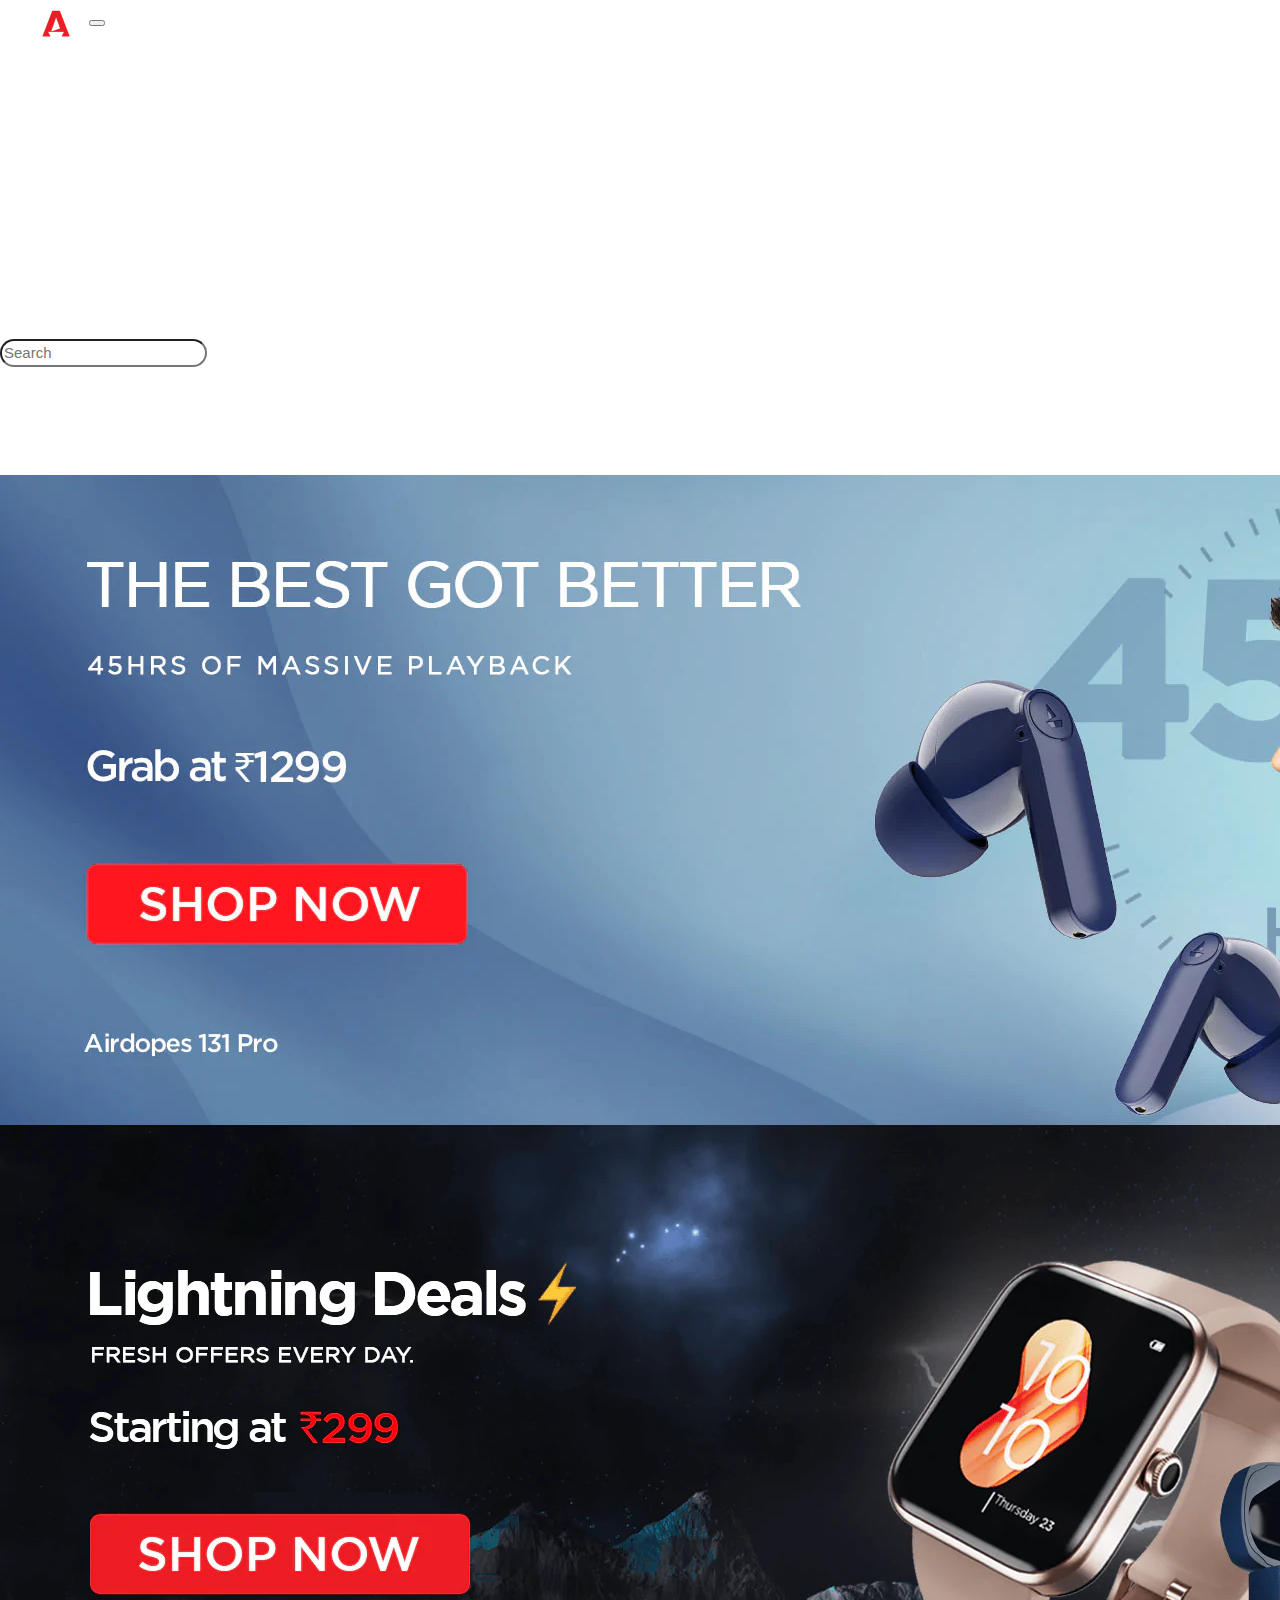
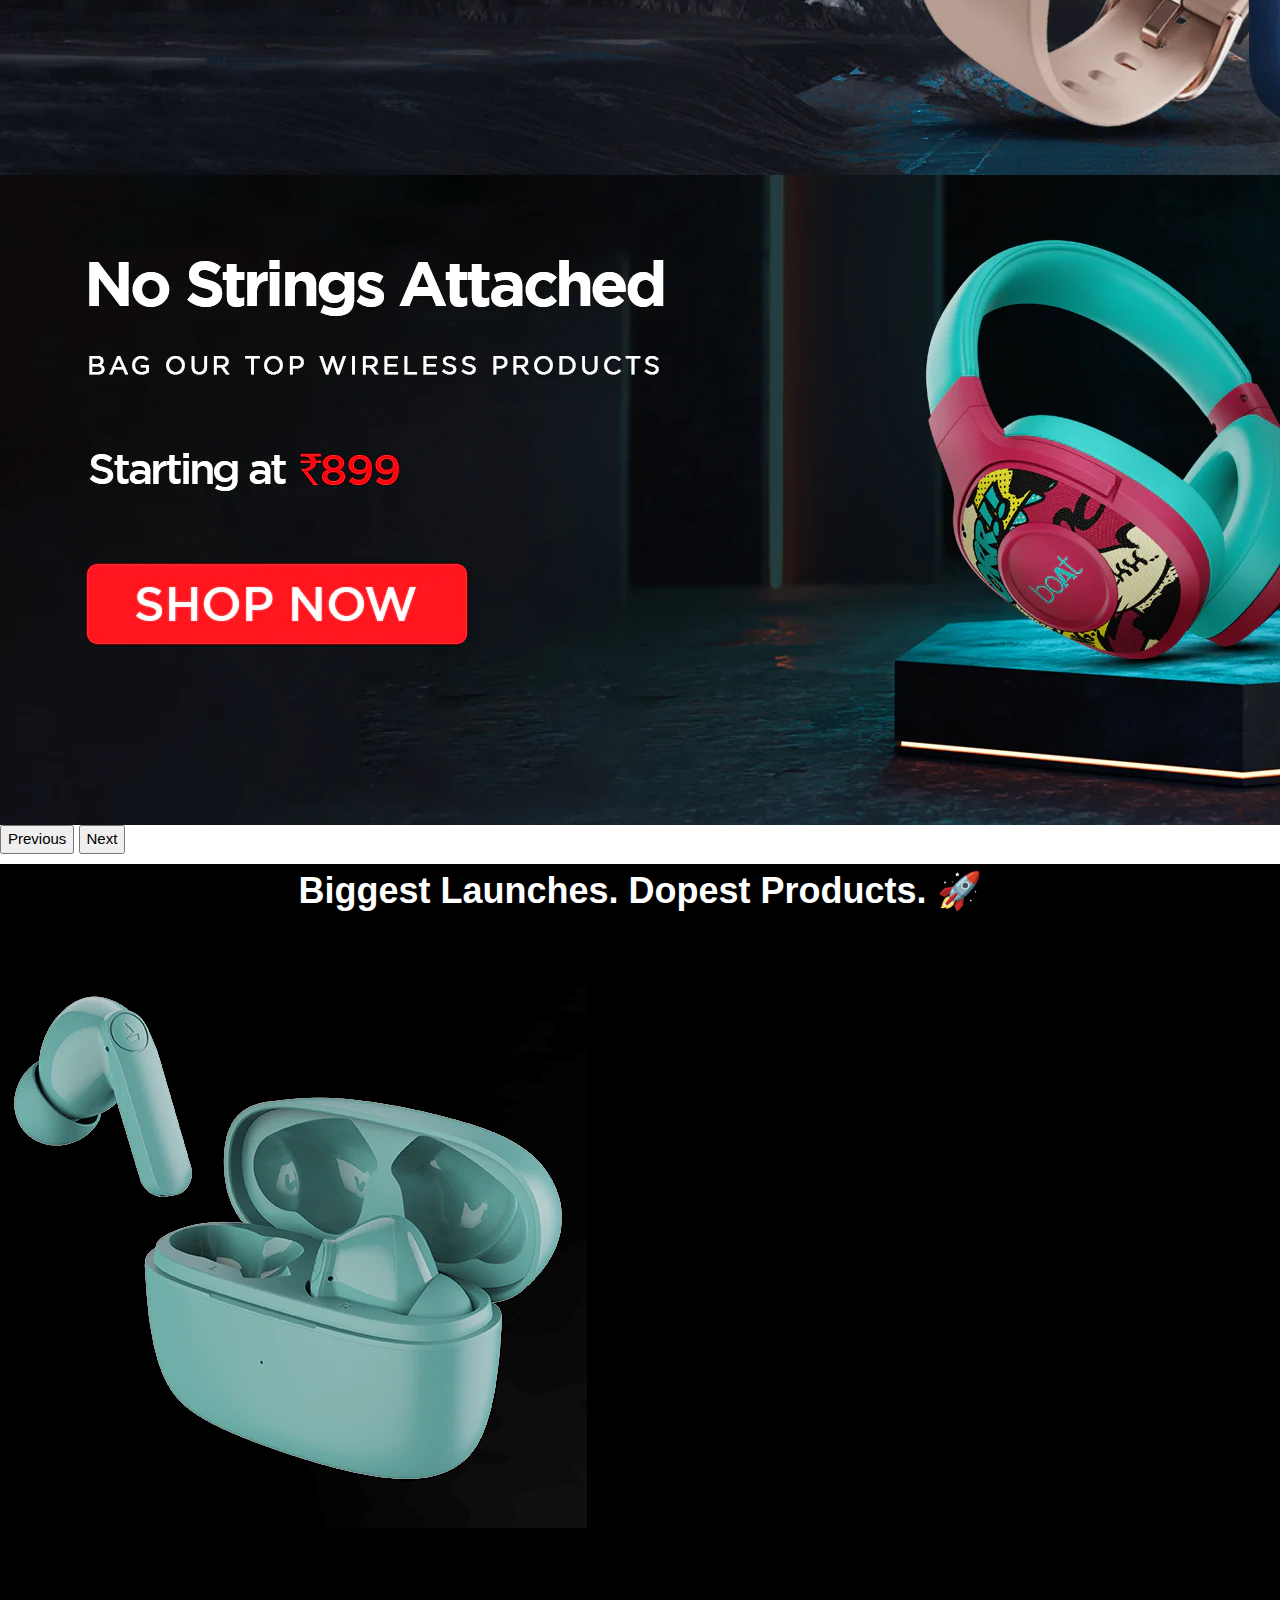
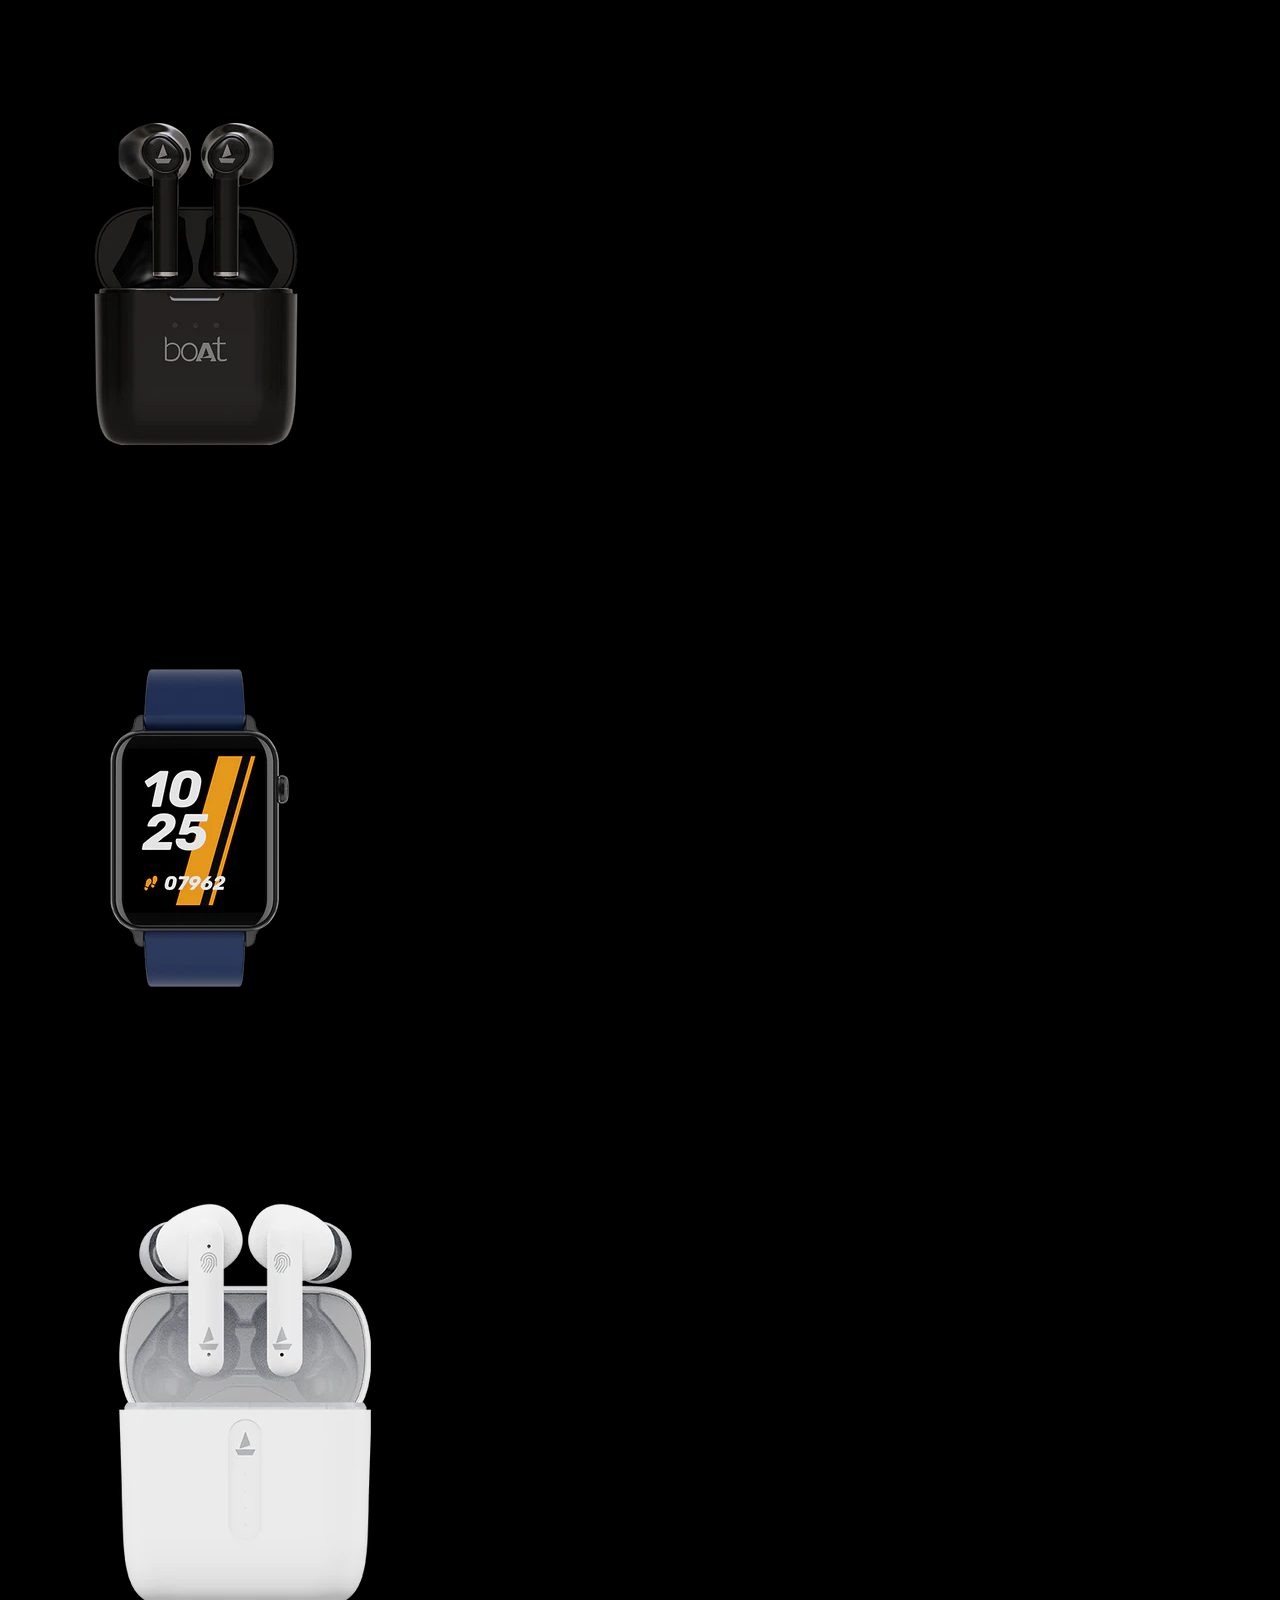
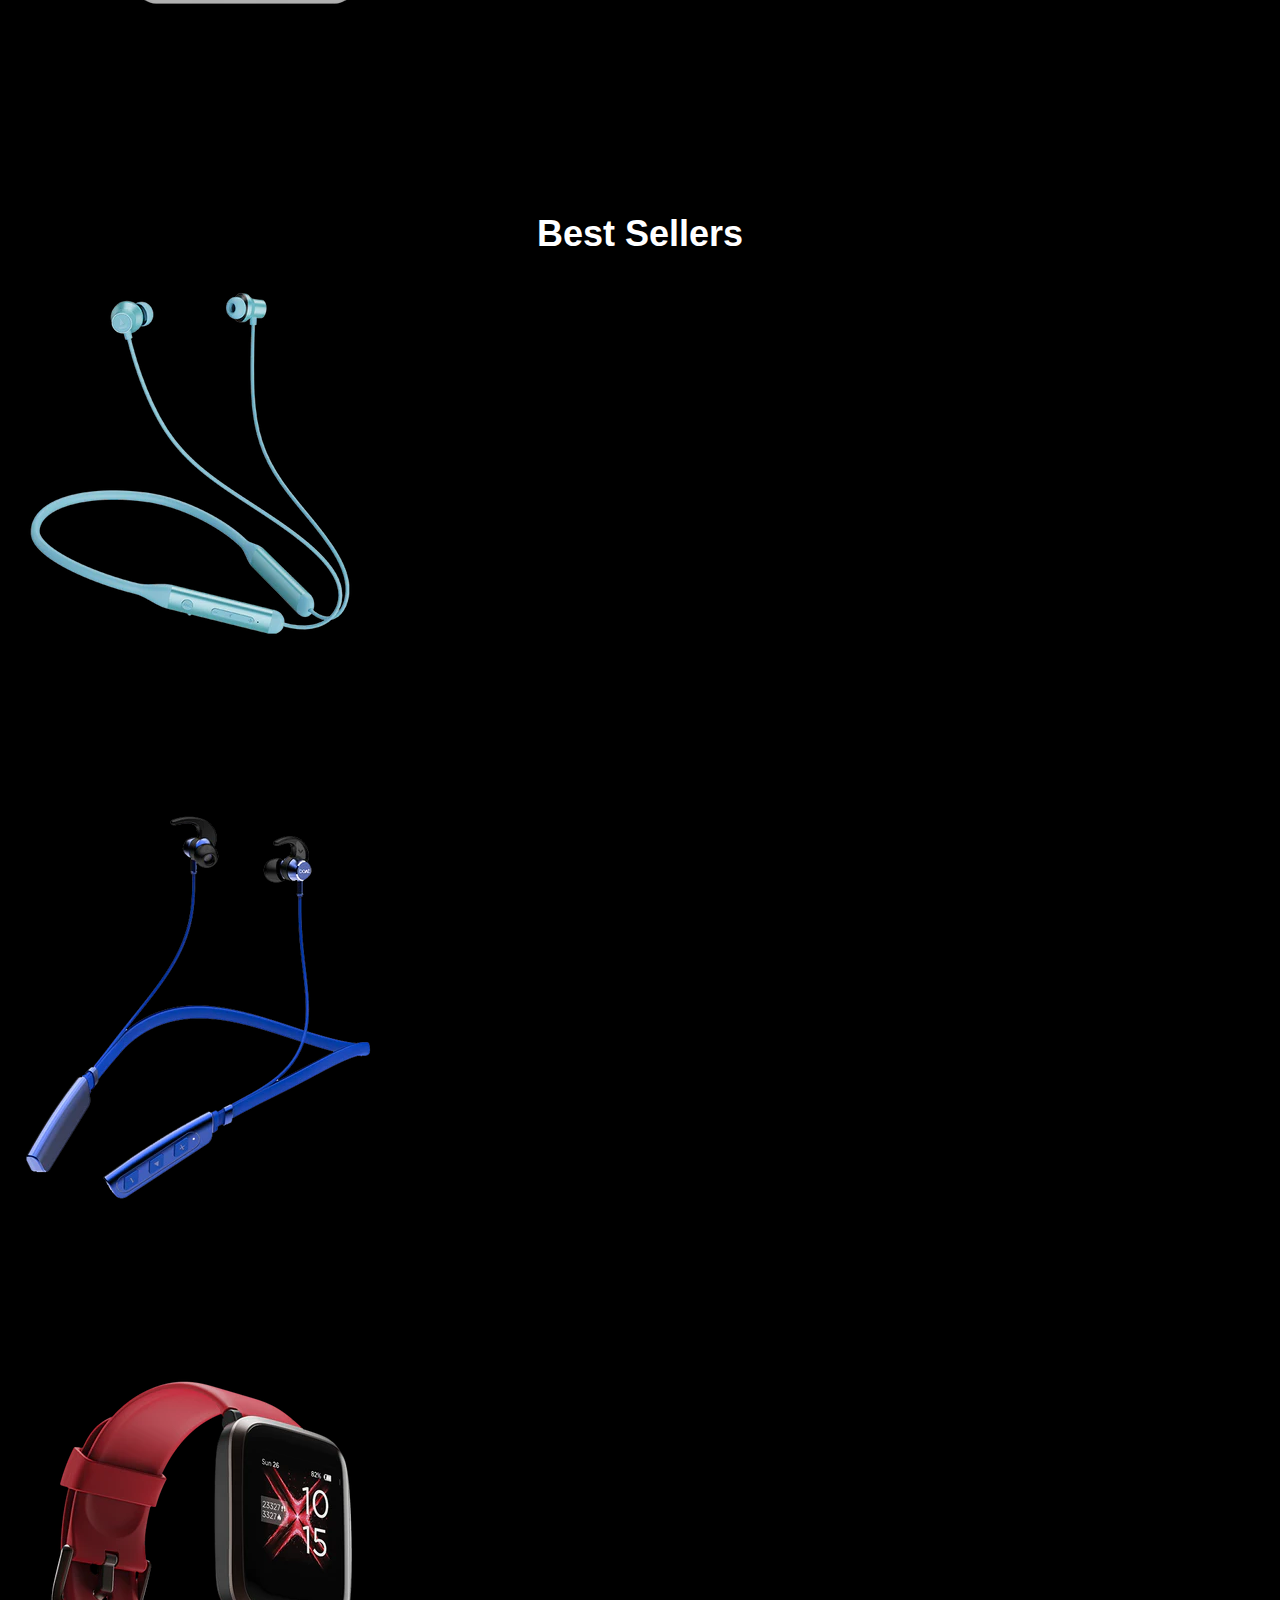
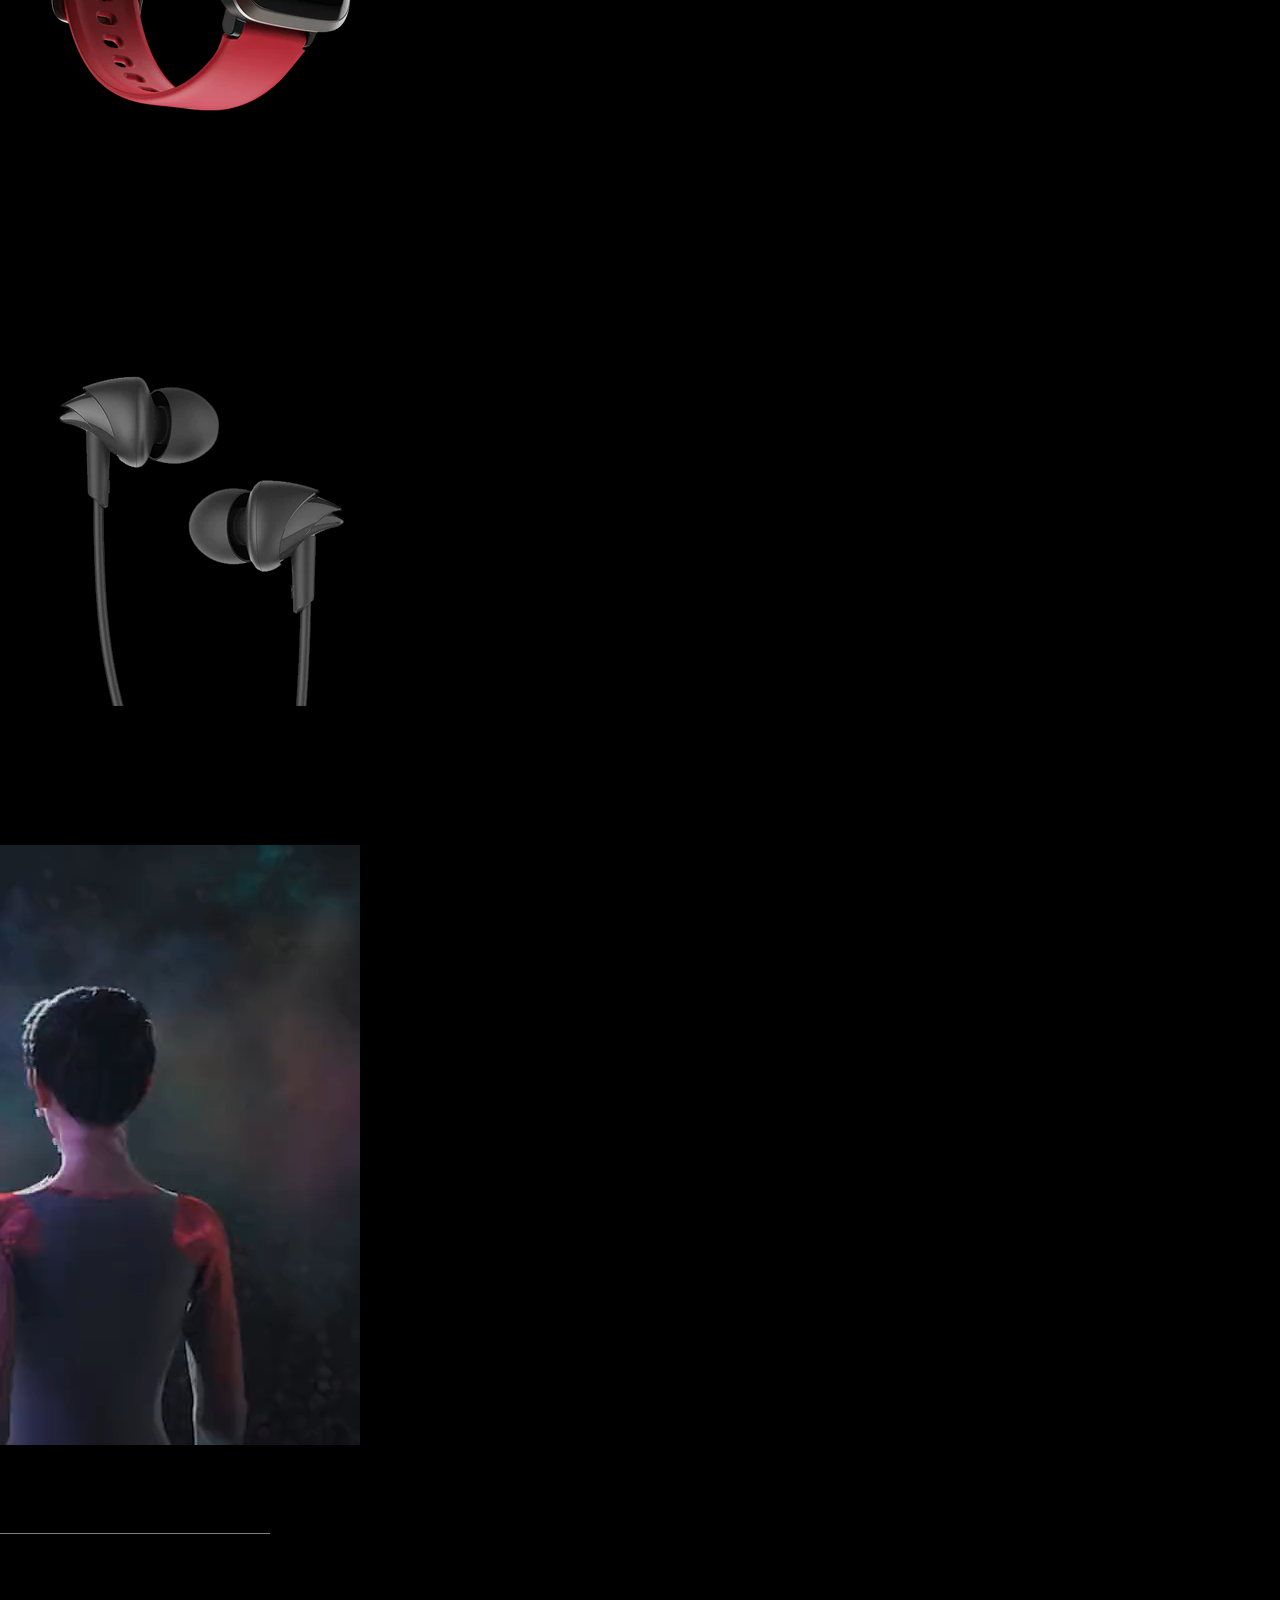
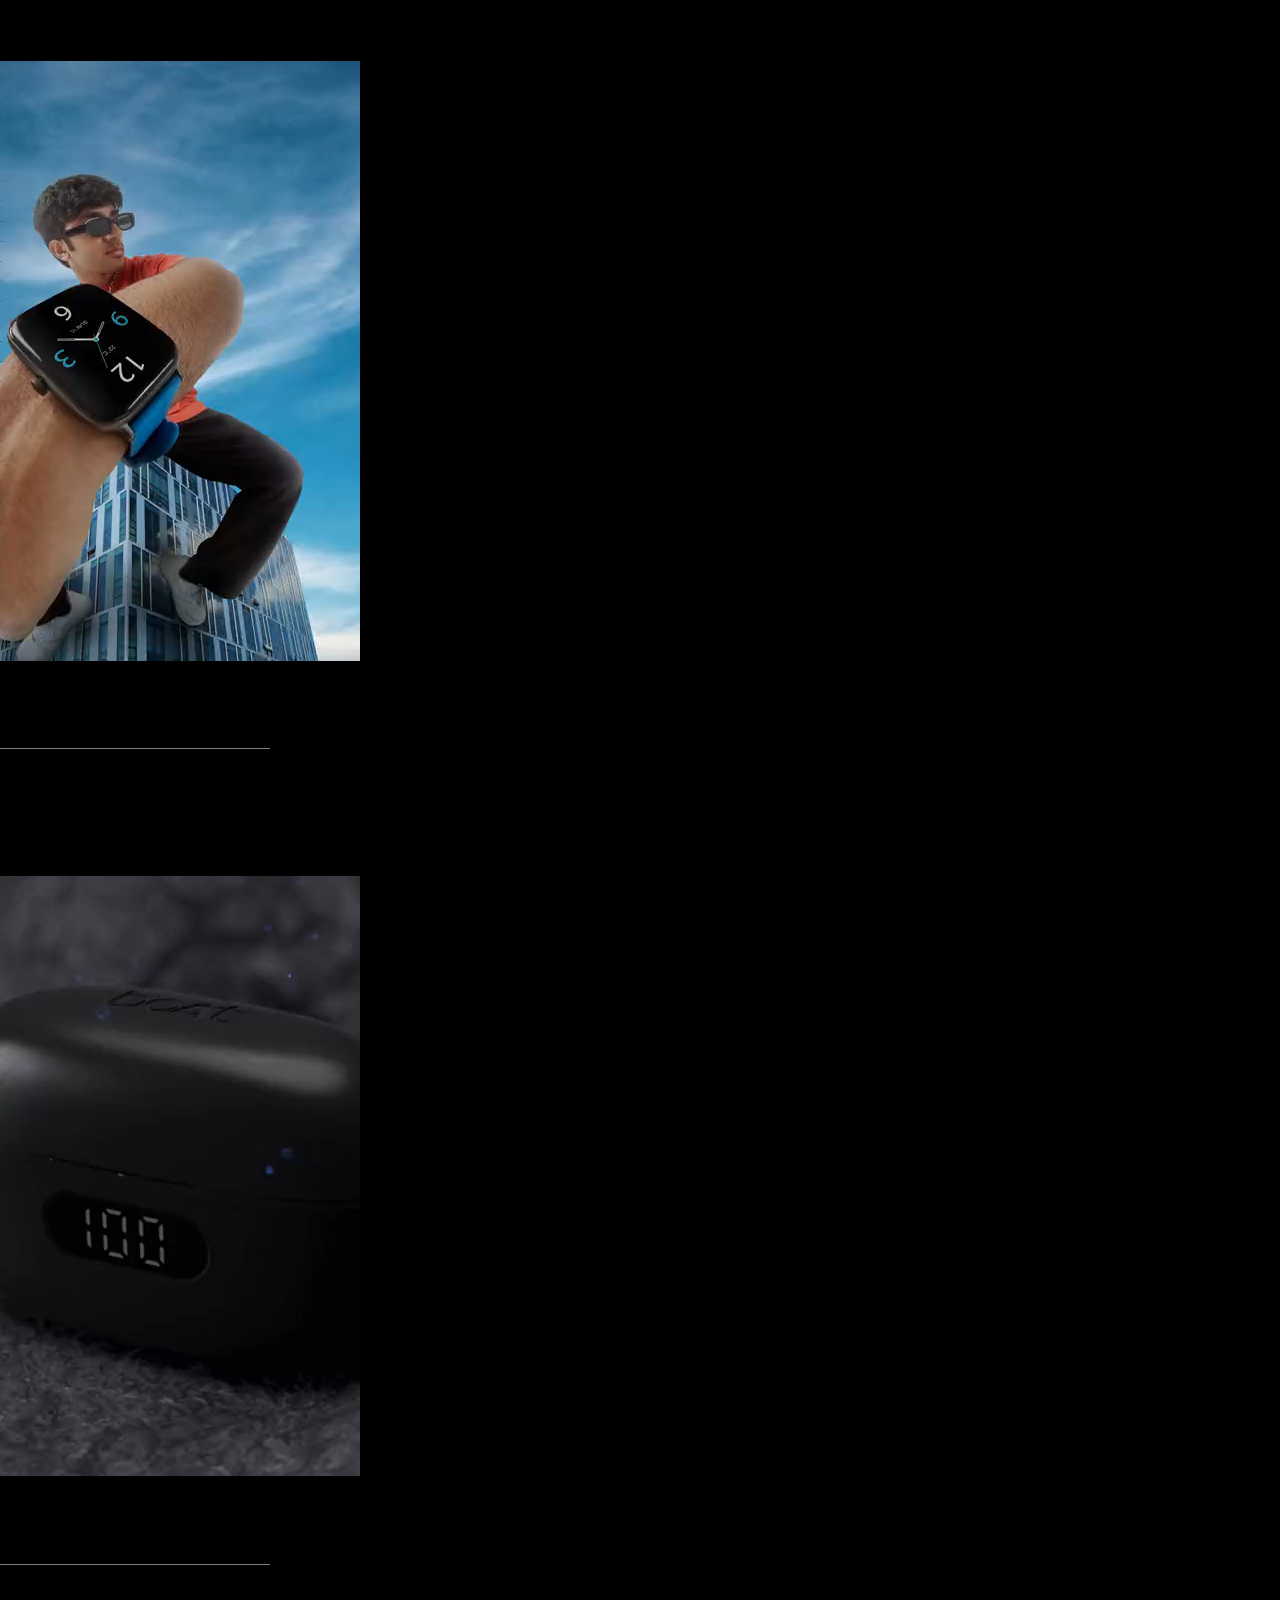
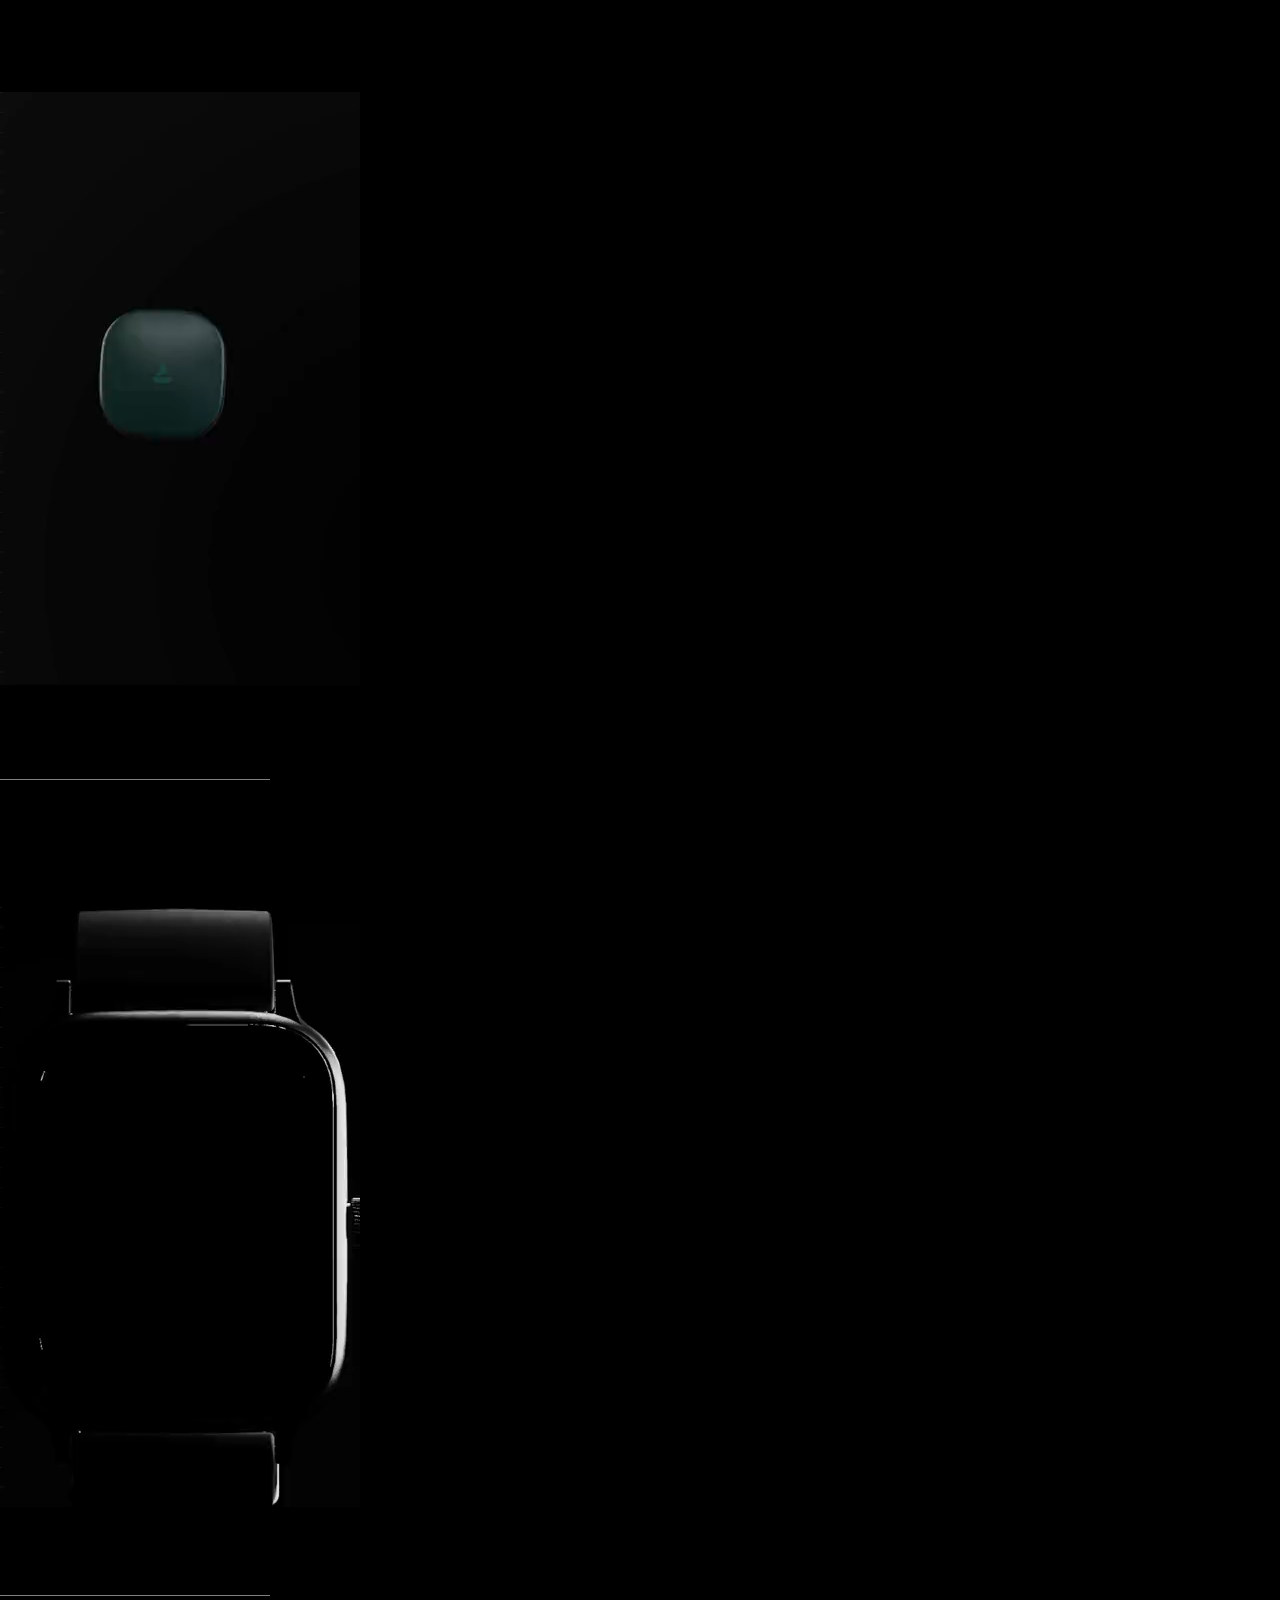
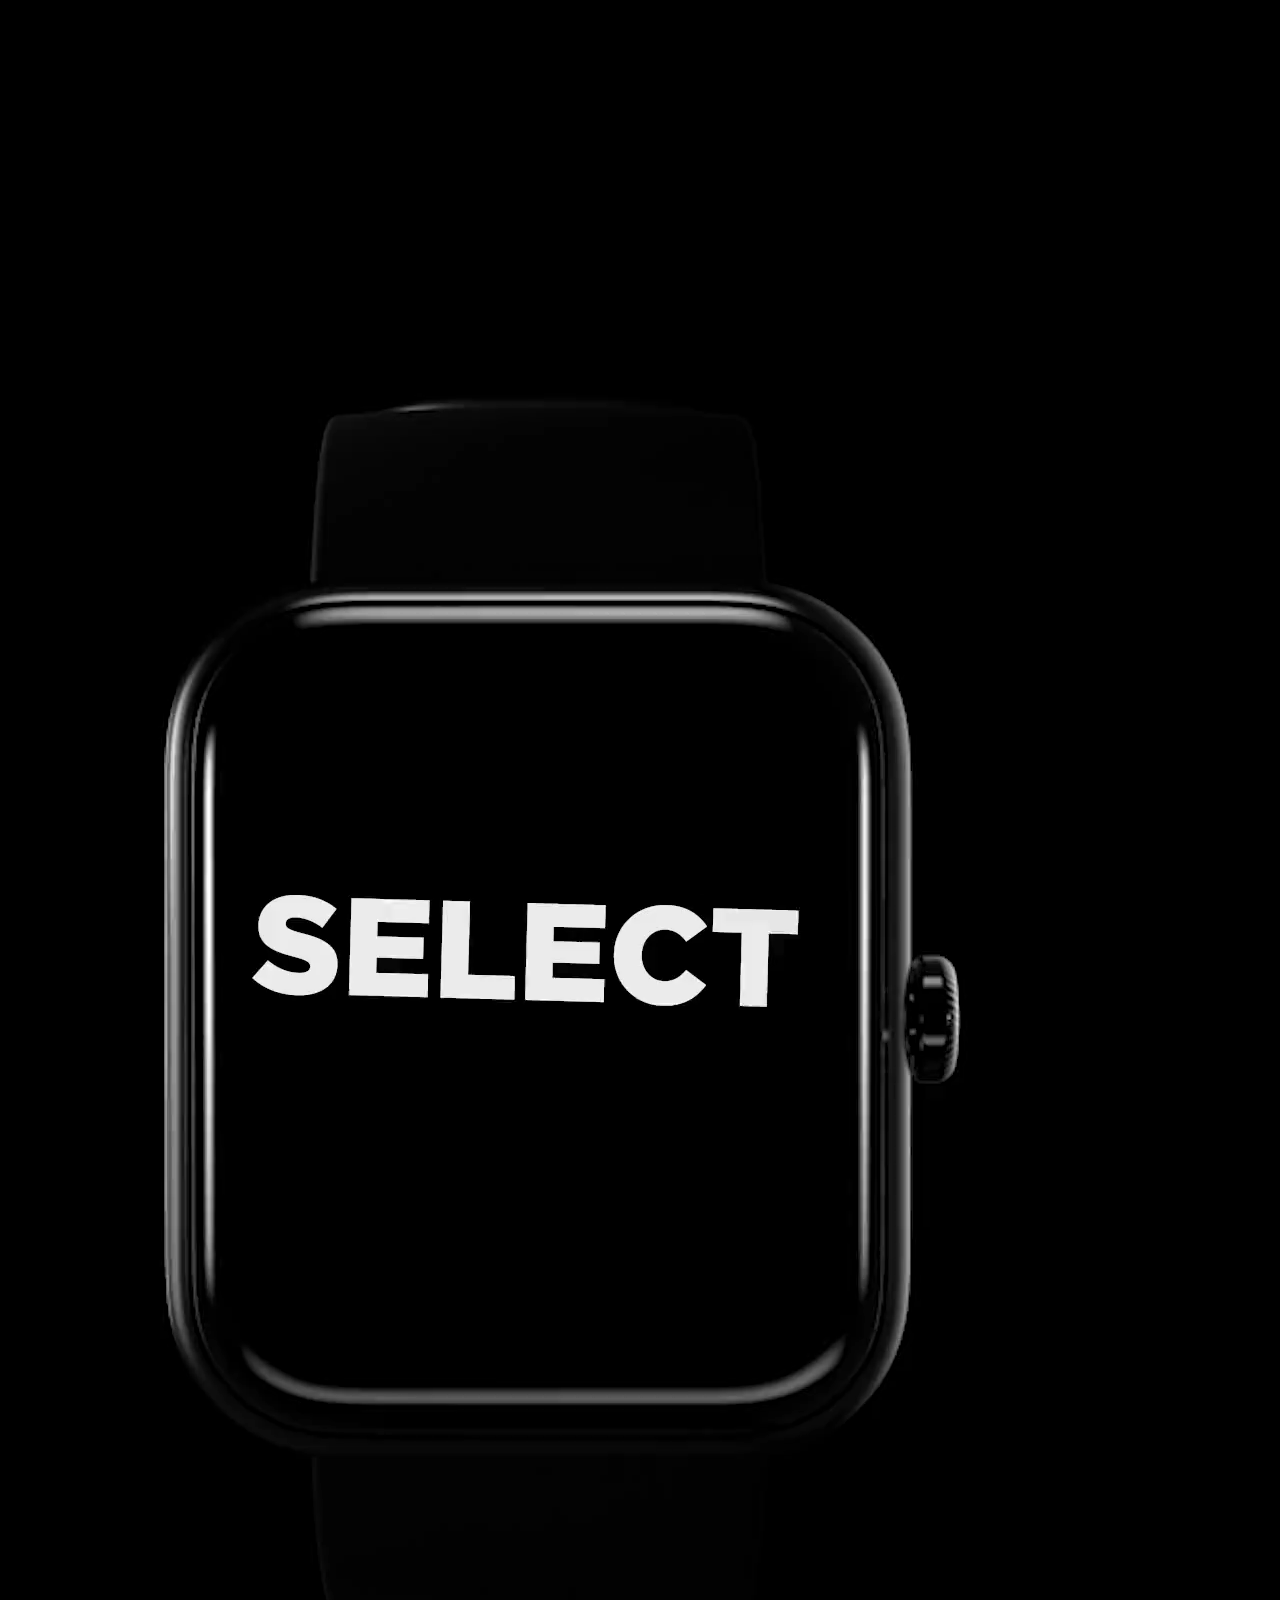
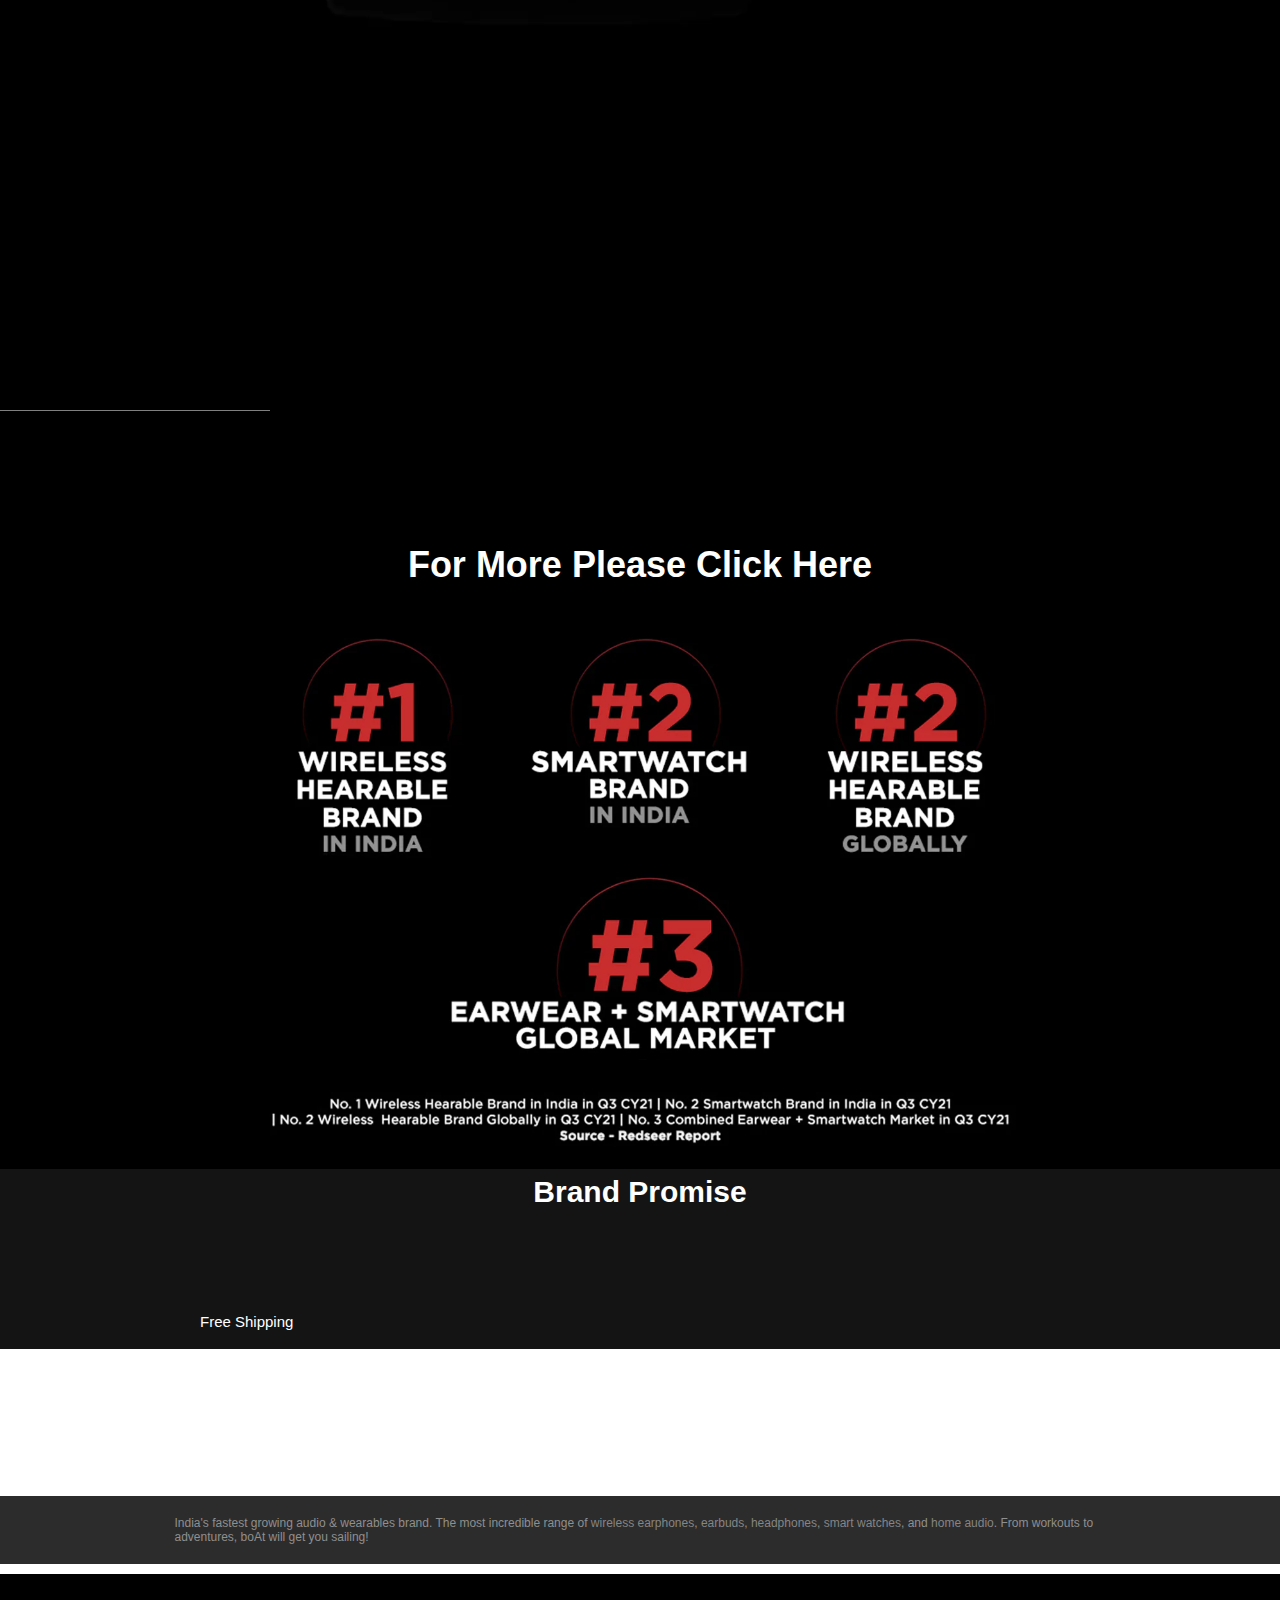
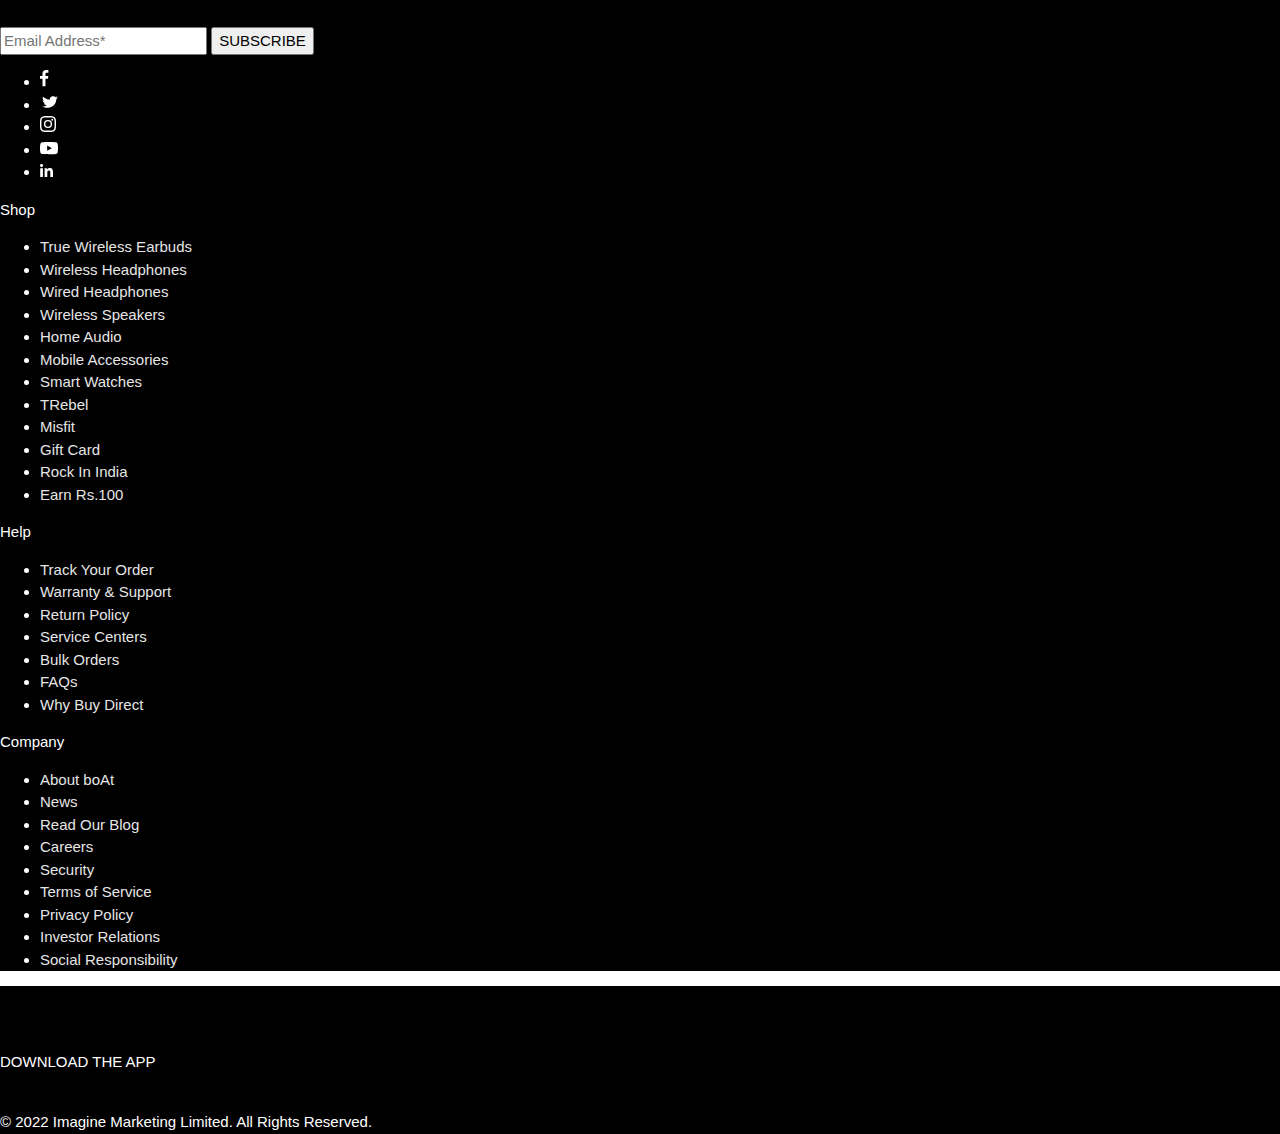
<file: index.html>
<!DOCTYPE html>
<html lang="en">

<head>
  <meta charset="utf-8" />
  <meta name="viewport" content="width=device-width, initial-scale=1" />
  <title>Boat</title>
  <link rel="stylesheet" href="style.css" />
  <link href="https://cdn.jsdelivr.net/npm/bootstrap@5.2.0-beta1/dist/css/bootstrap.min.css" rel="stylesheet"
    integrity="sha384-0evHe/X+R7YkIZDRvuzKMRqM+OrBnVFBL6DOitfPri4tjfHxaWutUpFmBp4vmVor" crossorigin="anonymous" />
  <link rel="stylesheet" href="https://www.w3schools.com/w3css/4/w3.css">
  <link rel="stylesheet" href="https://cdnjs.cloudflare.com/ajax/libs/font-awesome/4.7.0/css/font-awesome.min.css">
</head>

<body>
  <div class="navb">
    <nav class="navbar navbar-expand-lg bg-dark navbar-dark">
      <div class="container-fluid">
        <a class="navbar-brand" href="#">
          <img class="logoimg" src="logo.jpg" alt="logo">
        </a>
        <button class="navbar-toggler" type="button" data-bs-toggle="collapse" data-bs-target="#navbarSupportedContent"
          aria-controls="navbarSupportedContent" aria-expanded="false" aria-label="Toggle navigation">
          <span class="navbar-toggler-icon"></span>
        </button>
        <div class="collapse navbar-collapse" id="navbarSupportedContent">
          <ul class="navbar-nav me-auto mb-2 mb-lg-0">
            <li class="nav-item dropdown">
              <a class="nav-link dropdown-toggle active" href="#" id="navbarDropdown" role="button"
                data-bs-toggle="dropdown" aria-expanded="false">
                Shop
              </a>
            </li>
            <li class="nav-item">
              <a class="nav-link active" aria-current="page" href="#" id="navitem1">Daily Deals</a>
            </li>
            <li class="nav-item">
              <a class="nav-link active" href="#">Offer Zone</a>
            </li>
            <li class="nav-item dropdown">
              <a class="nav-link dropdown-toggle active" href="#" id="navbarDropdown" role="button"
                data-bs-toggle="dropdown" aria-expanded="false">
                More
              </a>
              <ul class="dropdown-menu" aria-labelledby="navbarDropdown">
                <li><a class="dropdown-item" href="#">Gifting</a></li>
                <li><a class="dropdown-item" href="#">Do What Floats Your boAt</a></li>
                <li><a class="dropdown-item" href="#">Blogs</a></li>
                <li><a class="dropdown-item" href="#">Meet The boAtheads</a></li>
                <li><a class="dropdown-item" href="#">Corporate Orders</a></li>
                <li><a class="dropdown-item" href="#">Earn Rs.100</a></li>
                <li><a class="dropdown-item" href="#">Careers</a></li>
                <li><a class="dropdown-item" href="#">Social Responsibillity</a></li>
              </ul>
            </li>
          </ul>
          <form class="d-flex" role="search">
            <input class="form-control me-2" type="search" placeholder="Search" aria-label="Search" />
          </form>
          <li class="w3-xlarge home mx-2"><i class="fa fa-user"></i></li>
          <li class="w3-xlarge home mx-2"><i class="fa fa-envelope"></i></li>
          <li class="w3-xlarge home mx-2"><i class="fa fa-shopping-cart"></i></li>
        </div>
      </div>
    </nav>
  </div>
  <!-- end of navbar -->

  <div id="carouselExampleControls" class="carousel slide" data-bs-ride="carousel">
    <div class="carousel-inner">
      <div class="carousel-item active">
        <img src="hardik.jpg" class="d-block w-100" alt="...">
      </div>
      <div class="carousel-item">
        <img src="hardik1.jpg" class="d-block w-100" alt="...">
      </div>
      <div class="carousel-item">
        <img src="hardik2.jpg" class="d-block w-100" alt="...">
      </div>
    </div>
    <button class="carousel-control-prev" type="button" data-bs-target="#carouselExampleControls" data-bs-slide="prev">
      <span class="carousel-control-prev-icon" aria-hidden="true"></span>
      <span class="visually-hidden">Previous</span>
    </button>
    <button class="carousel-control-next" type="button" data-bs-target="#carouselExampleControls" data-bs-slide="next">
      <span class="carousel-control-next-icon" aria-hidden="true"></span>
      <span class="visually-hidden">Next</span>
    </button>
  </div>
  <!-- end of carousel -->
  <div class="mainbody mt-0">
    <div class="text1">
      <h1 class="text2 my-4" id="demo"> <b> Biggest Launches. Dopest Products. 🚀</b></h1>
    </div>
    <div class="container">
      <div class="row">
        <div class="col-sm-3">

          <div class="card" style="width: 18rem;"> <a
              href="https://www.boat-lifestyle.com/products/boat-airdopes-131-pro-true-wireless-earbuds">
              <img src="card1.jpg" class="card-img-top" id="img1" alt="..."></a>
            <div class="card-body">
              <h5 class="card-title">boAt Airdopes 131 PRO
                5.0 | 2 reviews</h5>
              <p class="card-text">₹1,299
                <strike> ₹ 2,990</strike>
                You Save: ₹ 1691 (57%)
              </p>
              <a href="#" class="btn btn-danger addbtn">ADD TO CART</a>
            </div>
          </div>
        </div>
        <div class="col-sm-3">
          <div class="card" style="width: 18rem;"><a href="https://www.boat-lifestyle.com/products/airdopes-131">
              <img src="card2.jpg" class="card-img-top" alt="..." id="img2"></a>
            <div class="card-body">
              <h5 class="card-title">boAt Airdopes 131 - Wireless Earbuds
                4.8 | 1116 reviews
              </h5>
              <p class="card-text">₹ 999
                <strike> ₹ 2,990</strike>
                You Save: ₹ 1991 (67%)
              </p>
              <a href="#" class="btn btn-danger addbtn">ADD TO CART</a>
            </div>
          </div>
        </div>
        <div class="col-sm-3">
          <div class="card" style="width: 18rem;"><a
              href="https://www.boat-lifestyle.com/products/wave-call-bluetooth-calling-smartwatch#">
              <img src="card3.jpg" class="card-img-top" alt="..." id="img3"></a>
            <div class="card-body">
              <h5 class="card-title">boAt Wave Call
              </h5>
              <p class="card-text">₹1,999
                <strike> ₹ 7,990</strike>
                You Save: ₹ 5991 (75%)
              </p>
              <a href="#" class="btn btn-danger addbtn">ADD TO CART</a>
            </div>
          </div>
        </div>
        <div class="col-sm-3">
          <div class="card" style="width: 18rem;"><a href="https://www.boat-lifestyle.com/products/boat-airdopes-148">
              <img src="card4.jpg" class="card-img-top" alt="..." id="img4"></a>
            <div class="card-body">
              <h5 class="card-title">boAt Airdopes 148
              </h5>
              <p class="card-text">₹1,499
                <strike> ₹ 4,490</strike>
                You Save: ₹ 2991 (67%)
              </p>
              <a href="#" class="btn btn-danger addbtn">ADD TO CART</a>
            </div>
          </div>
        </div>
      </div>
    </div>
    <div class="text1">
      <h1 class="text2 my-4" id="demo"> <b>Best Sellers</b></h1>
    </div>
    <div class="container mt-3">
      <div class="row">
        <div class="col-sm-3">
          <div class="card" style="width: 18rem;"><a
              href="https://www.boat-lifestyle.com/products/rockerz-330-anc-noise-cancelling-earphones">
              <img src="card5.jpg" class="card-img-top" alt="..." id="img5"></a>
            <div class="card-body">
              <h5 class="card-title">Rockerz 330 ANC
              </h5>
              <p class="card-text">₹1,499
                <strike> ₹ 5,999</strike>
                You Save: ₹ 4500 (75%)
              </p>
              <a href="#" class="btn btn-danger addbtn">ADD TO CART</a>
            </div>
          </div>
        </div>
        <div class="col-sm-3">
          <div class="card" style="width: 18rem;"><a href="https://www.boat-lifestyle.com/products/rockerz-235-v2">
              <img src="card6.jpg" class="card-img-top" id="img6" alt="..."></a>
            <div class="card-body">
              <h5 class="card-title">boAt Rockerz 235 V2
                4.8 | 1036 reviews
              </h5>
              <p class="card-text">₹999
                <strike> ₹ 2,990</strike>
                You Save: ₹ 1991 (67%)
              </p>
              <a href="#" class="btn btn-danger addbtn">ADD TO CART</a>
            </div>
          </div>
        </div>
        <div class="col-sm-3">
          <div class="card" style="width: 18rem;"><a
              href="https://www.boat-lifestyle.com/products/boat-storm-smartwatch">
              <img src="card7.jpg" class="card-img-top" alt="..." id="img7"></a>
            <div class="card-body">
              <h5 class="card-title">boAt Storm Smart Watches with...
                4.8 | 929 reviews
              </h5>
              <p class="card-text">₹ 2,499
                <strike> ₹ 5,990</strike>
                You Save: ₹ 3491 (58%)
              </p>
              <a href="#" class="btn btn-danger addbtn">ADD TO CART</a>
            </div>
          </div>
        </div>
        <div class="col-sm-3">
          <div class="card" style="width: 18rem;"><a href="https://www.boat-lifestyle.com/products/bassheads-100">
              <img src="card8.jpg" class="card-img-top" alt="..." id="img8"></a>
            <div class="card-body">
              <h5 class="card-title">boAt BassHeads 100
                4.8 | 407 reviews
              </h5>
              <p class="card-text">₹329
                <strike> ₹ 999</strike>
                You Save: ₹ 670 (67%)
              </p>
              <a href="#" class="btn btn-danger addbtn">ADD TO CART</a>
            </div>
          </div>
        </div>
      </div>
    </div>
    <div class="containervid mt-3">
      <div class="row">
        <div class="col-sm-2">
          <div class="card mx-2" style="width: 18rem;">
            <video autoplay muted loop>
              <source src="video1.mp4" type="video/mp4">
            </video>
            <div class="card-body">
              <h5 class="card-title"> <b>Rockerz 330 ANC |</b></h5>
              <h6> Rockerz Wireless</h6>
              <div style="width: 100%; padding: 0.5px; background-color: grey; margin-top: 2px;"></div>
              <p class="card-text text-danger">New Arrival
              <h5 class="text-danger">₹1,499</h5>
              <strike> ₹ 5,999</strike></p>
            </div>
          </div>
        </div>
        <div class="col-sm-2">
          <div class="card mx-2" style="width: 18rem;">
            <video autoplay muted loop>
              <source src="video2.mp4" type="video/mp4">
            </video>
            <div class="card-body">
              <h5 class="card-title"> <b>boAt Storm Pro</b></h5>
              <h6> Smart Watches</h6>
              <div style="width: 100%; padding: 0.5px; background-color: grey; margin-top: 2px;"></div>
              <p class="card-text text-danger">New Arrival
              <h5 class="text-danger">₹3,999</h5>
              <strike> ₹ 6,990</strike></p>
            </div>
          </div>
        </div>
        <div class="col-sm-2">
          <div class="card mx-2" style="width: 18rem;">
            <video autoplay muted loop>
              <source src="video4.mp4" type="video/mp4">
            </video>
            <div class="card-body">
              <h5 class="card-title"> <b>boAt Airdopes 121 pro</b></h5>
              <h6>Airdopes TWS</h6>
              <div style="width: 100%; padding: 0.5px; background-color: grey; margin-top: 2px;"></div>
              <p class="card-text text-danger">New Arrival
              <h5 class="text-danger">₹1,298</h5>
              <strike> ₹ 2,990</strike></p>
            </div>
          </div>
        </div>
        <div class="col-sm-2">
          <div class="card mx-2" style="width: 18rem;">
            <video autoplay muted loop>
              <source src="video3.mp4" type="video/mp4">
            </video>
            <div class="card-body">
              <h5 class="card-title"> <b>boAt Airdopes 413</b></h5>
              <h6> Airdopes TWS</h6>
              <div style="width: 100%; padding: 0.5px; background-color: grey; margin-top: 2px;"></div>
              <p class="card-text text-danger">New Arrival
              <h5 class="text-danger">₹2,298</h5>
              <strike> ₹ 4,990</strike></p>
            </div>
          </div>
        </div>
        <div class="col-sm-2">
          <div class="card mx-2" style="width: 18rem;">
            <video autoplay muted loop>
              <source src="video5.mp4" type="video/mp4">
            </video>
            <div class="card-body">
              <h5 class="card-title"> <b>boAt Wave Select..</b></h5>
              <h6>Smart Watches</h6>
              <div style="width: 100%; padding: 0.5px; background-color: grey; margin-top: 2px;"></div>
              <p class="card-text text-danger">New Arrival
              <h5 class="text-danger">₹2,999</h5>
              <strike> ₹ 6,990</strike></p>
            </div>
          </div>
        </div>
        <div class="col-sm-2">
          <div class="card mx-2" style="width: 18rem;">
            <video autoplay muted loop>
              <source src="video6.mp4" type="video/mp4">
            </video>
            <div class="card-body">
              <h5 class="card-title"> <b>boAt Airdopes 141</b></h5>
              <h6>Airdopes TWS</h6>
              <div style="width: 100%; padding: 0.5px; background-color: grey; margin-top: 2px;"></div>
              <p class="card-text text-danger">New Arrival
              <h5 class="text-danger">₹1,198</h5>
              <strike> ₹ 4,490</strike></p>
            </div>
          </div>
        </div>
      </div>
    </div>
    <div class="text1">
      <h1 class="text2 my-4" id="demo1"> <a href="https://www.boat-lifestyle.com/"><b>For More Please Click Here</b></a>
      </h1>
    </div>
    <img src="footimg.jpg" alt="" srcset="" class="footimg">
  </div>
  <div class="lastcontainer mt-0">
    <div class="text1">
      <h2 class="text2" id="demobrand" style="margin-top: 0.2px;"> <b class="brandprom">Brand Promise</b></h2>
    </div>
    <div class="container ">
      <header class="section__header text-container">
        <!-- <h3 class="heading h2">Brand Promise</h3> -->
      </header>
      <div class="html">
        <style>
          .myIcon img {
            max-height: 40px;
          }

          .col-md-8.myText p {
            line-height: 0.5;
          }

          .col-md-8.myText {
            padding-top: 8px;
          }

          .shopify-section.shopify-section--custom-html .section {
            margin-bottom: 0;
            padding-bottom: 32px;
          }
        </style>
        <div class="mySect" style="">
          <div class="img-row text-center row" style="
          padding: 0 0 20px;
          max-width: 901px;
          margin-left: 200px;
           margin-top: 58px;
        ">
            <div class="col-4">
              <div class="row myIconRow">
                <div class="col-md-4 myIcon">
                  <img alt="Free Shipping" loading="lazy" src="truck.jpg">
                </div>
                <div class="col-md-8 myText">
                  <p class="mb-0" style="color: white;">Free Shipping</p>
                </div>
              </div>
            </div>
            <div class="col-4">
              <div class="row myIconRow">
                <div class="col-md-4 myIcon">
                  <img alt="Exclusive Deals" loading="lazy" src="deals.jpg">
                </div>
                <div class="col-md-8 myText">
                  <p class="mb-0" style="color: white;">Exclusive Deals</p>
                </div>
              </div>
            </div>
            <div class="col-4">
              <div class="row myIconRow">
                <div class="col-md-4 myIcon">
                  <img alt="Secure Checkout" loading="lazy" src="secure.jpg">
                </div>
                <div class="col-md-8 myText">
                  <p class="mb-0" style="color: white;">Secure Checkout</p>
                </div>
              </div>
            </div>
          </div>
        </div>
      </div>
    </div>
    <div class="brand-text text-center mb-4" style="background: #2c2c2c;padding:20px 20px;">
      <p style="line-height: normal;font-size: 12px;max-width: 931px;margin: 0 auto;color: #8f8f8f">India's fastest
        growing audio &amp; wearables brand. The most incredible range of <a class="links"
          href="https://www.boat-lifestyle.com/collections/bluetooth-wireless-headphones">wireless earphones</a>, <a class="links"
          href="https://www.boat-lifestyle.com/collections/true-wireless-earbuds">earbuds</a>, <a class="links"
          href="https://www.boat-lifestyle.com/collections/wired-headphones">headphones</a>, <a class="links"
          href="https://www.boat-lifestyle.com/collections/smart-watches">smart watches</a>, and <a class="links"
          href="https://www.boat-lifestyle.com/collections/home-audio">home audio</a>. From workouts to adventures, boAt
        will get you sailing!</p>
    </div>
    <div class="row footer__item-list mt-0" style="background-color: black;">
      <div class="col-sm-6 footer__item footer__item--newsletter is-first">
        <div class="footer__item-content">
          <div class="footer-logo" style="margin-top: 10px;">
            <a href="https://www.boat-lifestyle.com" class="p-0">
              <img class="footer-logo" loading="lazy" sizes="100px"
                src="https://cdn.shopify.com/s/files/1/0057/8938/4802/files/Boat-Logo_200x.png?v=1600753267" alt="logo">
            </a>
          </div>
          <div class="signup-form mt-4">
            <span class="text-white"
              style="display: block;font-size: 13px;font-weight: normal;margin-bottom: 15px;opacity: .8;line-height: normal;">Subscribe
              to email alerts. We promise not to spam your inbox.</span>
            <span class="input-block">
              <input autocomplete="no-autocomplete" type="email" id="subscriber-email" placeholder="Email Address*"
                class="required email" value="" name="email" aria-label="translation missing: en.layout.signup.label">
              <button class="button" id="subscribe-btn" type="submit">SUBSCRIBE</button>
            </span>
          </div>

          <script>var localValuePop = localStorage.getItem('MyPopup');
            if (!localValuePop) {
              setTimeout(function () {
                $(".pop-overlay, .boathead-pop").fadeIn();
              }, 15000);
            }
            $("#subscribe_pop").on("click", function () { var e = document.getElementById("pop_email").value; "" !== e && /^([\w-\.]+@([\w-]+\.)+[\w-]{2,4})?$/.test(e) ? localStorage.getItem("userEmailId") === e ? $(".aluser-msg").show() : (localStorage.setItem("userEmailId", e), localStorage.setItem("MyPopup", "popOnce"), clevertap.onUserLogin.push({ Site: { Email: e, "MSG-email": !0 } }), clevertap.event.push("Newsletter Subscribed", { Email: e, Source: "Popup" }), $(".thankyou-msg-pop").show(), setTimeout(function () { $(".pop-overlay, .boathead-pop").fadeOut() }, 5e3)) : $(".error-msg-pop").show(), setTimeout(function () { $(".error-msg-pop").fadeOut() }, 5e3) }), $(".pop-overlay, .close-pop").click(function () { localStorage.setItem("MyPopup", "popOnce"), $(".pop-overlay, .boathead-pop").fadeOut() }), $("#subscribe-btn").on("click", function (e) { var o = document.getElementById("subscriber-email").value; "" !== o && /^([\w-\.]+@([\w-]+\.)+[\w-]{2,4})?$/.test(o) ? localStorage.getItem("userEmailId") === o ? $(".input-block").append('<p class="aluser-msg text-white">You are already subscribed!</p>').show() : (localStorage.setItem("userEmailId", o), clevertap.onUserLogin.push({ Site: { Email: o, "MSG-email": !0 } }), clevertap.event.push("Newsletter Subscribed", { Email: o, Source: "Footer" }), $(".input-block").append('<p class="thankyou-msg text-white">Thank You for subscribing. Please check your inbox!</p>').show(), $("#subscriber-email").val("")) : $(".input-block").append('<p class="error-msg text-white">Please enter a valid email Id!</p>').show(), setTimeout(function () { $(".thankyou-msg, .error-msg, .aluser-msg").remove() }, 5e3) }), $(".download-box a").click(function () { clevertap.event.push("Download App Clicked") });

          </script>
          <div class="row social--media mt-3 hidden-tablet-and-up" style="color: white;">
            <div class="col-12 p-0">
              <ul class="social-media  list--unstyled" role="list">
                <li class="social-media__item social-media__item--facebook">
                  <a href="https://www.facebook.com/boat.nirvana/" target="_blank" rel="noopener"
                    class="social-media__link" aria-label="Follow us on Facebook"><svg focusable="false" width="9"
                      height="17" class="icon icon--facebook   " viewBox="0 0 9 17">
                      <path fill-rule="evenodd" clip-rule="evenodd"
                        d="M2.486 16.2084L2.486 8.81845H0L0 5.93845L2.486 5.93845L2.486 3.81845C2.38483 2.79982 2.73793 1.78841 3.45107 1.05407C4.16421 0.319722 5.16485 -0.0628415 6.186 0.00844868C6.9284 0.00408689 7.67039 0.0441585 8.408 0.128449V2.69845L6.883 2.69845C6.4898 2.61523 6.08104 2.73438 5.79414 3.01585C5.50724 3.29732 5.3803 3.70373 5.456 4.09845L5.456 5.93845H8.308L7.936 8.81845H5.46L5.46 16.2084H2.486Z"
                        fill="currentColor"></path>
                    </svg></a>
                </li>
                <li class="social-media__item social-media__item--twitter">
                  <a href="https://twitter.com/RockWithboAt" target="_blank" rel="noopener" class="social-media__link"
                    aria-label="Follow us on Twitter"><svg focusable="false" width="20" height="16"
                      class="icon icon--twitter   " viewBox="0 0 20 16">
                      <path fill-rule="evenodd" clip-rule="evenodd"
                        d="M12.845 2.13398C14.0997 2.11363 14.7676 2.53229 15.4054 3.06445C15.9468 3.02216 16.6505 2.74528 17.065 2.55232C17.1993 2.48493 17.3337 2.41786 17.468 2.35046C17.2312 2.93602 16.9103 3.39474 16.417 3.74251C16.3074 3.81976 16.1987 3.92434 16.0613 3.97362C16.0613 3.97584 16.0613 3.97838 16.0613 3.98061C16.7643 3.97394 17.3441 3.6837 17.8947 3.52603C17.8947 3.52856 17.8947 3.5311 17.8947 3.53365C17.6055 3.95454 17.214 4.38147 16.7963 4.6876C16.6277 4.8103 16.4591 4.93301 16.2905 5.05571C16.2997 5.73696 16.2795 6.38704 16.1404 6.95989C15.3314 10.2888 13.1878 12.5491 9.7945 13.517C8.5761 13.8648 6.60702 14.0075 5.21102 13.6903C4.51872 13.5329 3.89334 13.3552 3.30644 13.1203C2.98052 12.9896 2.67854 12.8485 2.38972 12.6876C2.29496 12.6346 2.2001 12.5818 2.10522 12.5287C2.42018 12.5376 2.78846 12.6168 3.14052 12.5649C3.45896 12.5179 3.77128 12.53 4.06514 12.4712C4.79794 12.324 5.4486 12.1294 6.00916 11.829C6.2809 11.6834 6.69324 11.5124 6.88634 11.3026C6.52248 11.3083 6.19256 11.2311 5.9223 11.144C4.87436 10.8051 4.26436 10.1824 3.86752 9.2468C4.1851 9.27827 5.09982 9.35394 5.31368 9.18894C4.91398 9.16891 4.52956 8.95688 4.25478 8.7992C3.41184 8.31634 2.72438 7.50634 2.72954 6.26021C2.84022 6.30821 2.9509 6.35653 3.06148 6.40453C3.27324 6.48622 3.48848 6.52978 3.74112 6.57778C3.8478 6.59781 4.06114 6.65534 4.18362 6.6137C4.17836 6.6137 4.17308 6.6137 4.16782 6.6137C4.00476 6.43982 3.73902 6.32411 3.57512 6.1375C3.03438 5.52206 2.52758 4.57507 2.84812 3.44686C2.9294 3.16077 3.05842 2.90805 3.19586 2.67502C3.20114 2.67757 3.2064 2.67979 3.21168 2.68234C3.2746 2.80282 3.415 2.89152 3.50408 2.99229C3.78024 3.30573 4.1209 3.5877 4.46812 3.83629C5.65108 4.68347 6.71642 5.20386 8.42738 5.58946C8.86134 5.68706 9.36308 5.76176 9.88146 5.76238C9.73578 5.37424 9.78258 4.7461 9.89726 4.37035C10.1856 3.42557 10.8119 2.74402 11.7307 2.37907C11.9504 2.29197 12.1941 2.22838 12.4498 2.17722C12.5815 2.16291 12.7133 2.14861 12.845 2.13398Z"
                        fill="currentColor"></path>
                    </svg></a>
                </li>
                <li class="social-media__item social-media__item--instagram">
                  <a href="https://www.instagram.com/boat.nirvana/" target="_blank" rel="noopener"
                    class="social-media__link" aria-label="Follow us on Instagram"><svg focusable="false" width="16"
                      height="16" class="icon icon--instagram   " viewBox="0 0 16 16">
                      <path fill-rule="evenodd" clip-rule="evenodd"
                        d="M8 0C5.827 0 5.555.01 4.702.048 3.85.087 3.269.222 2.76.42a3.921 3.921 0 00-1.417.923c-.445.444-.719.89-.923 1.417-.198.509-.333 1.09-.372 1.942C.01 5.555 0 5.827 0 8s.01 2.445.048 3.298c.039.852.174 1.433.372 1.942.204.526.478.973.923 1.417.444.445.89.719 1.417.923.509.198 1.09.333 1.942.372C5.555 15.99 5.827 16 8 16s2.445-.01 3.298-.048c.852-.039 1.433-.174 1.942-.372a3.922 3.922 0 001.417-.923c.445-.444.719-.89.923-1.417.198-.509.333-1.09.372-1.942C15.99 10.445 16 10.173 16 8s-.01-2.445-.048-3.298c-.039-.852-.174-1.433-.372-1.942a3.922 3.922 0 00-.923-1.417A3.921 3.921 0 0013.24.42c-.509-.198-1.09-.333-1.942-.372C10.445.01 10.173 0 8 0zm0 1.441c2.136 0 2.39.009 3.233.047.78.036 1.203.166 1.485.276.374.145.64.318.92.598.28.28.453.546.598.92.11.282.24.705.276 1.485.038.844.047 1.097.047 3.233s-.009 2.39-.047 3.233c-.036.78-.166 1.203-.276 1.485-.145.374-.318.64-.598.92-.28.28-.546.453-.92.598-.282.11-.705.24-1.485.276-.844.038-1.097.047-3.233.047s-2.39-.009-3.233-.047c-.78-.036-1.203-.166-1.485-.276a2.479 2.479 0 01-.92-.598 2.478 2.478 0 01-.598-.92c-.11-.282-.24-.705-.276-1.485-.038-.844-.047-1.097-.047-3.233s.009-2.39.047-3.233c.036-.78.166-1.203.276-1.485.145-.374.318-.64.598-.92.28-.28.546-.453.92-.598.282-.11.705-.24 1.485-.276.844-.038 1.097-.047 3.233-.047zm0 9.226a2.667 2.667 0 110-5.334 2.667 2.667 0 010 5.334zm0-6.775a4.108 4.108 0 100 8.216 4.108 4.108 0 000-8.216zm5.23-.162a.96.96 0 11-1.92 0 .96.96 0 011.92 0z"
                        fill="currentColor"></path>
                    </svg></a>
                </li>
                <li class="social-media__item social-media__item--youtube">
                  <a href="https://www.youtube.com/channel/UCY3JXaO_v8H3E6hTYUp5qWQ" target="_blank" rel="noopener"
                    class="social-media__link" aria-label="Follow us on YouTube"><svg fill="none" focusable="false"
                      width="18" height="13" class="icon icon--youtube   " viewBox="0 0 18 13">
                      <path fill-rule="evenodd" clip-rule="evenodd"
                        d="M16.0325 0.369454C16.807 0.572743 17.4168 1.17173 17.6238 1.9324C18 3.31101 18 6.1875 18 6.1875C18 6.1875 18 9.06389 17.6238 10.4427C17.4168 11.2033 16.807 11.8023 16.0325 12.0056C14.6288 12.375 9 12.375 9 12.375C9 12.375 3.37122 12.375 1.96752 12.0056C1.19311 11.8023 0.583159 11.2033 0.376159 10.4427C0 9.06389 0 6.1875 0 6.1875C0 6.1875 0 3.31101 0.376159 1.9324C0.583159 1.17173 1.19311 0.572743 1.96752 0.369454C3.37122 0 9 0 9 0C9 0 14.6288 0 16.0325 0.369454ZM11.8636 6.1876L7.1591 8.79913V3.57588L11.8636 6.1876Z"
                        fill="currentColor"></path>
                    </svg></a>
                </li>
                <li class="social-media__item social-media__item--linkedin">
                  <a href="https://www.linkedin.com/company/boat-lifestyle/" target="_blank" rel="noopener"
                    class="social-media__link" aria-label="Follow us on LinkedIn"><svg fill="none" focusable="false"
                      width="13" height="13" class="icon icon--linkedin   " viewBox="0 0 13 13">
                      <path fill-rule="evenodd" clip-rule="evenodd"
                        d="M3.12412 1.56485C3.12412 0.70105 2.42432 0 1.56256 0C0.697275 0 0 0.70105 0 1.56485C0 2.42916 0.697275 3.13021 1.56256 3.13021C2.42432 3.13021 3.12412 2.42916 3.12412 1.56485ZM2.91019 13H0.213925V4.31649H2.91019V13ZM7.18264 4.31648H4.6004V13H7.29112V8.70525C7.29112 7.57205 7.50505 6.47473 8.90666 6.47473C10.2891 6.47473 10.3068 7.77018 10.3068 8.77702V13H13V8.23771C13 5.89903 12.496 4.10117 9.76892 4.10117C8.45812 4.10117 7.57871 4.82092 7.21948 5.50377H7.18264V4.31648Z"
                        fill="currentColor"></path>
                    </svg></a>
                </li>
              </ul>
            </div>
          </div>
        </div>
      </div>
      <div class="col-sm-2 footer__item footer__item--links " style="color: white;">
        <p class="footer__item-title heading heading--small">Shop</p>

        <div class="footer__item-content">
          <ul class="linklist list--unstyled" role="list">
            <li class="linklist__item">
              <a href="/collections/true-wireless-earbuds" class="links link--faded">True Wireless Earbuds</a>
            </li>
            <li class="linklist__item">
              <a href="/collections/bluetooth-wireless-headphones" class="links link--faded">Wireless Headphones</a>
            </li>
            <li class="linklist__item">
              <a href="/collections/wired-headphones" class="links link--faded">Wired Headphones</a>
            </li>
            <li class="linklist__item">
              <a href="/collections/bluetooth-speakers" class="links link--faded">Wireless Speakers</a>
            </li>
            <li class="linklist__item">
              <a href="/collections/home-audio" class="links link--faded">Home Audio</a>
            </li>
            <li class="linklist__item">
              <a href="/collections/mobile-accessories" class="links link--faded">Mobile Accessories</a>
            </li>
            <li class="linklist__item">
              <a href="/collections/smart-watches" class="links link--faded">Smart Watches</a>
            </li>
            <li class="linklist__item">
              <a href="/collections/trebel-for-women" class="links link--faded">TRebel</a>
            </li>
            <li class="linklist__item">
              <a href="/collections/misfit-by-boat" class="links link--faded">Misfit</a>
            </li>
            <li class="linklist__item">
              <a href="https://www.boat-lifestyle.com/products/gift-card" class="links link--faded">Gift Card</a>
            </li>
            <li class="linklist__item">
              <a href="/pages/make-in-india" class="links link--faded">Rock In India</a>
            </li>
            <li class="linklist__item">
              <a href="https://www.boat-lifestyle.com/pages/earn-rewards-referring-friends?utm_source=referralprogram&amp;utm_medium=referral_footer&amp;utm_campaign=referralprogram"
                class="links link--faded">Earn Rs.100</a>
            </li>
          </ul>
        </div>
      </div>
      <div class="col-sm-2 footer__item footer__item--links " style="color: white;>
        <p class=" footer__item-title heading heading--small">Help</p>

        <div class="footer__item-content">
          <ul class="linklist list--unstyled" role="list">
            <li class="linklist__item">
              <a href="https://dtc.boat-lifestyle.com/track" class="links link--faded">Track Your Order</a>
            </li>
            <li class="linklist__item">
              <a href="http://support.boat-lifestyle.com/" class="links link--faded">Warranty &amp; Support</a>
            </li>
            <li class="linklist__item">
              <a href="/pages/return-policy" class="links link--faded">Return Policy</a>
            </li>
            <li class="linklist__item">
              <a href="/pages/service-center-list" class="links link--faded">Service Centers</a>
            </li>
            <li class="linklist__item">
              <a href="mailto:Corporate@imaginemarketingindia.com?subject=BoAt Bulk Orders&amp;body=Hi,%0d%0a%0d%0aI would like to request a bulk shipment of boAt products.%0d%0a%0d%0aDetails of boAt products required:%0d%0a%0d%0aContact Phone Number:%0d%0a%0d%0a"
                class="links link--faded">Bulk Orders</a>
            </li>
            <li class="linklist__item">
              <a href="/pages/frequently-asked-questions" class="links link--faded">FAQs</a>
            </li>
            <li class="linklist__item">
              <a href="/pages/why-buy-direct" class="links link--faded">Why Buy Direct</a>
            </li>
          </ul>
        </div>
      </div>
      <div class="col-sm-2 footer__item footer__item--links " style="color: white;">
        <p class="footer__item-title heading heading--small">Company</p>

        <div class="footer__item-content">
          <ul class="linklist list--unstyled" role="list">
            <li class="linklist__item">
              <a href="/pages/who-are-we" class="links link--faded">About boAt</a>
            </li>
            <li class="linklist__item">
              <a href="https://www.boat-lifestyle.com/blogs/news" class="links link--faded">News</a>
            </li>
            <li class="linklist__item">
              <a href="/blogs/blog" class="links link--faded">Read Our Blog</a>
            </li>
            <li class="linklist__item">
              <a href="mailto:Careers@imaginemarketingindia.com?subject=Hi boAthead" class="links link--faded">Careers</a>
            </li>
            <li class="linklist__item">
              <a href="/pages/security" class="links link--faded">Security</a>
            </li>
            <li class="linklist__item">
              <a href="/pages/terms-of-use" class="links link--faded">Terms of Service</a>
            </li>
            <li class="linklist__item">
              <a href="/pages/privacy-policy" class="links link--faded">Privacy Policy</a>
            </li>
            <li class="linklist__item">
              <a href="/pages/investor-relations" class="links link--faded">Investor Relations</a>
            </li>
            <li class="linklist__item">
              <a href="https://www.boat-lifestyle.com/pages/social-responsibility" class="links link--faded">Social
                Responsibility</a>
            </li>
          </ul>
        </div>
      </div>
    </div>
    <div class="footer__aside" style="background-color: black;">
      <div class="row mt-4 footer-bottom-row">
        <div class="col-lg-4 text-center mt-3 payment-box">
          <img loading="lazy" height="50" width="350" alt=""
            src="//cdn.shopify.com/s/files/1/0057/8938/4802/files/Fotter_payment_icn_2_900x_aff68517-98f4-4a82-9aee-2405cea66251_350x.png?v=1650262054"
            srcset="//cdn.shopify.com/s/files/1/0057/8938/4802/files/Fotter_payment_icn_2_900x_aff68517-98f4-4a82-9aee-2405cea66251_350x.png?v=1650262054 350w">

        </div>
        <div class="download-box col-lg-8 mt-3" style="color: white;">
          <p>DOWNLOAD THE APP</p>
          <a href="https://play.google.com/store/apps/details?id=boatlifestylein.android.app" target="_blank">
            <img loading="lazy" alt="Google play"
              src="https://cdn.shopify.com/s/files/1/0057/8938/4802/files/google-play.png?v=1608620293"></a>
          <a href="https://apps.apple.com/us/app/id1521646593" target="_blank">
            <img loading="lazy" alt="Apple Store"
              src="https://cdn.shopify.com/s/files/1/0057/8938/4802/files/app-store.png?v=1608620293"></a>
        </div>
      </div>
      <span class="footer__copyright text--xsmall text--subdued" style="color: white;"><span class="copy">© 2022 Imagine
          Marketing Limited.
          All Rights Reserved.</span></span>
    </div>
  </div>
  </div>

  <script src="index.js"></script>
  <script src="https://cdn.jsdelivr.net/npm/bootstrap@5.2.0-beta1/dist/js/bootstrap.bundle.min.js"
    integrity="sha384-pprn3073KE6tl6bjs2QrFaJGz5/SUsLqktiwsUTF55Jfv3qYSDhgCecCxMW52nD2"
    crossorigin="anonymous"></script>
</body>

</html>
</file>
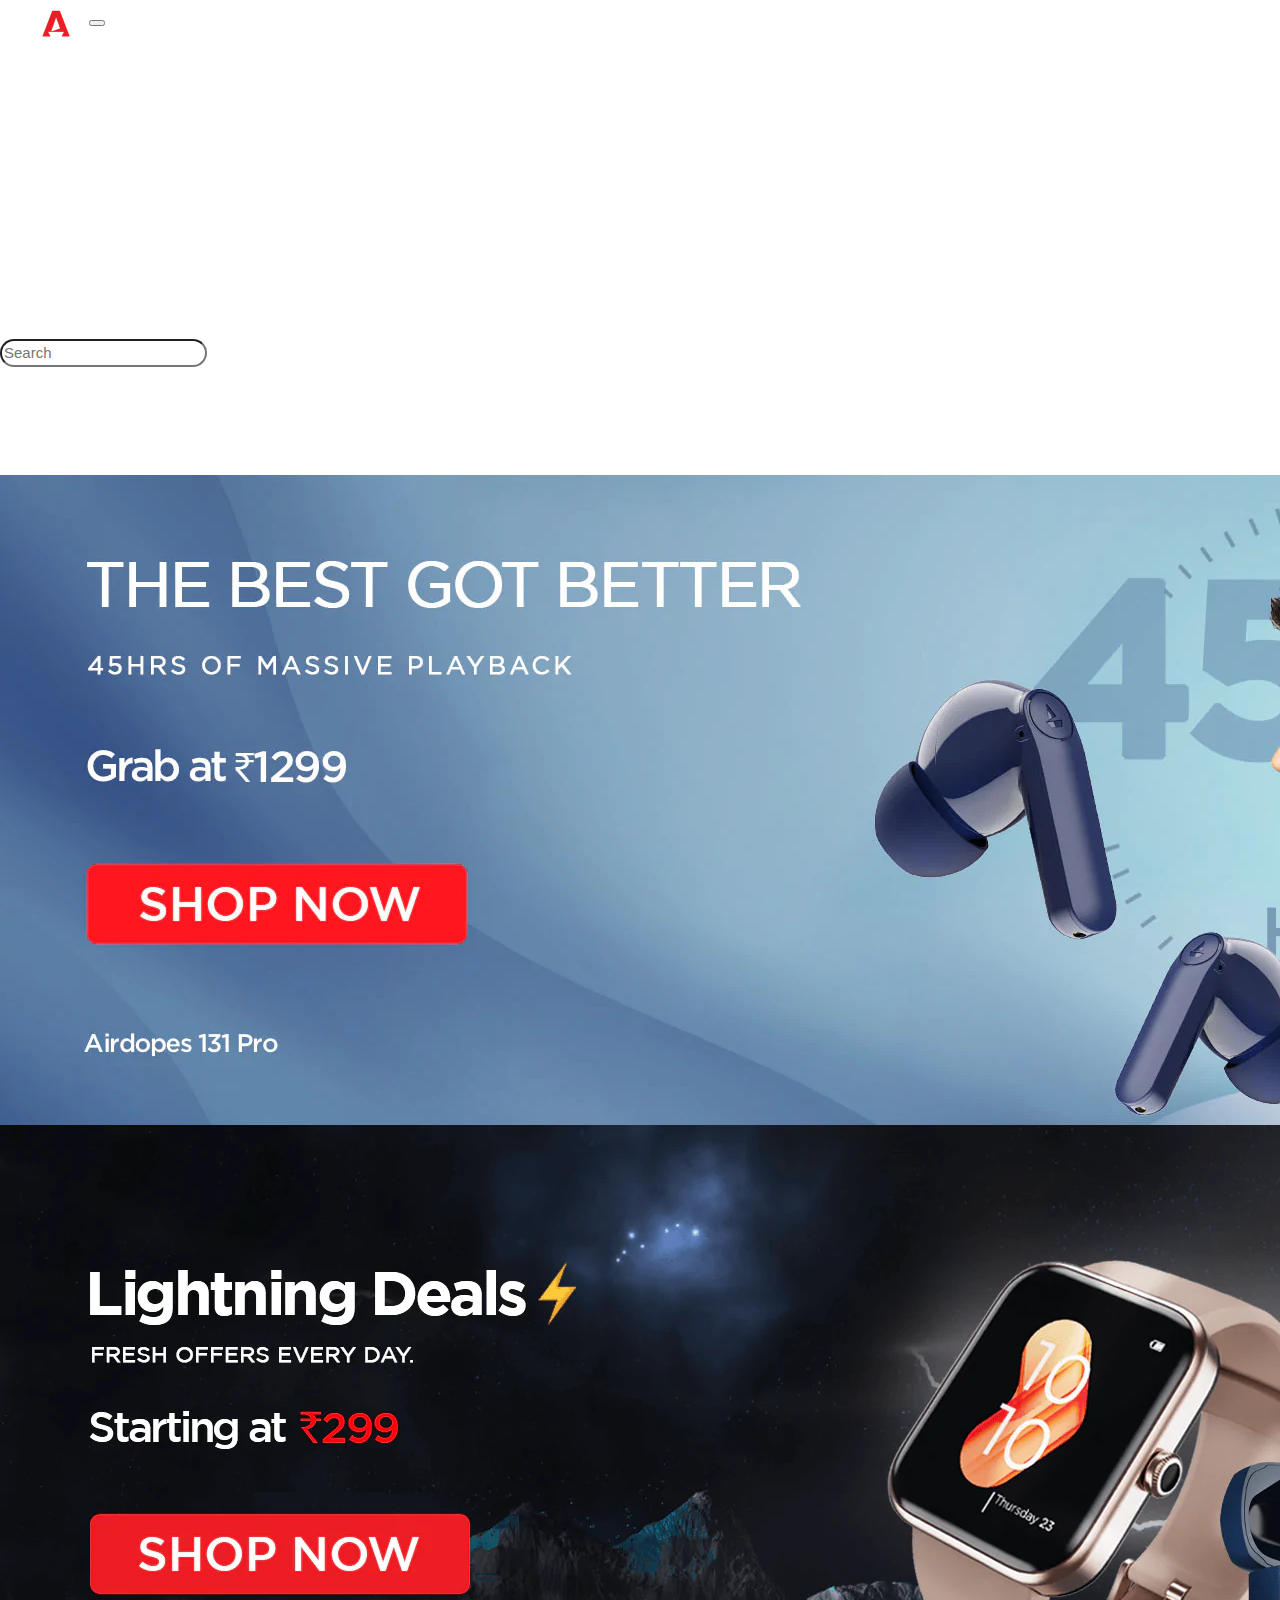
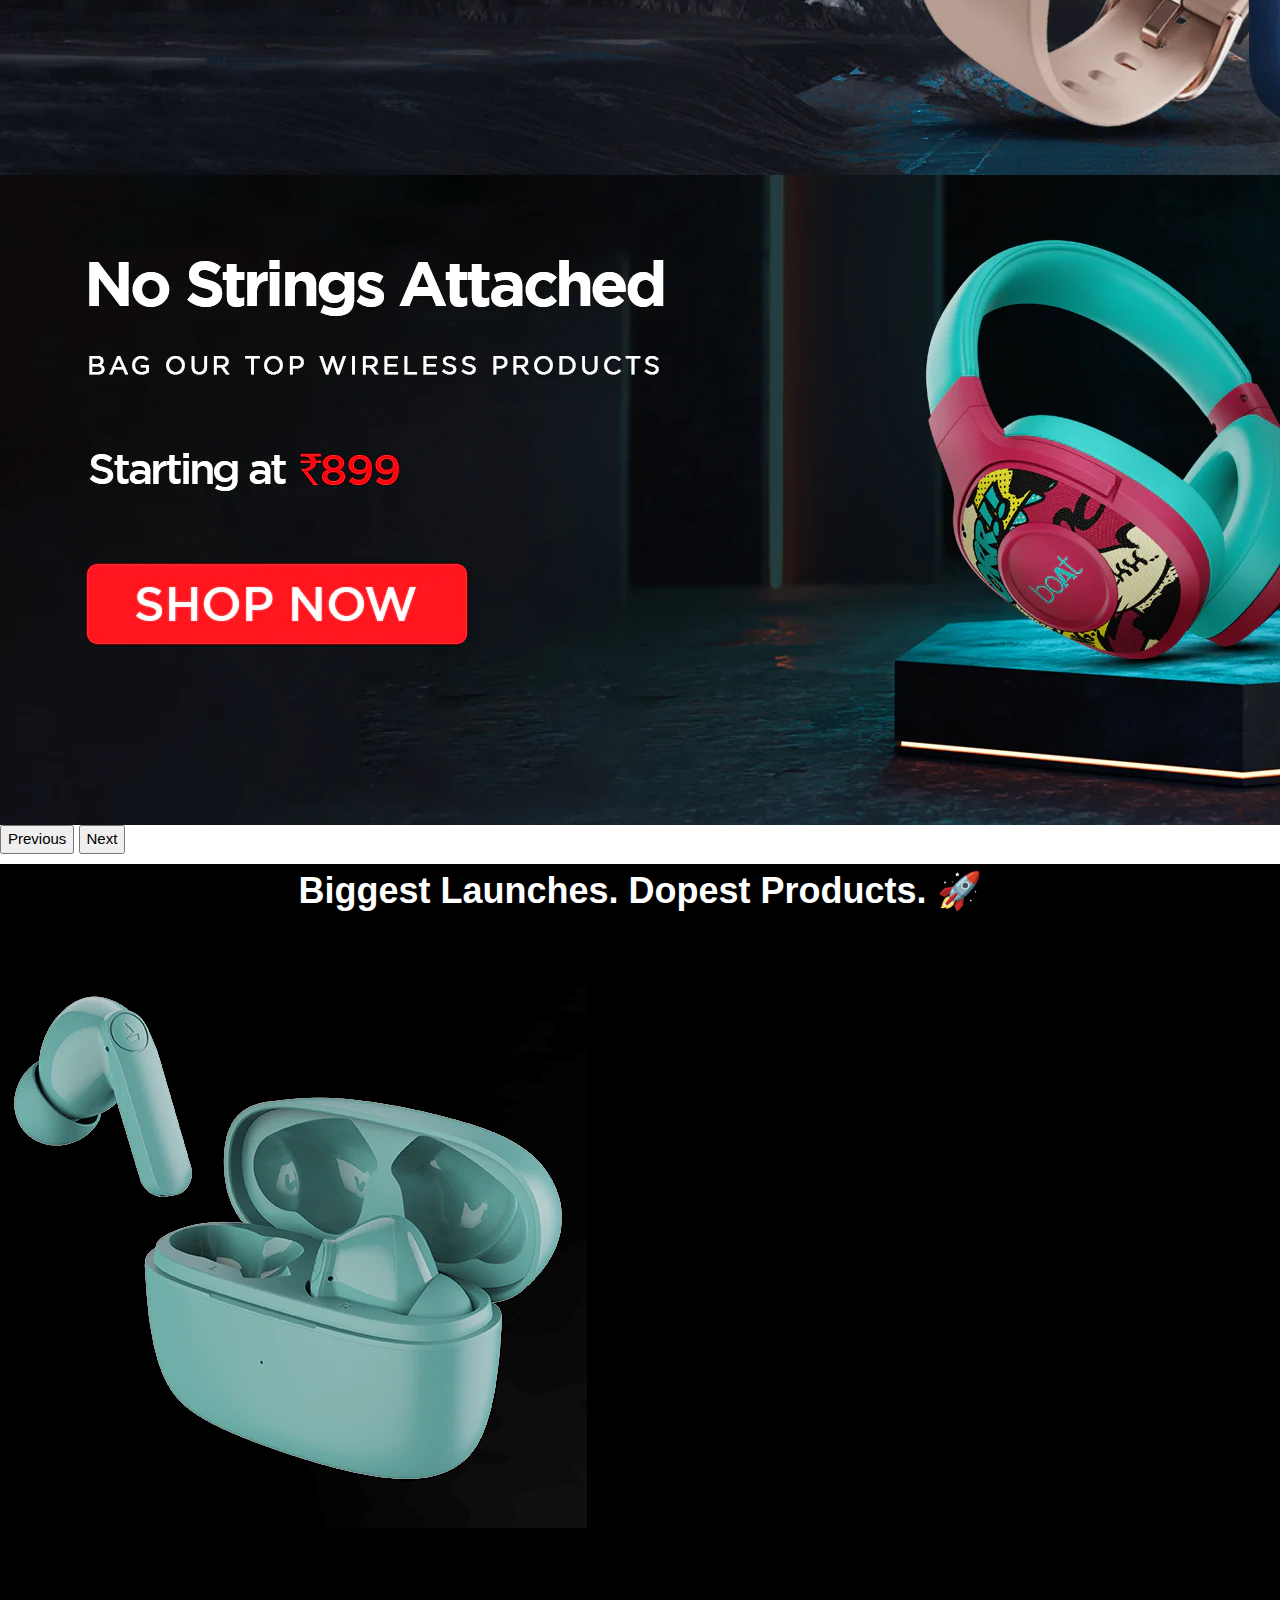
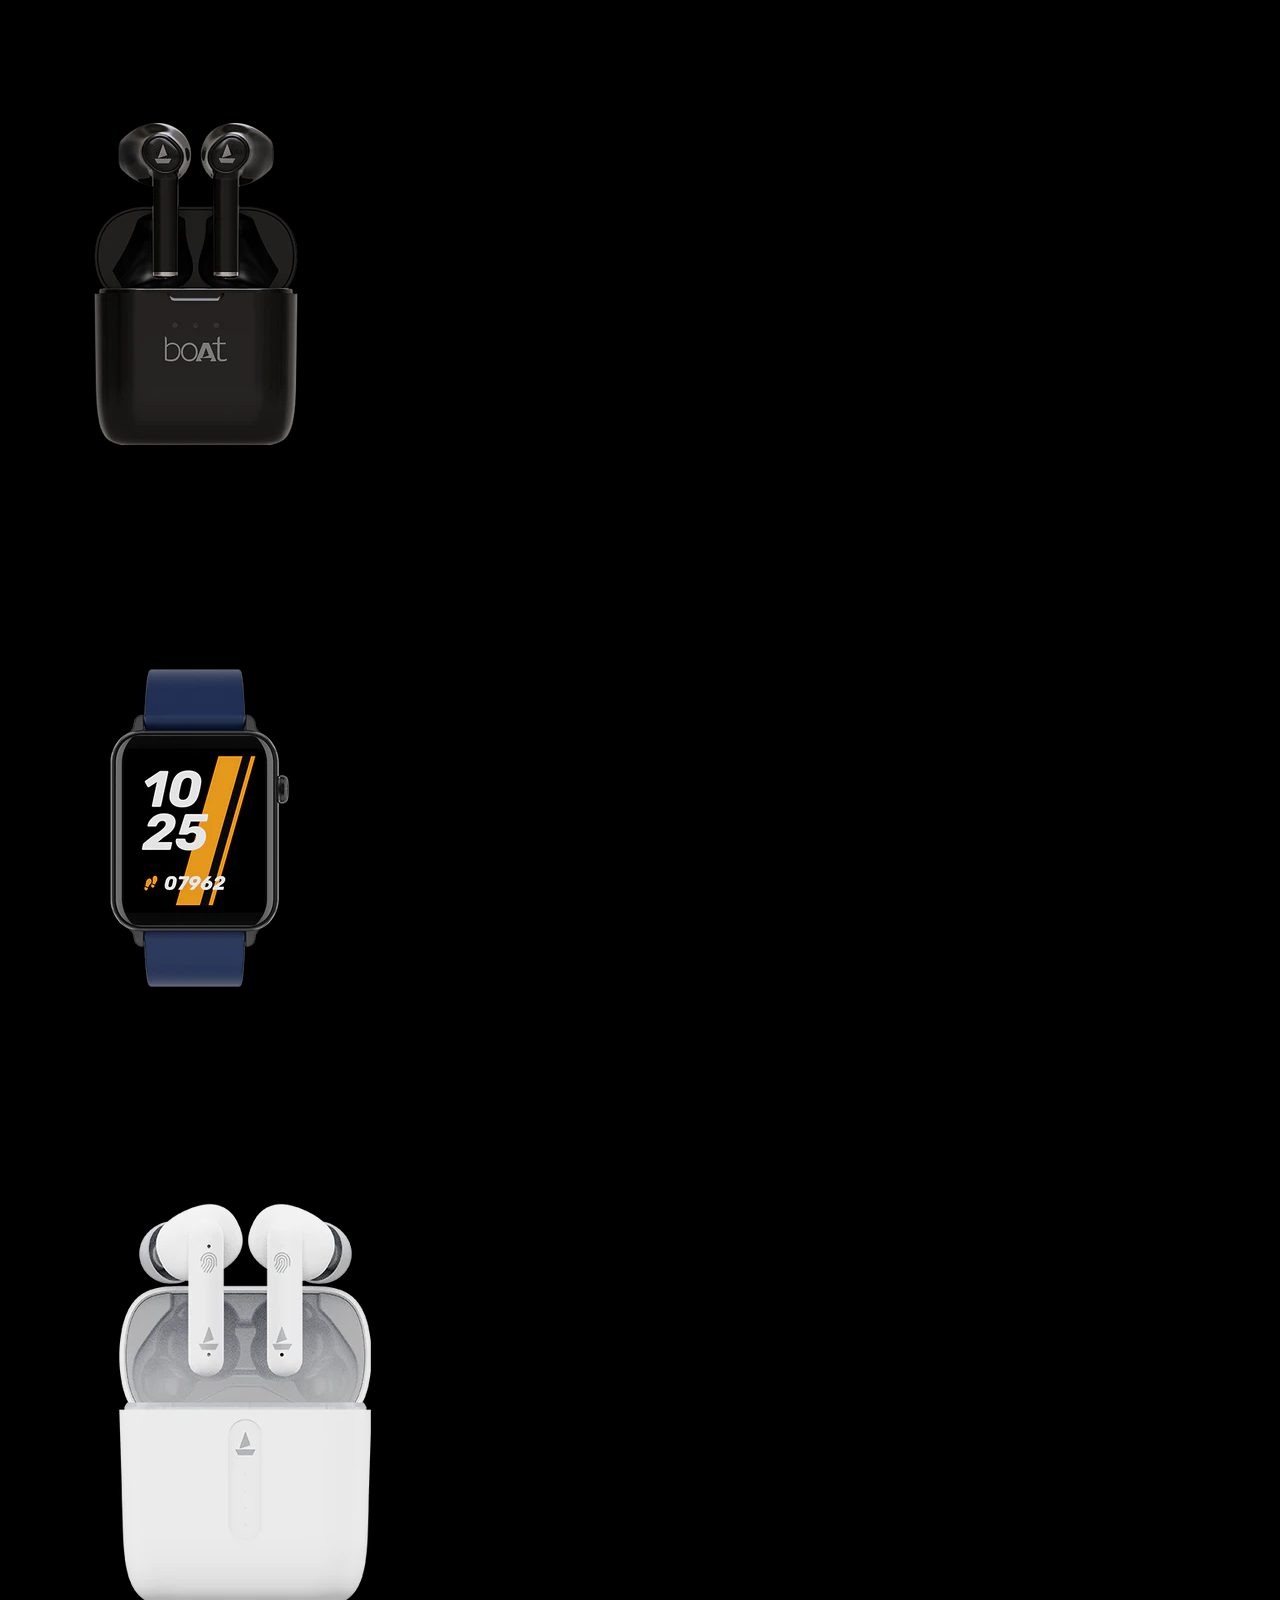
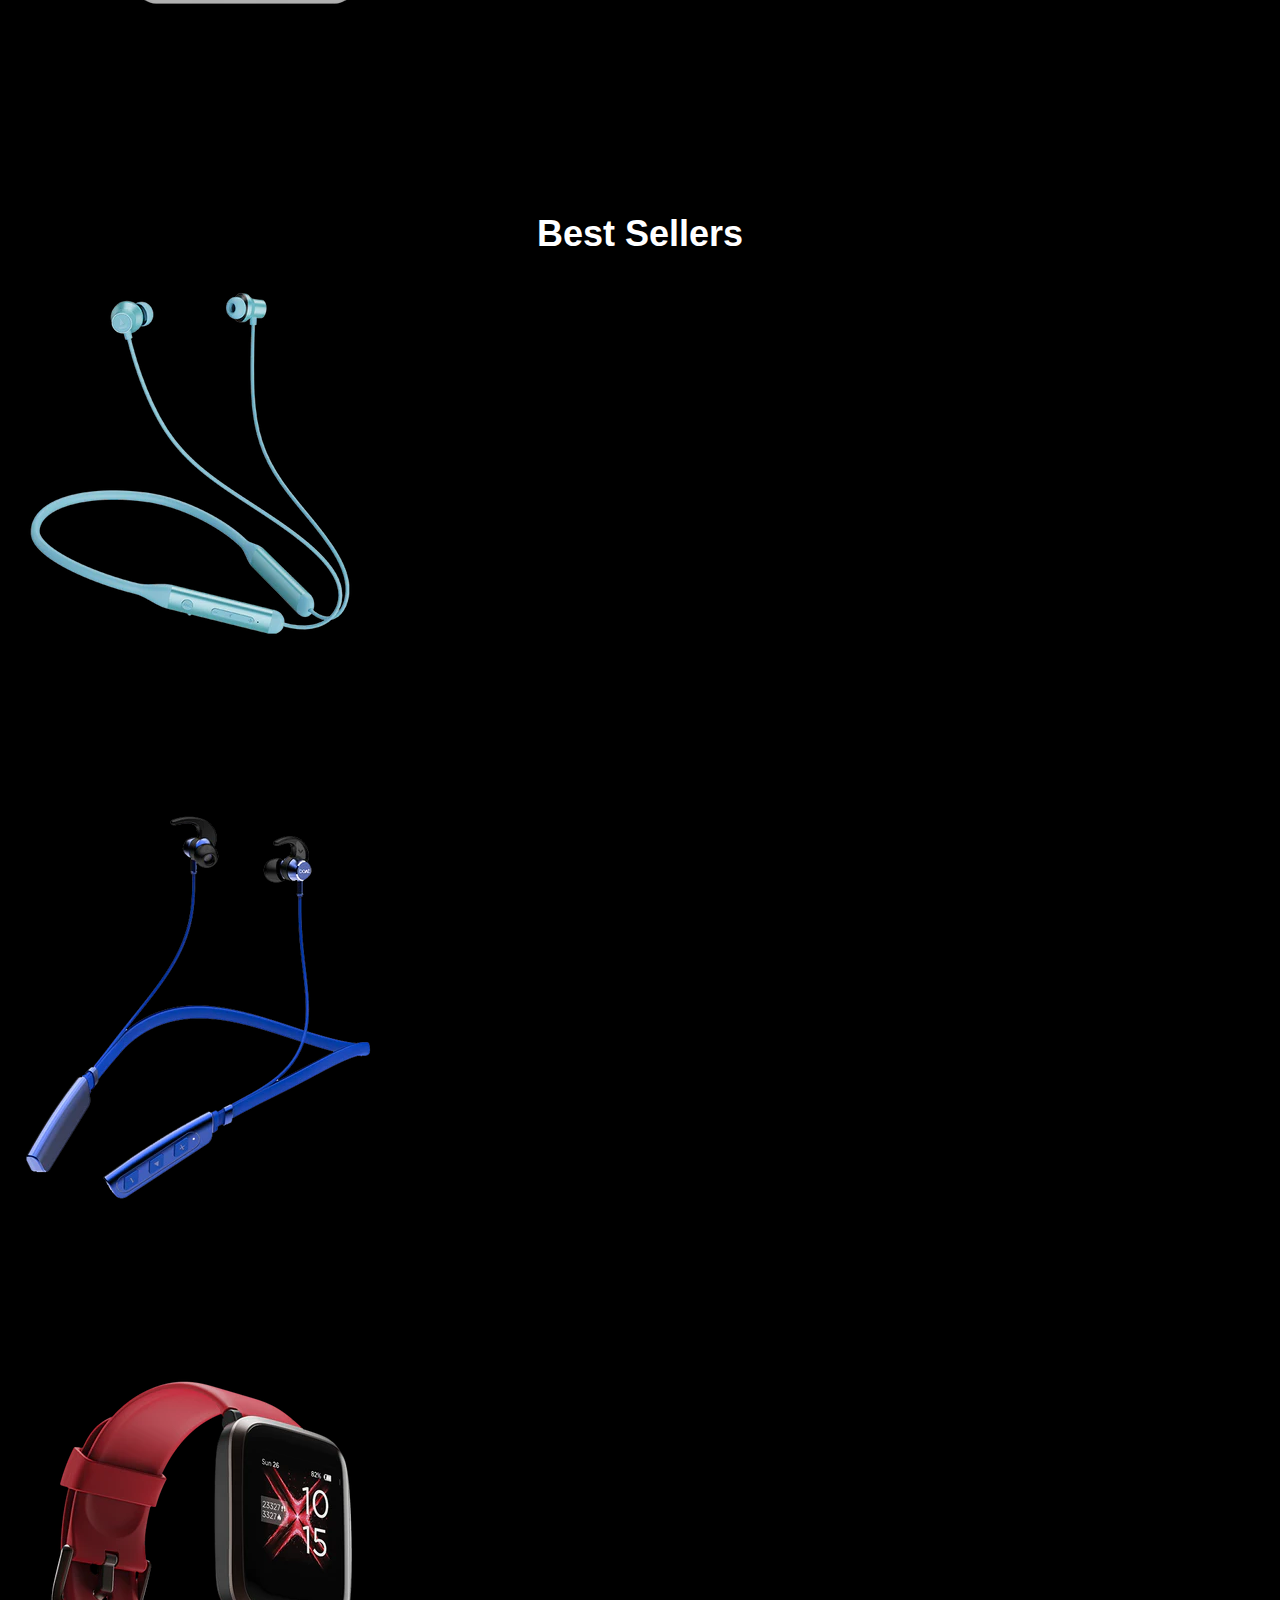
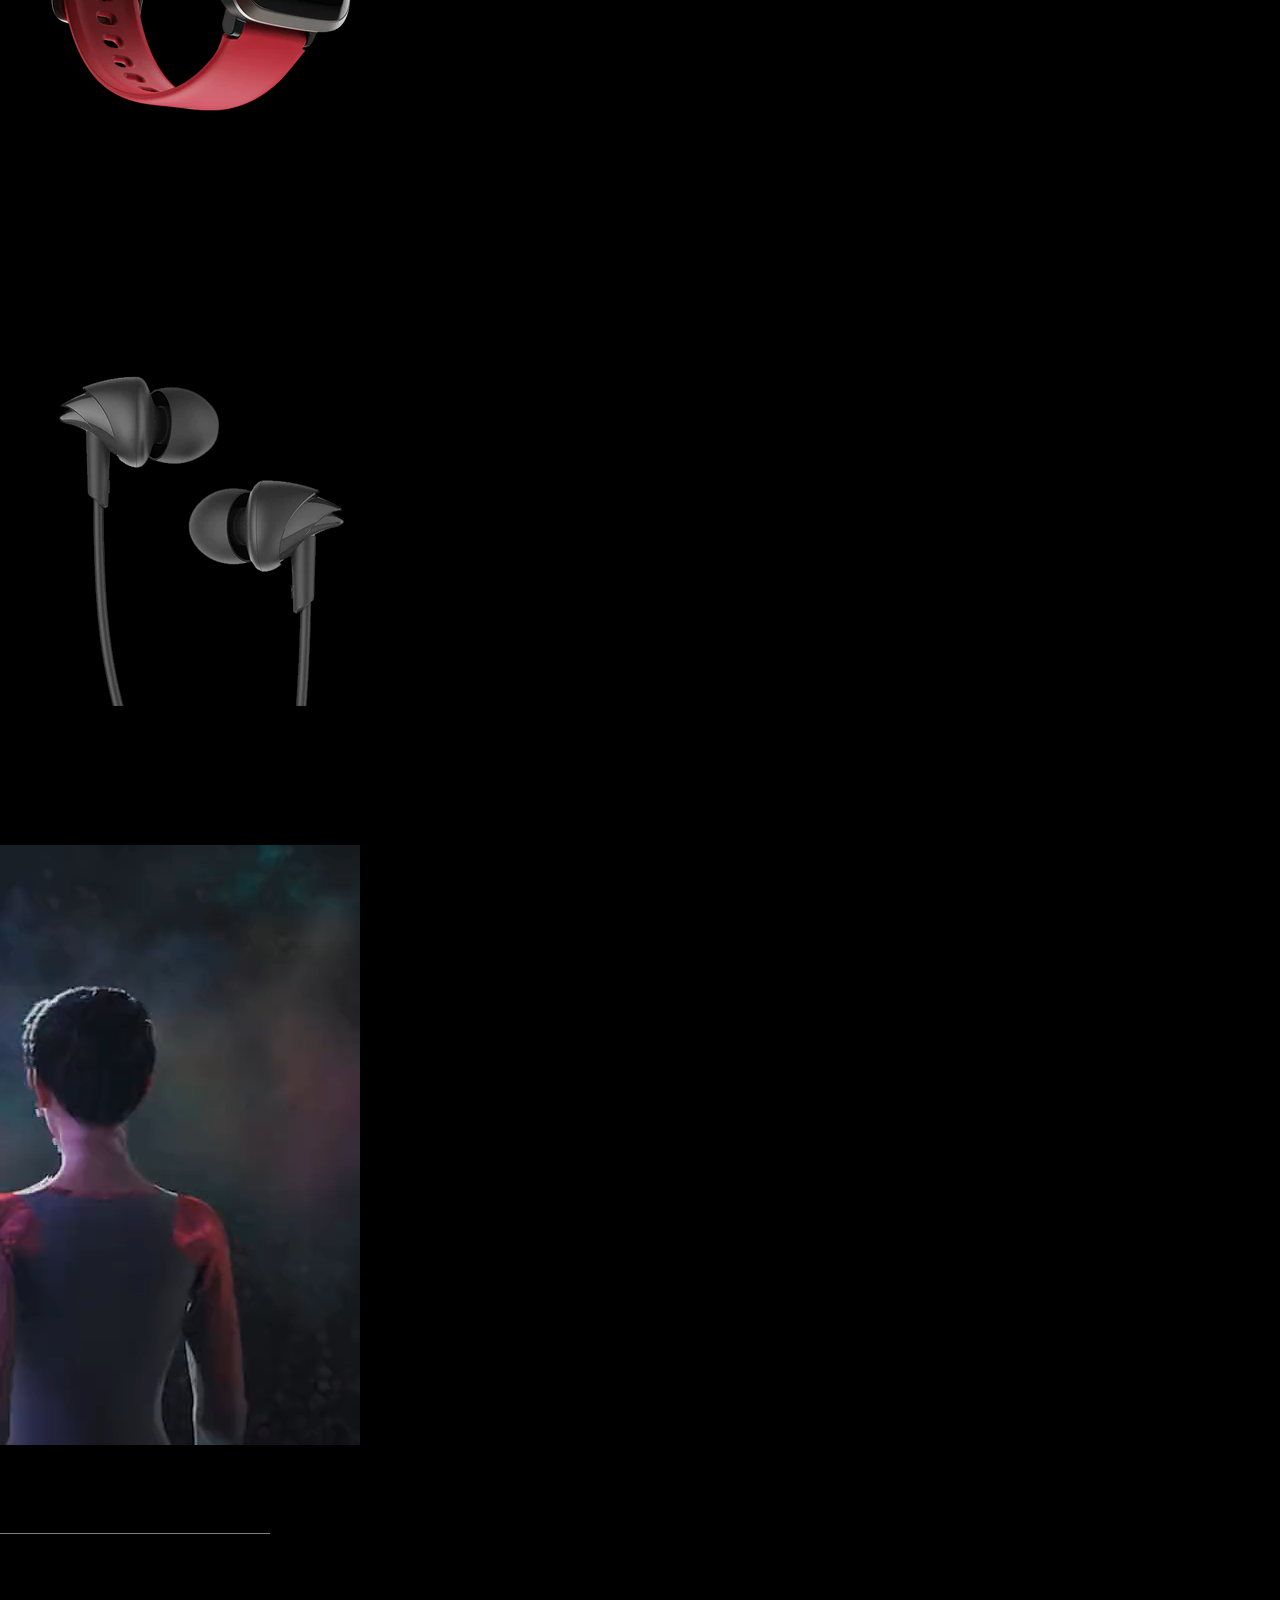
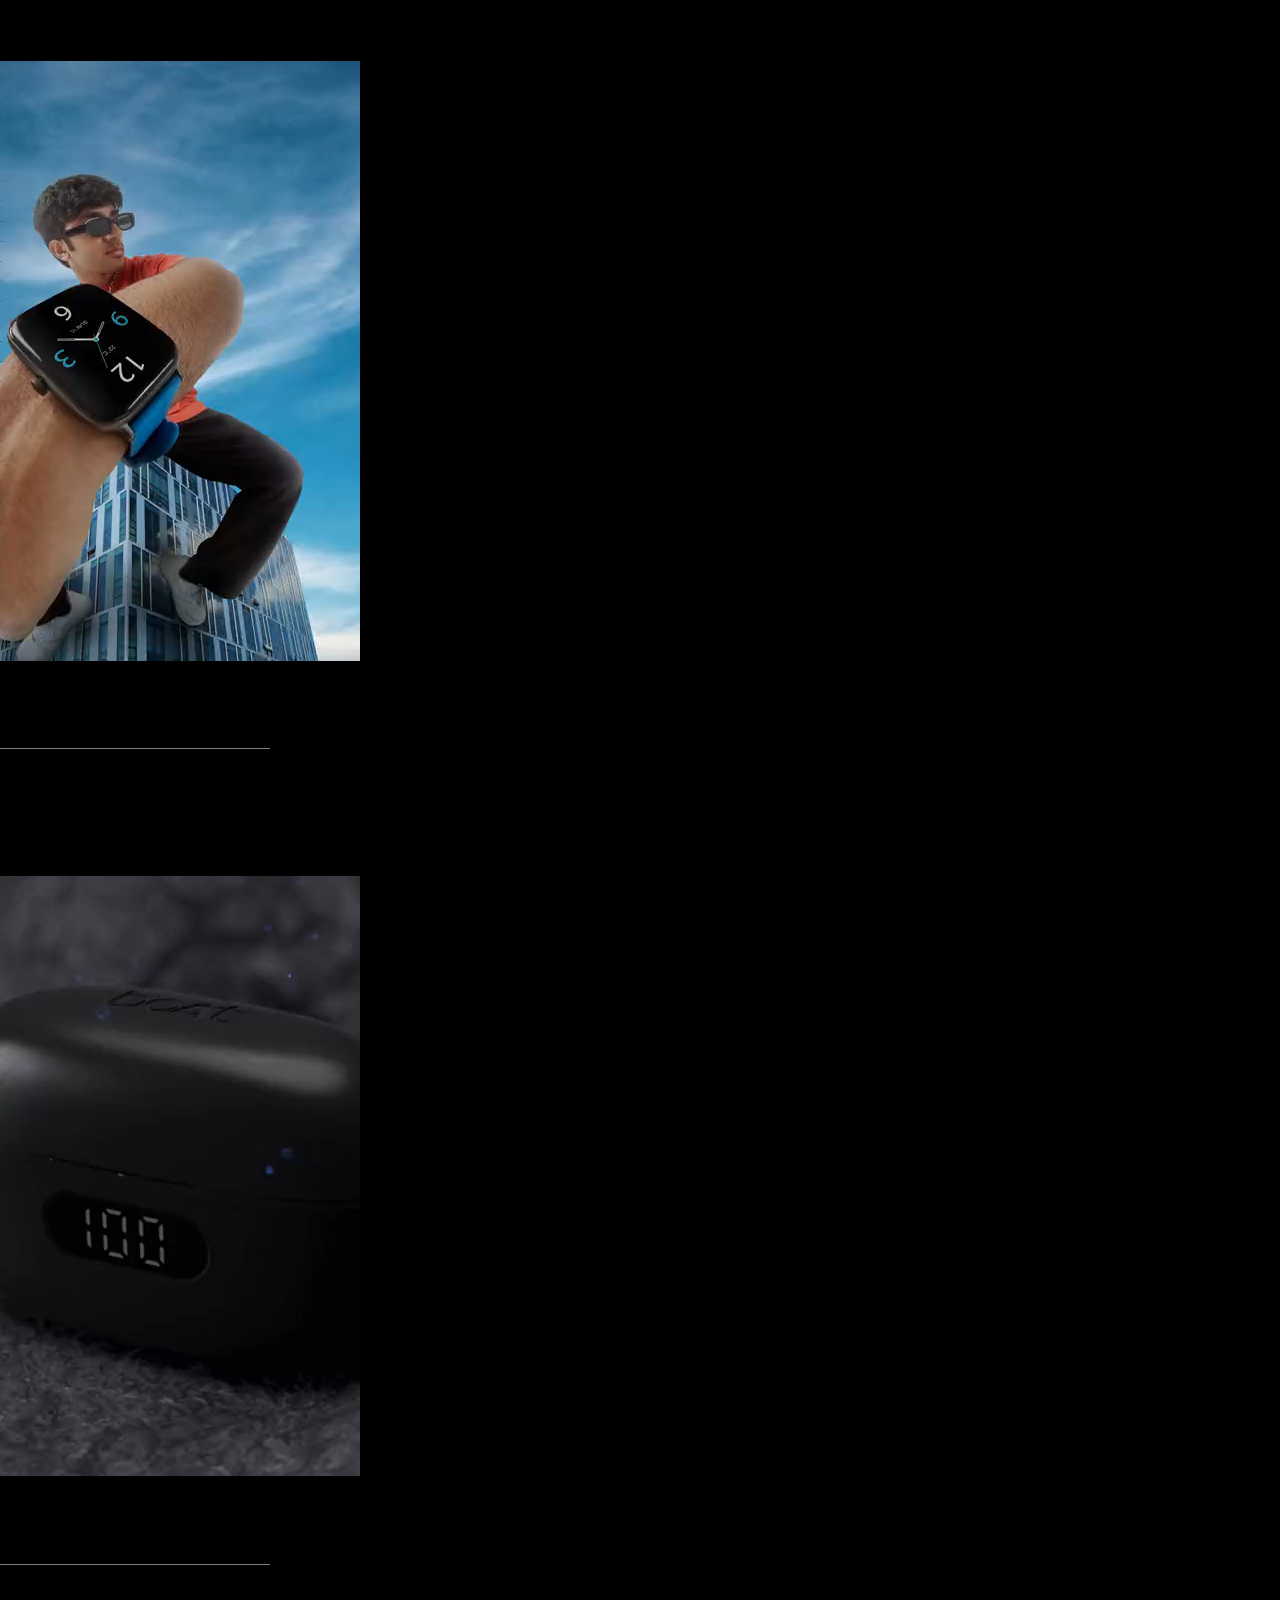
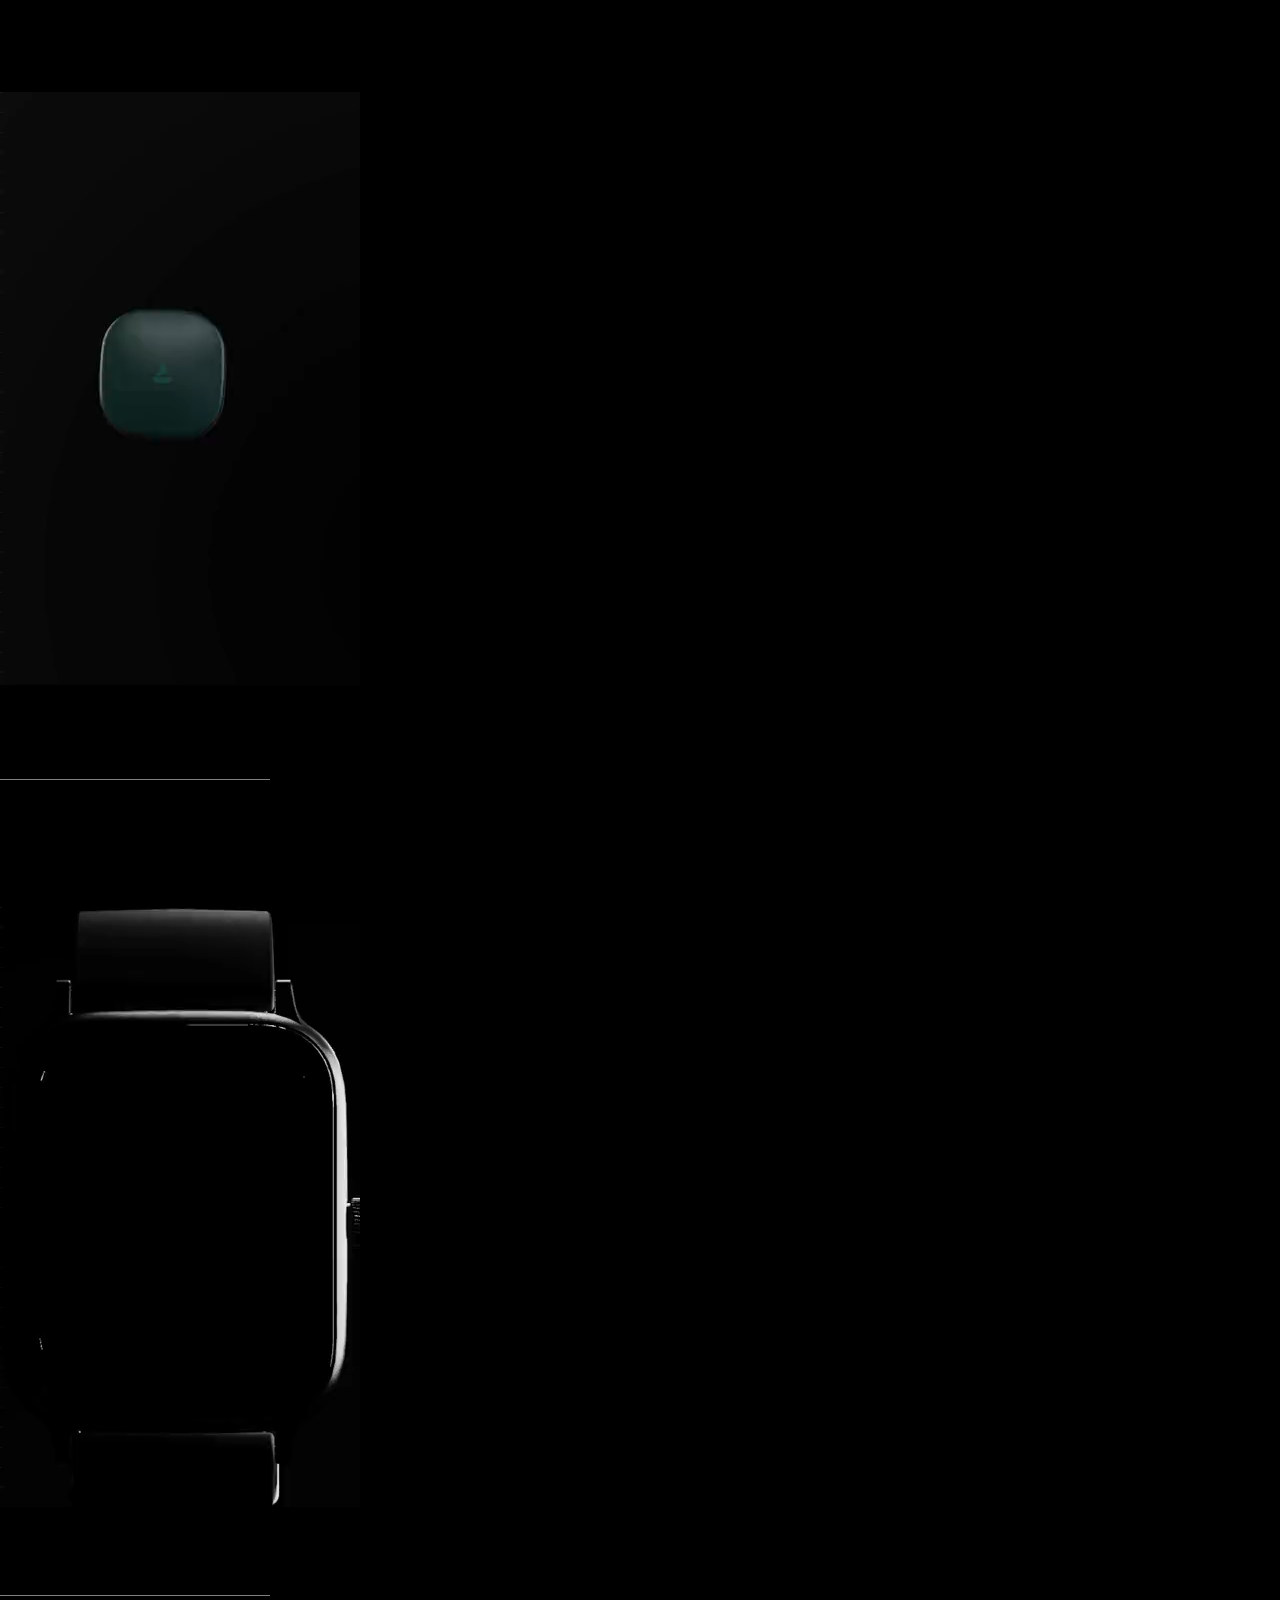
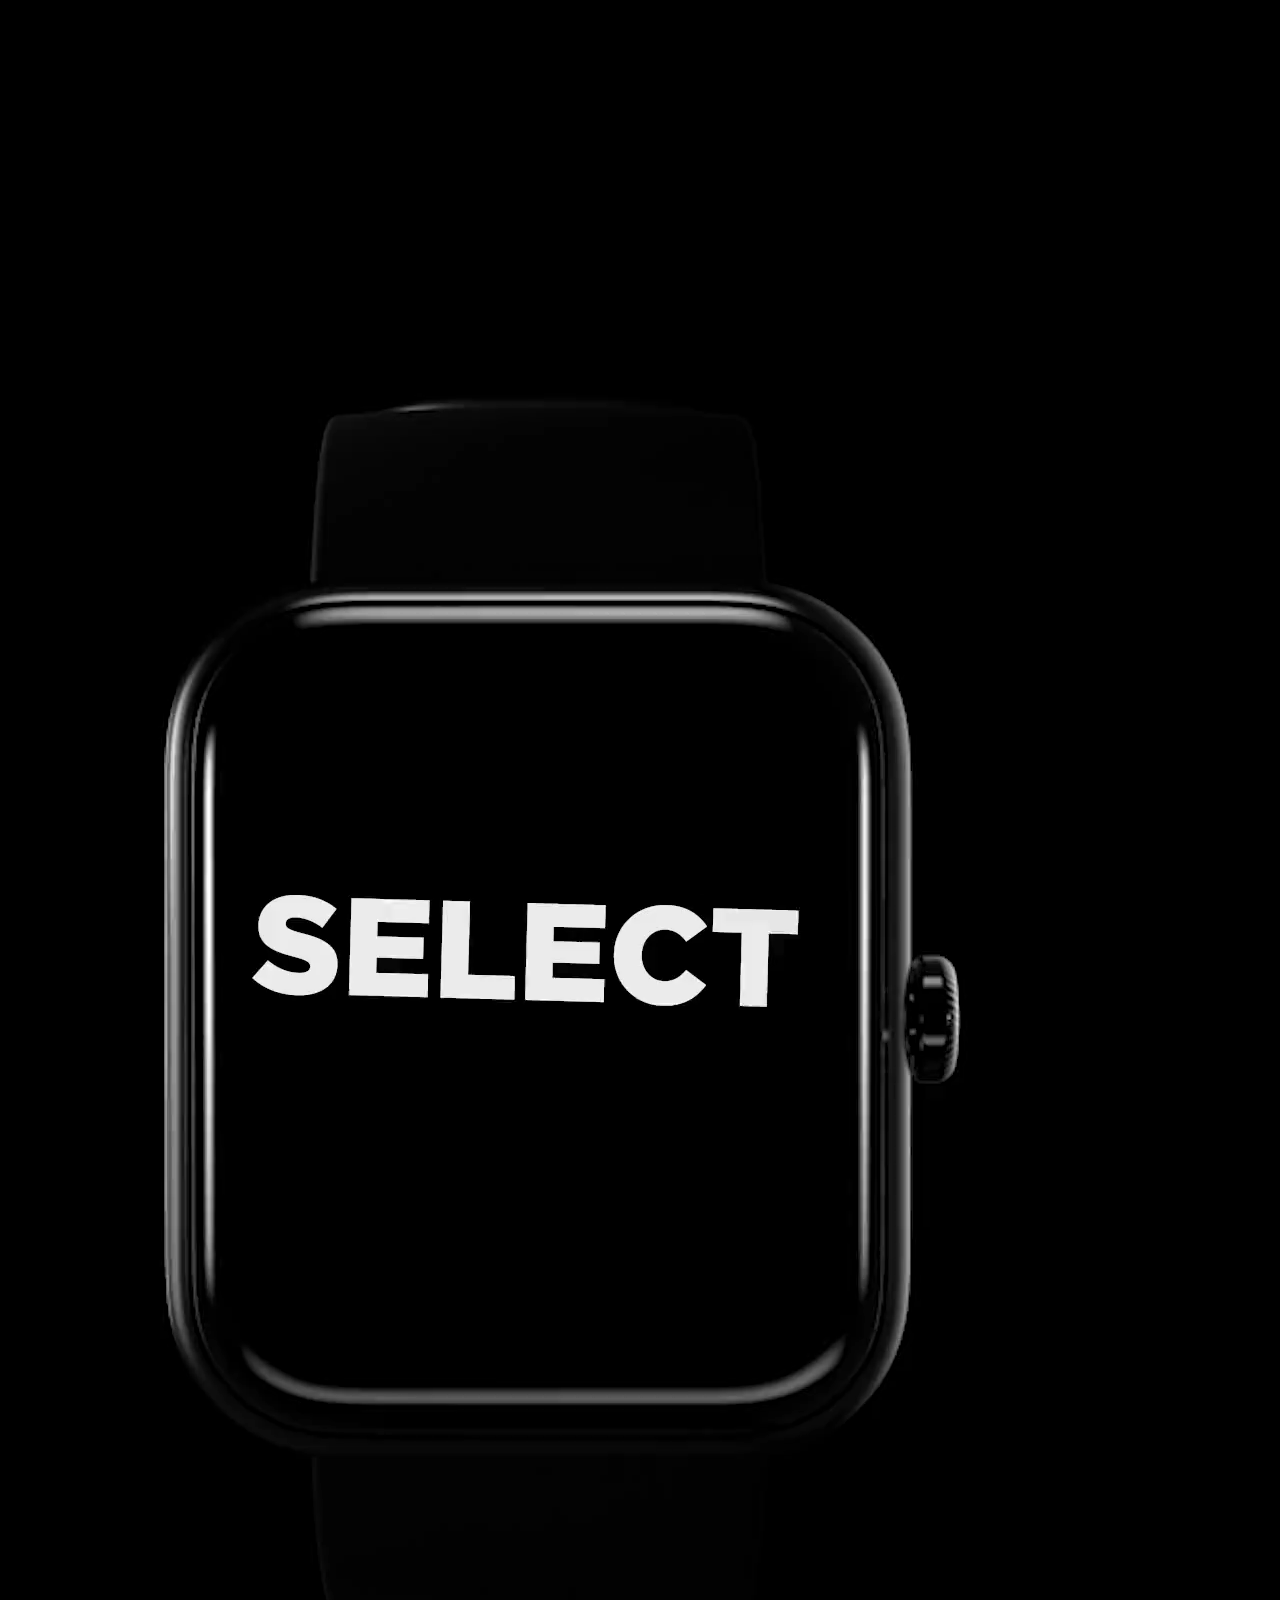
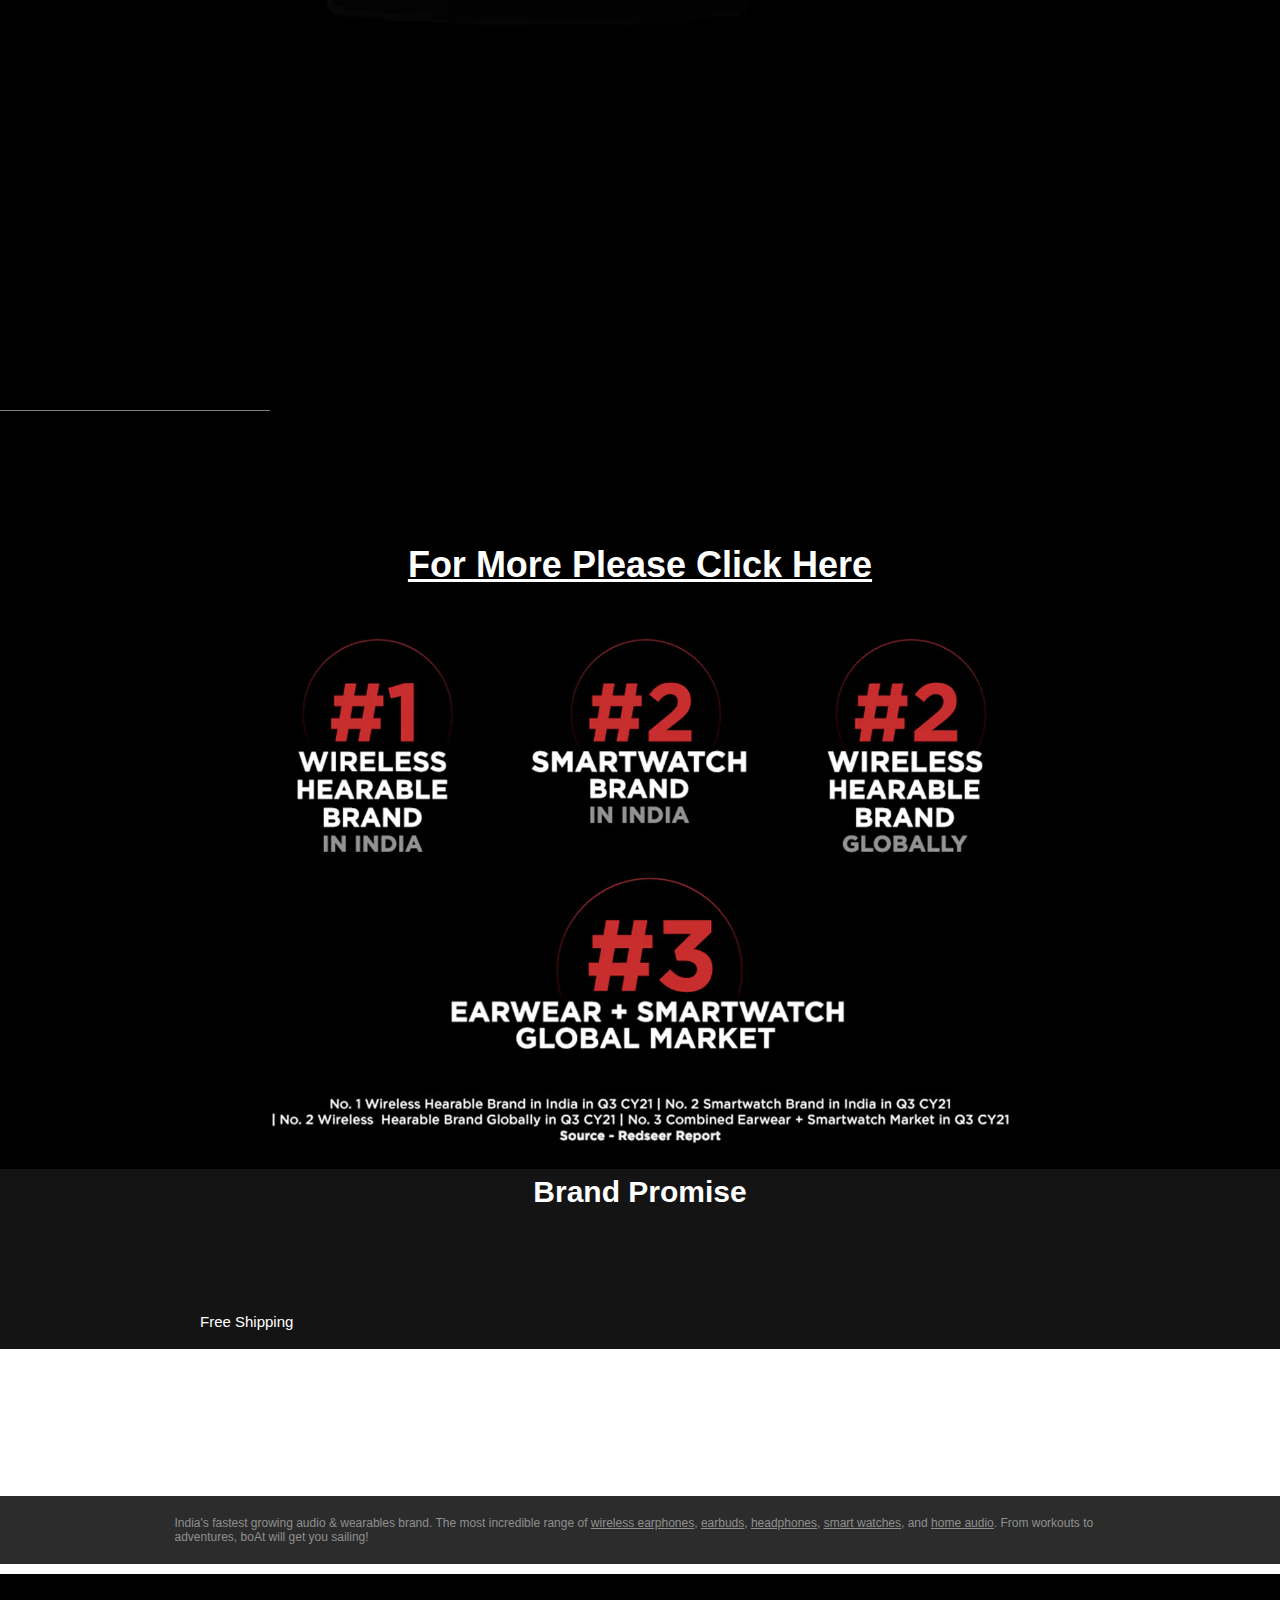
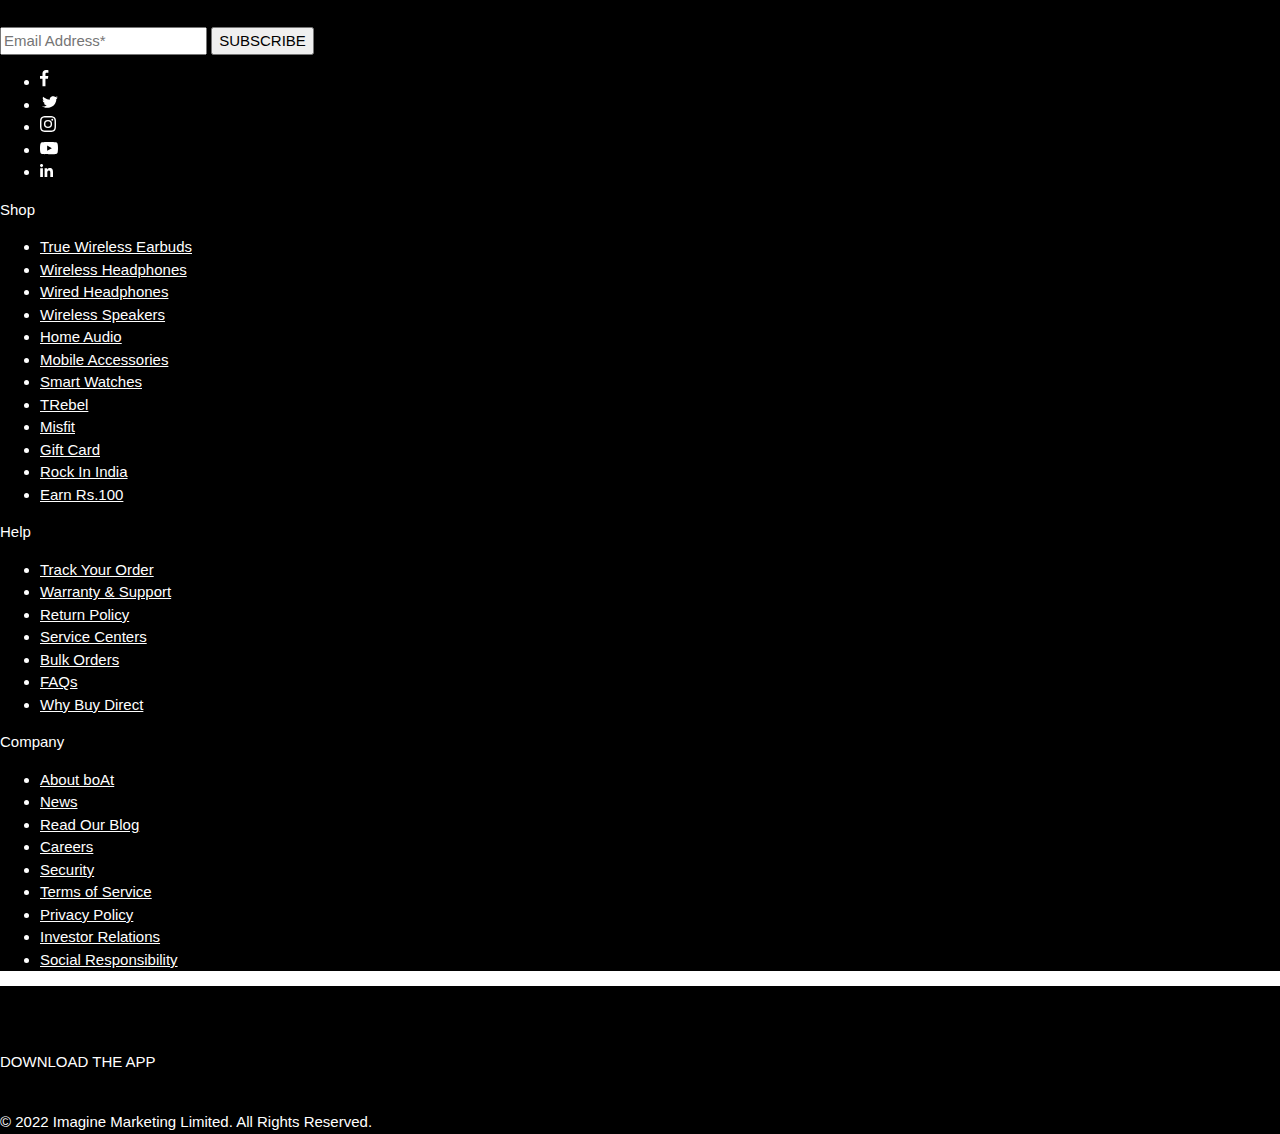
<file: trial.html>
<!DOCTYPE html>
<html lang="en">

<head>
  <meta charset="utf-8" />
  <meta name="viewport" content="width=device-width, initial-scale=1" />
  <title>Boat trial</title>
  <link rel="stylesheet" href="style.css" />
  <link href="https://cdn.jsdelivr.net/npm/bootstrap@5.2.0-beta1/dist/css/bootstrap.min.css" rel="stylesheet"
    integrity="sha384-0evHe/X+R7YkIZDRvuzKMRqM+OrBnVFBL6DOitfPri4tjfHxaWutUpFmBp4vmVor" crossorigin="anonymous" />
  <link rel="stylesheet" href="https://www.w3schools.com/w3css/4/w3.css">
  <link rel="stylesheet" href="https://cdnjs.cloudflare.com/ajax/libs/font-awesome/4.7.0/css/font-awesome.min.css">
</head>

<body>
  <div class="navb">
    <nav class="navbar navbar-expand-lg bg-dark navbar-dark">
      <div class="container-fluid">
        <a class="navbar-brand" href="#">
          <img class="logoimg" src="logo.jpg" alt="logo">
        </a>
        <button class="navbar-toggler" type="button" data-bs-toggle="collapse" data-bs-target="#navbarSupportedContent"
          aria-controls="navbarSupportedContent" aria-expanded="false" aria-label="Toggle navigation">
          <span class="navbar-toggler-icon"></span>
        </button>
        <div class="collapse navbar-collapse" id="navbarSupportedContent">
          <ul class="navbar-nav me-auto mb-2 mb-lg-0">
            <li class="nav-item dropdown">
              <a class="nav-link dropdown-toggle active" href="#" id="navbarDropdown" role="button"
                data-bs-toggle="dropdown" aria-expanded="false">
                Shop
              </a>
            </li>
            <li class="nav-item">
              <a class="nav-link active" aria-current="page" href="#" id="navitem1">Daily Deals</a>
            </li>
            <li class="nav-item">
              <a class="nav-link active" href="#">Offer Zone</a>
            </li>
            <li class="nav-item dropdown">
              <a class="nav-link dropdown-toggle active" href="#" id="navbarDropdown" role="button"
                data-bs-toggle="dropdown" aria-expanded="false">
                More
              </a>
              <ul class="dropdown-menu" aria-labelledby="navbarDropdown">
                <li><a class="dropdown-item" href="#">Gifting</a></li>
                <li><a class="dropdown-item" href="#">Do What Floats Your boAt</a></li>
                <li><a class="dropdown-item" href="#">Blogs</a></li>
                <li><a class="dropdown-item" href="#">Meet The boAtheads</a></li>
                <li><a class="dropdown-item" href="#">Corporate Orders</a></li>
                <li><a class="dropdown-item" href="#">Earn Rs.100</a></li>
                <li><a class="dropdown-item" href="#">Careers</a></li>
                <li><a class="dropdown-item" href="#">Social Responsibillity</a></li>
              </ul>
            </li>
          </ul>
          <form class="d-flex" role="search">
            <input class="form-control me-2" type="search" placeholder="Search" aria-label="Search" />
          </form>
          <li class="w3-xlarge home mx-2"><i class="fa fa-user"></i></li>
          <li class="w3-xlarge home mx-2"><i class="fa fa-envelope"></i></li>
          <li class="w3-xlarge home mx-2"><i class="fa fa-shopping-cart"></i></li>
        </div>
      </div>
    </nav>
  </div>
  <!-- end of navbar -->

  <div id="carouselExampleControls" class="carousel slide" data-bs-ride="carousel">
    <div class="carousel-inner">
      <div class="carousel-item active">
        <img src="hardik.jpg" class="d-block w-100" alt="...">
      </div>
      <div class="carousel-item">
        <img src="hardik1.jpg" class="d-block w-100" alt="...">
      </div>
      <div class="carousel-item">
        <img src="hardik2.jpg" class="d-block w-100" alt="...">
      </div>
    </div>
    <button class="carousel-control-prev" type="button" data-bs-target="#carouselExampleControls" data-bs-slide="prev">
      <span class="carousel-control-prev-icon" aria-hidden="true"></span>
      <span class="visually-hidden">Previous</span>
    </button>
    <button class="carousel-control-next" type="button" data-bs-target="#carouselExampleControls" data-bs-slide="next">
      <span class="carousel-control-next-icon" aria-hidden="true"></span>
      <span class="visually-hidden">Next</span>
    </button>
  </div>
  <!-- end of carousel -->
  <div class="mainbody mt-0">
    <div class="text1">
      <h1 class="text2 my-4" id="demo"> <b> Biggest Launches. Dopest Products. 🚀</b></h1>
    </div>
    <div class="container">
      <div class="row">
        <div class="col-sm-3">

          <div class="card" style="width: 18rem;"> <a
              href="https://www.boat-lifestyle.com/products/boat-airdopes-131-pro-true-wireless-earbuds">
              <img src="card1.jpg" class="card-img-top" id="img1" alt="..."></a>
            <div class="card-body">
              <h5 class="card-title">boAt Airdopes 131 PRO
                5.0 | 2 reviews</h5>
              <p class="card-text">₹1,299
                <strike> ₹ 2,990</strike>
                You Save: ₹ 1691 (57%)
              </p>
              <a href="#" class="btn btn-danger addbtn">ADD TO CART</a>
            </div>
          </div>
        </div>
        <div class="col-sm-3">
          <div class="card" style="width: 18rem;"><a href="https://www.boat-lifestyle.com/products/airdopes-131">
              <img src="card2.jpg" class="card-img-top" alt="..." id="img2"></a>
            <div class="card-body">
              <h5 class="card-title">boAt Airdopes 131 - Wireless Earbuds
                4.8 | 1116 reviews
              </h5>
              <p class="card-text">₹ 999
                <strike> ₹ 2,990</strike>
                You Save: ₹ 1991 (67%)
              </p>
              <a href="#" class="btn btn-danger addbtn">ADD TO CART</a>
            </div>
          </div>
        </div>
        <div class="col-sm-3">
          <div class="card" style="width: 18rem;"><a
              href="https://www.boat-lifestyle.com/products/wave-call-bluetooth-calling-smartwatch#">
              <img src="card3.jpg" class="card-img-top" alt="..." id="img3"></a>
            <div class="card-body">
              <h5 class="card-title">boAt Wave Call
              </h5>
              <p class="card-text">₹1,999
                <strike> ₹ 7,990</strike>
                You Save: ₹ 5991 (75%)
              </p>
              <a href="#" class="btn btn-danger addbtn">ADD TO CART</a>
            </div>
          </div>
        </div>
        <div class="col-sm-3">
          <div class="card" style="width: 18rem;"><a href="https://www.boat-lifestyle.com/products/boat-airdopes-148">
              <img src="card4.jpg" class="card-img-top" alt="..." id="img4"></a>
            <div class="card-body">
              <h5 class="card-title">boAt Airdopes 148
              </h5>
              <p class="card-text">₹1,499
                <strike> ₹ 4,490</strike>
                You Save: ₹ 2991 (67%)
              </p>
              <a href="#" class="btn btn-danger addbtn">ADD TO CART</a>
            </div>
          </div>
        </div>
      </div>
    </div>
    <div class="text1">
      <h1 class="text2 my-4" id="demo"> <b>Best Sellers</b></h1>
    </div>
    <div class="container mt-3">
      <div class="row">
        <div class="col-sm-3">
          <div class="card" style="width: 18rem;"><a
              href="https://www.boat-lifestyle.com/products/rockerz-330-anc-noise-cancelling-earphones">
              <img src="card5.jpg" class="card-img-top" alt="..." id="img5"></a>
            <div class="card-body">
              <h5 class="card-title">Rockerz 330 ANC
              </h5>
              <p class="card-text">₹1,499
                <strike> ₹ 5,999</strike>
                You Save: ₹ 4500 (75%)
              </p>
              <a href="#" class="btn btn-danger addbtn">ADD TO CART</a>
            </div>
          </div>
        </div>
        <div class="col-sm-3">
          <div class="card" style="width: 18rem;"><a href="https://www.boat-lifestyle.com/products/rockerz-235-v2">
              <img src="card6.jpg" class="card-img-top" id="img6" alt="..."></a>
            <div class="card-body">
              <h5 class="card-title">boAt Rockerz 235 V2
                4.8 | 1036 reviews
              </h5>
              <p class="card-text">₹999
                <strike> ₹ 2,990</strike>
                You Save: ₹ 1991 (67%)
              </p>
              <a href="#" class="btn btn-danger addbtn">ADD TO CART</a>
            </div>
          </div>
        </div>
        <div class="col-sm-3">
          <div class="card" style="width: 18rem;"><a
              href="https://www.boat-lifestyle.com/products/boat-storm-smartwatch">
              <img src="card7.jpg" class="card-img-top" alt="..." id="img7"></a>
            <div class="card-body">
              <h5 class="card-title">boAt Storm Smart Watches with...
                4.8 | 929 reviews
              </h5>
              <p class="card-text">₹ 2,499
                <strike> ₹ 5,990</strike>
                You Save: ₹ 3491 (58%)
              </p>
              <a href="#" class="btn btn-danger addbtn">ADD TO CART</a>
            </div>
          </div>
        </div>
        <div class="col-sm-3">
          <div class="card" style="width: 18rem;"><a href="https://www.boat-lifestyle.com/products/bassheads-100">
              <img src="card8.jpg" class="card-img-top" alt="..." id="img8"></a>
            <div class="card-body">
              <h5 class="card-title">boAt BassHeads 100
                4.8 | 407 reviews
              </h5>
              <p class="card-text">₹329
                <strike> ₹ 999</strike>
                You Save: ₹ 670 (67%)
              </p>
              <a href="#" class="btn btn-danger addbtn">ADD TO CART</a>
            </div>
          </div>
        </div>
      </div>
    </div>
    <div class="containervid mt-3">
      <div class="row">
        <div class="col-sm-2">
          <div class="card mx-2" style="width: 18rem;">
            <video autoplay muted loop>
              <source src="video1.mp4" type="video/mp4">
            </video>
            <div class="card-body">
              <h5 class="card-title"> <b>Rockerz 330 ANC |</b></h5>
              <h6> Rockerz Wireless</h6>
              <div style="width: 100%; padding: 0.5px; background-color: grey; margin-top: 2px;"></div>
              <p class="card-text text-danger">New Arrival
              <h5 class="text-danger">₹1,499</h5>
              <strike> ₹ 5,999</strike></p>
            </div>
          </div>
        </div>
        <div class="col-sm-2">
          <div class="card mx-2" style="width: 18rem;">
            <video autoplay muted loop>
              <source src="video2.mp4" type="video/mp4">
            </video>
            <div class="card-body">
              <h5 class="card-title"> <b>boAt Storm Pro</b></h5>
              <h6> Smart Watches</h6>
              <div style="width: 100%; padding: 0.5px; background-color: grey; margin-top: 2px;"></div>
              <p class="card-text text-danger">New Arrival
              <h5 class="text-danger">₹3,999</h5>
              <strike> ₹ 6,990</strike></p>
            </div>
          </div>
        </div>
        <div class="col-sm-2">
          <div class="card mx-2" style="width: 18rem;">
            <video autoplay muted loop>
              <source src="video4.mp4" type="video/mp4">
            </video>
            <div class="card-body">
              <h5 class="card-title"> <b>boAt Airdopes 121 pro</b></h5>
              <h6>Airdopes TWS</h6>
              <div style="width: 100%; padding: 0.5px; background-color: grey; margin-top: 2px;"></div>
              <p class="card-text text-danger">New Arrival
              <h5 class="text-danger">₹1,298</h5>
              <strike> ₹ 2,990</strike></p>
            </div>
          </div>
        </div>
        <div class="col-sm-2">
          <div class="card mx-2" style="width: 18rem;">
            <video autoplay muted loop>
              <source src="video3.mp4" type="video/mp4">
            </video>
            <div class="card-body">
              <h5 class="card-title"> <b>boAt Airdopes 413</b></h5>
              <h6> Airdopes TWS</h6>
              <div style="width: 100%; padding: 0.5px; background-color: grey; margin-top: 2px;"></div>
              <p class="card-text text-danger">New Arrival
              <h5 class="text-danger">₹2,298</h5>
              <strike> ₹ 4,990</strike></p>
            </div>
          </div>
        </div>
        <div class="col-sm-2">
          <div class="card mx-2" style="width: 18rem;">
            <video autoplay muted loop>
              <source src="video5.mp4" type="video/mp4">
            </video>
            <div class="card-body">
              <h5 class="card-title"> <b>boAt Wave Select..</b></h5>
              <h6>Smart Watches</h6>
              <div style="width: 100%; padding: 0.5px; background-color: grey; margin-top: 2px;"></div>
              <p class="card-text text-danger">New Arrival
              <h5 class="text-danger">₹2,999</h5>
              <strike> ₹ 6,990</strike></p>
            </div>
          </div>
        </div>
        <div class="col-sm-2">
          <div class="card mx-2" style="width: 18rem;">
            <video autoplay muted loop>
              <source src="video6.mp4" type="video/mp4">
            </video>
            <div class="card-body">
              <h5 class="card-title"> <b>boAt Airdopes 141</b></h5>
              <h6>Airdopes TWS</h6>
              <div style="width: 100%; padding: 0.5px; background-color: grey; margin-top: 2px;"></div>
              <p class="card-text text-danger">New Arrival
              <h5 class="text-danger">₹1,198</h5>
              <strike> ₹ 4,490</strike></p>
            </div>
          </div>
        </div>
      </div>
    </div>
    <div class="text1">
      <h1 class="text2 my-4" id="demo"> <a href="https://www.boat-lifestyle.com/"><b>For More Please Click Here</b></a>
      </h1>
    </div>
    <img src="footimg.jpg" alt="" srcset="" class="footimg">
  </div>
  <div class="lastcontainer mt-0">
    <div class="text1">
      <h2 class="text2" id="demobrand" style="margin-top: 0.2px;"> <b class="brandprom">Brand Promise</b></h2>
    </div>
    <div class="container ">
      <header class="section__header text-container">
        <!-- <h3 class="heading h2">Brand Promise</h3> -->
      </header>
      <div class="html">
        <style>
          .myIcon img {
            max-height: 40px;
          }

          .col-md-8.myText p {
            line-height: 0.5;
          }

          .col-md-8.myText {
            padding-top: 8px;
          }

          .shopify-section.shopify-section--custom-html .section {
            margin-bottom: 0;
            padding-bottom: 32px;
          }
        </style>
        <div class="mySect" style="">
          <div class="img-row text-center row" style="
          padding: 0 0 20px;
          max-width: 901px;
          margin-left: 200px;
           margin-top: 58px;
        ">
            <div class="col-4">
              <div class="row myIconRow">
                <div class="col-md-4 myIcon">
                  <img alt="Free Shipping" loading="lazy" src="truck.jpg">
                </div>
                <div class="col-md-8 myText">
                  <p class="mb-0" style="color: white;">Free Shipping</p>
                </div>
              </div>
            </div>
            <div class="col-4">
              <div class="row myIconRow">
                <div class="col-md-4 myIcon">
                  <img alt="Exclusive Deals" loading="lazy" src="deals.jpg">
                </div>
                <div class="col-md-8 myText">
                  <p class="mb-0" style="color: white;">Exclusive Deals</p>
                </div>
              </div>
            </div>
            <div class="col-4">
              <div class="row myIconRow">
                <div class="col-md-4 myIcon">
                  <img alt="Secure Checkout" loading="lazy" src="secure.jpg">
                </div>
                <div class="col-md-8 myText">
                  <p class="mb-0" style="color: white;">Secure Checkout</p>
                </div>
              </div>
            </div>
          </div>
        </div>
      </div>
    </div>
    <div class="brand-text text-center mb-4" style="background: #2c2c2c;padding:20px 20px;">
      <p style="line-height: normal;font-size: 12px;max-width: 931px;margin: 0 auto;color: #8f8f8f">India's fastest
        growing audio &amp; wearables brand. The most incredible range of <a
          href="https://www.boat-lifestyle.com/collections/bluetooth-wireless-headphones">wireless earphones</a>, <a
          href="https://www.boat-lifestyle.com/collections/true-wireless-earbuds">earbuds</a>, <a
          href="https://www.boat-lifestyle.com/collections/wired-headphones">headphones</a>, <a
          href="https://www.boat-lifestyle.com/collections/smart-watches">smart watches</a>, and <a
          href="https://www.boat-lifestyle.com/collections/home-audio">home audio</a>. From workouts to adventures, boAt
        will get you sailing!</p>
    </div>
    <div class="row footer__item-list" style="background-color: black;">
      <div class="col-sm-3 footer__item footer__item--newsletter is-first">
        <div class="footer__item-content">
          <div class="footer-logo" style="margin-top: 10px;">
            <a href="https://www.boat-lifestyle.com" class="p-0">
              <img class="footer-logo" loading="lazy" sizes="100px"
                src="https://cdn.shopify.com/s/files/1/0057/8938/4802/files/Boat-Logo_200x.png?v=1600753267" alt="logo">
            </a>
          </div>
          <div class="signup-form mt-4">
            <span class="text-white"
              style="display: block;font-size: 13px;font-weight: normal;margin-bottom: 15px;opacity: .8;line-height: normal;">Subscribe
              to email alerts. We promise not to spam your inbox.</span>
            <span class="input-block">
              <input autocomplete="no-autocomplete" type="email" id="subscriber-email" placeholder="Email Address*"
                class="required email" value="" name="email" aria-label="translation missing: en.layout.signup.label">
              <button class="button" id="subscribe-btn" type="submit">SUBSCRIBE</button>
            </span>
          </div>

          <script>var localValuePop = localStorage.getItem('MyPopup');
            if (!localValuePop) {
              setTimeout(function () {
                $(".pop-overlay, .boathead-pop").fadeIn();
              }, 15000);
            }
            $("#subscribe_pop").on("click", function () { var e = document.getElementById("pop_email").value; "" !== e && /^([\w-\.]+@([\w-]+\.)+[\w-]{2,4})?$/.test(e) ? localStorage.getItem("userEmailId") === e ? $(".aluser-msg").show() : (localStorage.setItem("userEmailId", e), localStorage.setItem("MyPopup", "popOnce"), clevertap.onUserLogin.push({ Site: { Email: e, "MSG-email": !0 } }), clevertap.event.push("Newsletter Subscribed", { Email: e, Source: "Popup" }), $(".thankyou-msg-pop").show(), setTimeout(function () { $(".pop-overlay, .boathead-pop").fadeOut() }, 5e3)) : $(".error-msg-pop").show(), setTimeout(function () { $(".error-msg-pop").fadeOut() }, 5e3) }), $(".pop-overlay, .close-pop").click(function () { localStorage.setItem("MyPopup", "popOnce"), $(".pop-overlay, .boathead-pop").fadeOut() }), $("#subscribe-btn").on("click", function (e) { var o = document.getElementById("subscriber-email").value; "" !== o && /^([\w-\.]+@([\w-]+\.)+[\w-]{2,4})?$/.test(o) ? localStorage.getItem("userEmailId") === o ? $(".input-block").append('<p class="aluser-msg text-white">You are already subscribed!</p>').show() : (localStorage.setItem("userEmailId", o), clevertap.onUserLogin.push({ Site: { Email: o, "MSG-email": !0 } }), clevertap.event.push("Newsletter Subscribed", { Email: o, Source: "Footer" }), $(".input-block").append('<p class="thankyou-msg text-white">Thank You for subscribing. Please check your inbox!</p>').show(), $("#subscriber-email").val("")) : $(".input-block").append('<p class="error-msg text-white">Please enter a valid email Id!</p>').show(), setTimeout(function () { $(".thankyou-msg, .error-msg, .aluser-msg").remove() }, 5e3) }), $(".download-box a").click(function () { clevertap.event.push("Download App Clicked") });

          </script>
          <div class="row social--media mt-3 hidden-tablet-and-up" style="color: white;">
            <div class="col-12 p-0">
              <ul class="social-media  list--unstyled" role="list">
                <li class="social-media__item social-media__item--facebook">
                  <a href="https://www.facebook.com/boat.nirvana/" target="_blank" rel="noopener"
                    class="social-media__link" aria-label="Follow us on Facebook"><svg focusable="false" width="9"
                      height="17" class="icon icon--facebook   " viewBox="0 0 9 17">
                      <path fill-rule="evenodd" clip-rule="evenodd"
                        d="M2.486 16.2084L2.486 8.81845H0L0 5.93845L2.486 5.93845L2.486 3.81845C2.38483 2.79982 2.73793 1.78841 3.45107 1.05407C4.16421 0.319722 5.16485 -0.0628415 6.186 0.00844868C6.9284 0.00408689 7.67039 0.0441585 8.408 0.128449V2.69845L6.883 2.69845C6.4898 2.61523 6.08104 2.73438 5.79414 3.01585C5.50724 3.29732 5.3803 3.70373 5.456 4.09845L5.456 5.93845H8.308L7.936 8.81845H5.46L5.46 16.2084H2.486Z"
                        fill="currentColor"></path>
                    </svg></a>
                </li>
                <li class="social-media__item social-media__item--twitter">
                  <a href="https://twitter.com/RockWithboAt" target="_blank" rel="noopener" class="social-media__link"
                    aria-label="Follow us on Twitter"><svg focusable="false" width="20" height="16"
                      class="icon icon--twitter   " viewBox="0 0 20 16">
                      <path fill-rule="evenodd" clip-rule="evenodd"
                        d="M12.845 2.13398C14.0997 2.11363 14.7676 2.53229 15.4054 3.06445C15.9468 3.02216 16.6505 2.74528 17.065 2.55232C17.1993 2.48493 17.3337 2.41786 17.468 2.35046C17.2312 2.93602 16.9103 3.39474 16.417 3.74251C16.3074 3.81976 16.1987 3.92434 16.0613 3.97362C16.0613 3.97584 16.0613 3.97838 16.0613 3.98061C16.7643 3.97394 17.3441 3.6837 17.8947 3.52603C17.8947 3.52856 17.8947 3.5311 17.8947 3.53365C17.6055 3.95454 17.214 4.38147 16.7963 4.6876C16.6277 4.8103 16.4591 4.93301 16.2905 5.05571C16.2997 5.73696 16.2795 6.38704 16.1404 6.95989C15.3314 10.2888 13.1878 12.5491 9.7945 13.517C8.5761 13.8648 6.60702 14.0075 5.21102 13.6903C4.51872 13.5329 3.89334 13.3552 3.30644 13.1203C2.98052 12.9896 2.67854 12.8485 2.38972 12.6876C2.29496 12.6346 2.2001 12.5818 2.10522 12.5287C2.42018 12.5376 2.78846 12.6168 3.14052 12.5649C3.45896 12.5179 3.77128 12.53 4.06514 12.4712C4.79794 12.324 5.4486 12.1294 6.00916 11.829C6.2809 11.6834 6.69324 11.5124 6.88634 11.3026C6.52248 11.3083 6.19256 11.2311 5.9223 11.144C4.87436 10.8051 4.26436 10.1824 3.86752 9.2468C4.1851 9.27827 5.09982 9.35394 5.31368 9.18894C4.91398 9.16891 4.52956 8.95688 4.25478 8.7992C3.41184 8.31634 2.72438 7.50634 2.72954 6.26021C2.84022 6.30821 2.9509 6.35653 3.06148 6.40453C3.27324 6.48622 3.48848 6.52978 3.74112 6.57778C3.8478 6.59781 4.06114 6.65534 4.18362 6.6137C4.17836 6.6137 4.17308 6.6137 4.16782 6.6137C4.00476 6.43982 3.73902 6.32411 3.57512 6.1375C3.03438 5.52206 2.52758 4.57507 2.84812 3.44686C2.9294 3.16077 3.05842 2.90805 3.19586 2.67502C3.20114 2.67757 3.2064 2.67979 3.21168 2.68234C3.2746 2.80282 3.415 2.89152 3.50408 2.99229C3.78024 3.30573 4.1209 3.5877 4.46812 3.83629C5.65108 4.68347 6.71642 5.20386 8.42738 5.58946C8.86134 5.68706 9.36308 5.76176 9.88146 5.76238C9.73578 5.37424 9.78258 4.7461 9.89726 4.37035C10.1856 3.42557 10.8119 2.74402 11.7307 2.37907C11.9504 2.29197 12.1941 2.22838 12.4498 2.17722C12.5815 2.16291 12.7133 2.14861 12.845 2.13398Z"
                        fill="currentColor"></path>
                    </svg></a>
                </li>
                <li class="social-media__item social-media__item--instagram">
                  <a href="https://www.instagram.com/boat.nirvana/" target="_blank" rel="noopener"
                    class="social-media__link" aria-label="Follow us on Instagram"><svg focusable="false" width="16"
                      height="16" class="icon icon--instagram   " viewBox="0 0 16 16">
                      <path fill-rule="evenodd" clip-rule="evenodd"
                        d="M8 0C5.827 0 5.555.01 4.702.048 3.85.087 3.269.222 2.76.42a3.921 3.921 0 00-1.417.923c-.445.444-.719.89-.923 1.417-.198.509-.333 1.09-.372 1.942C.01 5.555 0 5.827 0 8s.01 2.445.048 3.298c.039.852.174 1.433.372 1.942.204.526.478.973.923 1.417.444.445.89.719 1.417.923.509.198 1.09.333 1.942.372C5.555 15.99 5.827 16 8 16s2.445-.01 3.298-.048c.852-.039 1.433-.174 1.942-.372a3.922 3.922 0 001.417-.923c.445-.444.719-.89.923-1.417.198-.509.333-1.09.372-1.942C15.99 10.445 16 10.173 16 8s-.01-2.445-.048-3.298c-.039-.852-.174-1.433-.372-1.942a3.922 3.922 0 00-.923-1.417A3.921 3.921 0 0013.24.42c-.509-.198-1.09-.333-1.942-.372C10.445.01 10.173 0 8 0zm0 1.441c2.136 0 2.39.009 3.233.047.78.036 1.203.166 1.485.276.374.145.64.318.92.598.28.28.453.546.598.92.11.282.24.705.276 1.485.038.844.047 1.097.047 3.233s-.009 2.39-.047 3.233c-.036.78-.166 1.203-.276 1.485-.145.374-.318.64-.598.92-.28.28-.546.453-.92.598-.282.11-.705.24-1.485.276-.844.038-1.097.047-3.233.047s-2.39-.009-3.233-.047c-.78-.036-1.203-.166-1.485-.276a2.479 2.479 0 01-.92-.598 2.478 2.478 0 01-.598-.92c-.11-.282-.24-.705-.276-1.485-.038-.844-.047-1.097-.047-3.233s.009-2.39.047-3.233c.036-.78.166-1.203.276-1.485.145-.374.318-.64.598-.92.28-.28.546-.453.92-.598.282-.11.705-.24 1.485-.276.844-.038 1.097-.047 3.233-.047zm0 9.226a2.667 2.667 0 110-5.334 2.667 2.667 0 010 5.334zm0-6.775a4.108 4.108 0 100 8.216 4.108 4.108 0 000-8.216zm5.23-.162a.96.96 0 11-1.92 0 .96.96 0 011.92 0z"
                        fill="currentColor"></path>
                    </svg></a>
                </li>
                <li class="social-media__item social-media__item--youtube">
                  <a href="https://www.youtube.com/channel/UCY3JXaO_v8H3E6hTYUp5qWQ" target="_blank" rel="noopener"
                    class="social-media__link" aria-label="Follow us on YouTube"><svg fill="none" focusable="false"
                      width="18" height="13" class="icon icon--youtube   " viewBox="0 0 18 13">
                      <path fill-rule="evenodd" clip-rule="evenodd"
                        d="M16.0325 0.369454C16.807 0.572743 17.4168 1.17173 17.6238 1.9324C18 3.31101 18 6.1875 18 6.1875C18 6.1875 18 9.06389 17.6238 10.4427C17.4168 11.2033 16.807 11.8023 16.0325 12.0056C14.6288 12.375 9 12.375 9 12.375C9 12.375 3.37122 12.375 1.96752 12.0056C1.19311 11.8023 0.583159 11.2033 0.376159 10.4427C0 9.06389 0 6.1875 0 6.1875C0 6.1875 0 3.31101 0.376159 1.9324C0.583159 1.17173 1.19311 0.572743 1.96752 0.369454C3.37122 0 9 0 9 0C9 0 14.6288 0 16.0325 0.369454ZM11.8636 6.1876L7.1591 8.79913V3.57588L11.8636 6.1876Z"
                        fill="currentColor"></path>
                    </svg></a>
                </li>
                <li class="social-media__item social-media__item--linkedin">
                  <a href="https://www.linkedin.com/company/boat-lifestyle/" target="_blank" rel="noopener"
                    class="social-media__link" aria-label="Follow us on LinkedIn"><svg fill="none" focusable="false"
                      width="13" height="13" class="icon icon--linkedin   " viewBox="0 0 13 13">
                      <path fill-rule="evenodd" clip-rule="evenodd"
                        d="M3.12412 1.56485C3.12412 0.70105 2.42432 0 1.56256 0C0.697275 0 0 0.70105 0 1.56485C0 2.42916 0.697275 3.13021 1.56256 3.13021C2.42432 3.13021 3.12412 2.42916 3.12412 1.56485ZM2.91019 13H0.213925V4.31649H2.91019V13ZM7.18264 4.31648H4.6004V13H7.29112V8.70525C7.29112 7.57205 7.50505 6.47473 8.90666 6.47473C10.2891 6.47473 10.3068 7.77018 10.3068 8.77702V13H13V8.23771C13 5.89903 12.496 4.10117 9.76892 4.10117C8.45812 4.10117 7.57871 4.82092 7.21948 5.50377H7.18264V4.31648Z"
                        fill="currentColor"></path>
                    </svg></a>
                </li>
              </ul>
            </div>
          </div>
          <!-- <div class="row social--media mt-3 hidden-phone">
            <div class="col-12 p-0">
              <ul class="social-media  list--unstyled" role="list">
                <li class="social-media__item social-media__item--facebook">
                  <a href="https://www.facebook.com/boat.nirvana/" target="_blank" rel="noopener"
                    class="social-media__link" aria-label="Follow us on Facebook"><svg focusable="false" width="9"
                      height="17" class="icon icon--facebook   " viewBox="0 0 9 17">
                      <path fill-rule="evenodd" clip-rule="evenodd"
                        d="M2.486 16.2084L2.486 8.81845H0L0 5.93845L2.486 5.93845L2.486 3.81845C2.38483 2.79982 2.73793 1.78841 3.45107 1.05407C4.16421 0.319722 5.16485 -0.0628415 6.186 0.00844868C6.9284 0.00408689 7.67039 0.0441585 8.408 0.128449V2.69845L6.883 2.69845C6.4898 2.61523 6.08104 2.73438 5.79414 3.01585C5.50724 3.29732 5.3803 3.70373 5.456 4.09845L5.456 5.93845H8.308L7.936 8.81845H5.46L5.46 16.2084H2.486Z"
                        fill="currentColor"></path>
                    </svg></a>
                </li>
                <li class="social-media__item social-media__item--twitter">
                  <a href="https://twitter.com/RockWithboAt" target="_blank" rel="noopener" class="social-media__link"
                    aria-label="Follow us on Twitter"><svg focusable="false" width="20" height="16"
                      class="icon icon--twitter   " viewBox="0 0 20 16">
                      <path fill-rule="evenodd" clip-rule="evenodd"
                        d="M12.845 2.13398C14.0997 2.11363 14.7676 2.53229 15.4054 3.06445C15.9468 3.02216 16.6505 2.74528 17.065 2.55232C17.1993 2.48493 17.3337 2.41786 17.468 2.35046C17.2312 2.93602 16.9103 3.39474 16.417 3.74251C16.3074 3.81976 16.1987 3.92434 16.0613 3.97362C16.0613 3.97584 16.0613 3.97838 16.0613 3.98061C16.7643 3.97394 17.3441 3.6837 17.8947 3.52603C17.8947 3.52856 17.8947 3.5311 17.8947 3.53365C17.6055 3.95454 17.214 4.38147 16.7963 4.6876C16.6277 4.8103 16.4591 4.93301 16.2905 5.05571C16.2997 5.73696 16.2795 6.38704 16.1404 6.95989C15.3314 10.2888 13.1878 12.5491 9.7945 13.517C8.5761 13.8648 6.60702 14.0075 5.21102 13.6903C4.51872 13.5329 3.89334 13.3552 3.30644 13.1203C2.98052 12.9896 2.67854 12.8485 2.38972 12.6876C2.29496 12.6346 2.2001 12.5818 2.10522 12.5287C2.42018 12.5376 2.78846 12.6168 3.14052 12.5649C3.45896 12.5179 3.77128 12.53 4.06514 12.4712C4.79794 12.324 5.4486 12.1294 6.00916 11.829C6.2809 11.6834 6.69324 11.5124 6.88634 11.3026C6.52248 11.3083 6.19256 11.2311 5.9223 11.144C4.87436 10.8051 4.26436 10.1824 3.86752 9.2468C4.1851 9.27827 5.09982 9.35394 5.31368 9.18894C4.91398 9.16891 4.52956 8.95688 4.25478 8.7992C3.41184 8.31634 2.72438 7.50634 2.72954 6.26021C2.84022 6.30821 2.9509 6.35653 3.06148 6.40453C3.27324 6.48622 3.48848 6.52978 3.74112 6.57778C3.8478 6.59781 4.06114 6.65534 4.18362 6.6137C4.17836 6.6137 4.17308 6.6137 4.16782 6.6137C4.00476 6.43982 3.73902 6.32411 3.57512 6.1375C3.03438 5.52206 2.52758 4.57507 2.84812 3.44686C2.9294 3.16077 3.05842 2.90805 3.19586 2.67502C3.20114 2.67757 3.2064 2.67979 3.21168 2.68234C3.2746 2.80282 3.415 2.89152 3.50408 2.99229C3.78024 3.30573 4.1209 3.5877 4.46812 3.83629C5.65108 4.68347 6.71642 5.20386 8.42738 5.58946C8.86134 5.68706 9.36308 5.76176 9.88146 5.76238C9.73578 5.37424 9.78258 4.7461 9.89726 4.37035C10.1856 3.42557 10.8119 2.74402 11.7307 2.37907C11.9504 2.29197 12.1941 2.22838 12.4498 2.17722C12.5815 2.16291 12.7133 2.14861 12.845 2.13398Z"
                        fill="currentColor"></path>
                    </svg></a>
                </li>
                <li class="social-media__item social-media__item--instagram">
                  <a href="https://www.instagram.com/boat.nirvana/" target="_blank" rel="noopener"
                    class="social-media__link" aria-label="Follow us on Instagram"><svg focusable="false" width="16"
                      height="16" class="icon icon--instagram   " viewBox="0 0 16 16">
                      <path fill-rule="evenodd" clip-rule="evenodd"
                        d="M8 0C5.827 0 5.555.01 4.702.048 3.85.087 3.269.222 2.76.42a3.921 3.921 0 00-1.417.923c-.445.444-.719.89-.923 1.417-.198.509-.333 1.09-.372 1.942C.01 5.555 0 5.827 0 8s.01 2.445.048 3.298c.039.852.174 1.433.372 1.942.204.526.478.973.923 1.417.444.445.89.719 1.417.923.509.198 1.09.333 1.942.372C5.555 15.99 5.827 16 8 16s2.445-.01 3.298-.048c.852-.039 1.433-.174 1.942-.372a3.922 3.922 0 001.417-.923c.445-.444.719-.89.923-1.417.198-.509.333-1.09.372-1.942C15.99 10.445 16 10.173 16 8s-.01-2.445-.048-3.298c-.039-.852-.174-1.433-.372-1.942a3.922 3.922 0 00-.923-1.417A3.921 3.921 0 0013.24.42c-.509-.198-1.09-.333-1.942-.372C10.445.01 10.173 0 8 0zm0 1.441c2.136 0 2.39.009 3.233.047.78.036 1.203.166 1.485.276.374.145.64.318.92.598.28.28.453.546.598.92.11.282.24.705.276 1.485.038.844.047 1.097.047 3.233s-.009 2.39-.047 3.233c-.036.78-.166 1.203-.276 1.485-.145.374-.318.64-.598.92-.28.28-.546.453-.92.598-.282.11-.705.24-1.485.276-.844.038-1.097.047-3.233.047s-2.39-.009-3.233-.047c-.78-.036-1.203-.166-1.485-.276a2.479 2.479 0 01-.92-.598 2.478 2.478 0 01-.598-.92c-.11-.282-.24-.705-.276-1.485-.038-.844-.047-1.097-.047-3.233s.009-2.39.047-3.233c.036-.78.166-1.203.276-1.485.145-.374.318-.64.598-.92.28-.28.546-.453.92-.598.282-.11.705-.24 1.485-.276.844-.038 1.097-.047 3.233-.047zm0 9.226a2.667 2.667 0 110-5.334 2.667 2.667 0 010 5.334zm0-6.775a4.108 4.108 0 100 8.216 4.108 4.108 0 000-8.216zm5.23-.162a.96.96 0 11-1.92 0 .96.96 0 011.92 0z"
                        fill="currentColor"></path>
                    </svg></a>
                </li>
                <li class="social-media__item social-media__item--youtube">
                  <a href="https://www.youtube.com/channel/UCY3JXaO_v8H3E6hTYUp5qWQ" target="_blank" rel="noopener"
                    class="social-media__link" aria-label="Follow us on YouTube"><svg fill="none" focusable="false"
                      width="18" height="13" class="icon icon--youtube   " viewBox="0 0 18 13">
                      <path fill-rule="evenodd" clip-rule="evenodd"
                        d="M16.0325 0.369454C16.807 0.572743 17.4168 1.17173 17.6238 1.9324C18 3.31101 18 6.1875 18 6.1875C18 6.1875 18 9.06389 17.6238 10.4427C17.4168 11.2033 16.807 11.8023 16.0325 12.0056C14.6288 12.375 9 12.375 9 12.375C9 12.375 3.37122 12.375 1.96752 12.0056C1.19311 11.8023 0.583159 11.2033 0.376159 10.4427C0 9.06389 0 6.1875 0 6.1875C0 6.1875 0 3.31101 0.376159 1.9324C0.583159 1.17173 1.19311 0.572743 1.96752 0.369454C3.37122 0 9 0 9 0C9 0 14.6288 0 16.0325 0.369454ZM11.8636 6.1876L7.1591 8.79913V3.57588L11.8636 6.1876Z"
                        fill="currentColor"></path>
                    </svg></a>
                </li>
                <li class="social-media__item social-media__item--linkedin">
                  <a href="https://www.linkedin.com/company/boat-lifestyle/" target="_blank" rel="noopener"
                    class="social-media__link" aria-label="Follow us on LinkedIn"><svg fill="none" focusable="false"
                      width="13" height="13" class="icon icon--linkedin   " viewBox="0 0 13 13">
                      <path fill-rule="evenodd" clip-rule="evenodd"
                        d="M3.12412 1.56485C3.12412 0.70105 2.42432 0 1.56256 0C0.697275 0 0 0.70105 0 1.56485C0 2.42916 0.697275 3.13021 1.56256 3.13021C2.42432 3.13021 3.12412 2.42916 3.12412 1.56485ZM2.91019 13H0.213925V4.31649H2.91019V13ZM7.18264 4.31648H4.6004V13H7.29112V8.70525C7.29112 7.57205 7.50505 6.47473 8.90666 6.47473C10.2891 6.47473 10.3068 7.77018 10.3068 8.77702V13H13V8.23771C13 5.89903 12.496 4.10117 9.76892 4.10117C8.45812 4.10117 7.57871 4.82092 7.21948 5.50377H7.18264V4.31648Z"
                        fill="currentColor"></path>
                    </svg></a>
                </li>
              </ul>
            </div>
          </div> -->
        </div>
      </div>
      <div class="footer__item footer__item--links " style="color: white;">
        <p class="footer__item-title heading heading--small">Shop</p>

        <div class="footer__item-content">
          <ul class="linklist list--unstyled" role="list">
            <li class="linklist__item">
              <a href="/collections/true-wireless-earbuds" class="link--faded">True Wireless Earbuds</a>
            </li>
            <li class="linklist__item">
              <a href="/collections/bluetooth-wireless-headphones" class="link--faded">Wireless Headphones</a>
            </li>
            <li class="linklist__item">
              <a href="/collections/wired-headphones" class="link--faded">Wired Headphones</a>
            </li>
            <li class="linklist__item">
              <a href="/collections/bluetooth-speakers" class="link--faded">Wireless Speakers</a>
            </li>
            <li class="linklist__item">
              <a href="/collections/home-audio" class="link--faded">Home Audio</a>
            </li>
            <li class="linklist__item">
              <a href="/collections/mobile-accessories" class="link--faded">Mobile Accessories</a>
            </li>
            <li class="linklist__item">
              <a href="/collections/smart-watches" class="link--faded">Smart Watches</a>
            </li>
            <li class="linklist__item">
              <a href="/collections/trebel-for-women" class="link--faded">TRebel</a>
            </li>
            <li class="linklist__item">
              <a href="/collections/misfit-by-boat" class="link--faded">Misfit</a>
            </li>
            <li class="linklist__item">
              <a href="https://www.boat-lifestyle.com/products/gift-card" class="link--faded">Gift Card</a>
            </li>
            <li class="linklist__item">
              <a href="/pages/make-in-india" class="link--faded">Rock In India</a>
            </li>
            <li class="linklist__item">
              <a href="https://www.boat-lifestyle.com/pages/earn-rewards-referring-friends?utm_source=referralprogram&amp;utm_medium=referral_footer&amp;utm_campaign=referralprogram"
                class="link--faded">Earn Rs.100</a>
            </li>
          </ul>
        </div>
      </div>
      <div class="footer__item footer__item--links " style="color: white;>
        <p class="footer__item-title heading heading--small">Help</p>

        <div class="footer__item-content">
          <ul class="linklist list--unstyled" role="list">
            <li class="linklist__item">
              <a href="https://dtc.boat-lifestyle.com/track" class="link--faded">Track Your Order</a>
            </li>
            <li class="linklist__item">
              <a href="http://support.boat-lifestyle.com/" class="link--faded">Warranty &amp; Support</a>
            </li>
            <li class="linklist__item">
              <a href="/pages/return-policy" class="link--faded">Return Policy</a>
            </li>
            <li class="linklist__item">
              <a href="/pages/service-center-list" class="link--faded">Service Centers</a>
            </li>
            <li class="linklist__item">
              <a href="mailto:Corporate@imaginemarketingindia.com?subject=BoAt Bulk Orders&amp;body=Hi,%0d%0a%0d%0aI would like to request a bulk shipment of boAt products.%0d%0a%0d%0aDetails of boAt products required:%0d%0a%0d%0aContact Phone Number:%0d%0a%0d%0a"
                class="link--faded">Bulk Orders</a>
            </li>
            <li class="linklist__item">
              <a href="/pages/frequently-asked-questions" class="link--faded">FAQs</a>
            </li>
            <li class="linklist__item">
              <a href="/pages/why-buy-direct" class="link--faded">Why Buy Direct</a>
            </li>
          </ul>
        </div>
      </div>
      <div class="footer__item footer__item--links " style="color: white;">
        <p class="footer__item-title heading heading--small">Company</p>

        <div class="footer__item-content">
          <ul class="linklist list--unstyled" role="list">
            <li class="linklist__item">
              <a href="/pages/who-are-we" class="link--faded">About boAt</a>
            </li>
            <li class="linklist__item">
              <a href="https://www.boat-lifestyle.com/blogs/news" class="link--faded">News</a>
            </li>
            <li class="linklist__item">
              <a href="/blogs/blog" class="link--faded">Read Our Blog</a>
            </li>
            <li class="linklist__item">
              <a href="mailto:Careers@imaginemarketingindia.com?subject=Hi boAthead" class="link--faded">Careers</a>
            </li>
            <li class="linklist__item">
              <a href="/pages/security" class="link--faded">Security</a>
            </li>
            <li class="linklist__item">
              <a href="/pages/terms-of-use" class="link--faded">Terms of Service</a>
            </li>
            <li class="linklist__item">
              <a href="/pages/privacy-policy" class="link--faded">Privacy Policy</a>
            </li>
            <li class="linklist__item">
              <a href="/pages/investor-relations" class="link--faded">Investor Relations</a>
            </li>
            <li class="linklist__item">
              <a href="https://www.boat-lifestyle.com/pages/social-responsibility" class="link--faded">Social
                Responsibility</a>
            </li>
          </ul>
        </div>
      </div>
    </div>
    <div class="footer__aside" style="background-color: black;">
      <div class="row mt-4 footer-bottom-row">
        <div class="col-lg-4 text-center mt-3 payment-box">
          <img loading="lazy" height="50" width="350" alt=""
            src="//cdn.shopify.com/s/files/1/0057/8938/4802/files/Fotter_payment_icn_2_900x_aff68517-98f4-4a82-9aee-2405cea66251_350x.png?v=1650262054"
            srcset="//cdn.shopify.com/s/files/1/0057/8938/4802/files/Fotter_payment_icn_2_900x_aff68517-98f4-4a82-9aee-2405cea66251_350x.png?v=1650262054 350w">

        </div>
        <div class="download-box col-lg-8 mt-3" style="color: white;">
          <p>DOWNLOAD THE APP</p>
          <a href="https://play.google.com/store/apps/details?id=boatlifestylein.android.app" target="_blank">
            <img loading="lazy" alt="Google play"
              src="https://cdn.shopify.com/s/files/1/0057/8938/4802/files/google-play.png?v=1608620293"></a>
          <a href="https://apps.apple.com/us/app/id1521646593" target="_blank">
            <img loading="lazy" alt="Apple Store"
              src="https://cdn.shopify.com/s/files/1/0057/8938/4802/files/app-store.png?v=1608620293"></a>
        </div>
      </div>
      <span class="footer__copyright text--xsmall text--subdued" style="color: white;"><span class="copy">© 2022 Imagine Marketing Limited.
          All Rights Reserved.</span></span>
    </div>
  </div>
  </div>

  <script src="index.js"></script>
  <script src="https://cdn.jsdelivr.net/npm/bootstrap@5.2.0-beta1/dist/js/bootstrap.bundle.min.js"
    integrity="sha384-pprn3073KE6tl6bjs2QrFaJGz5/SUsLqktiwsUTF55Jfv3qYSDhgCecCxMW52nD2"
    crossorigin="anonymous"></script>
</body>

</html>
</file>
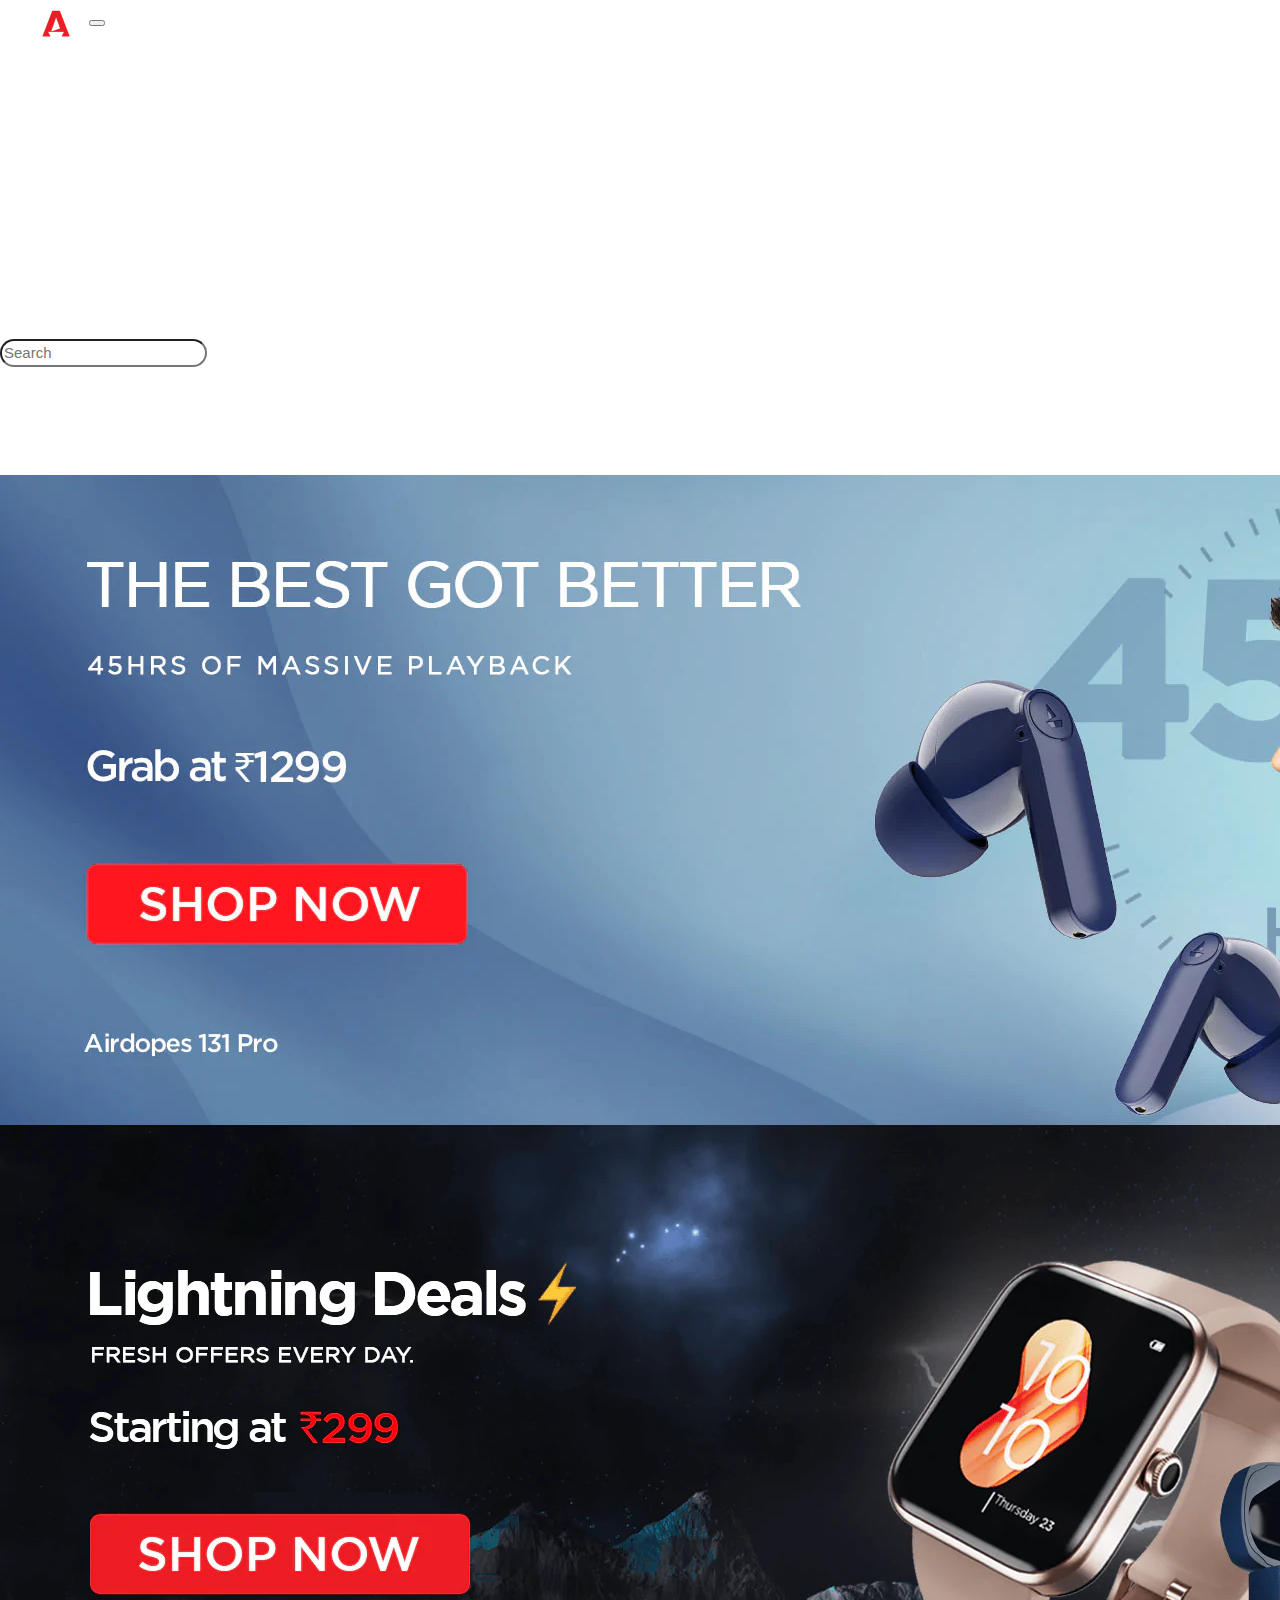
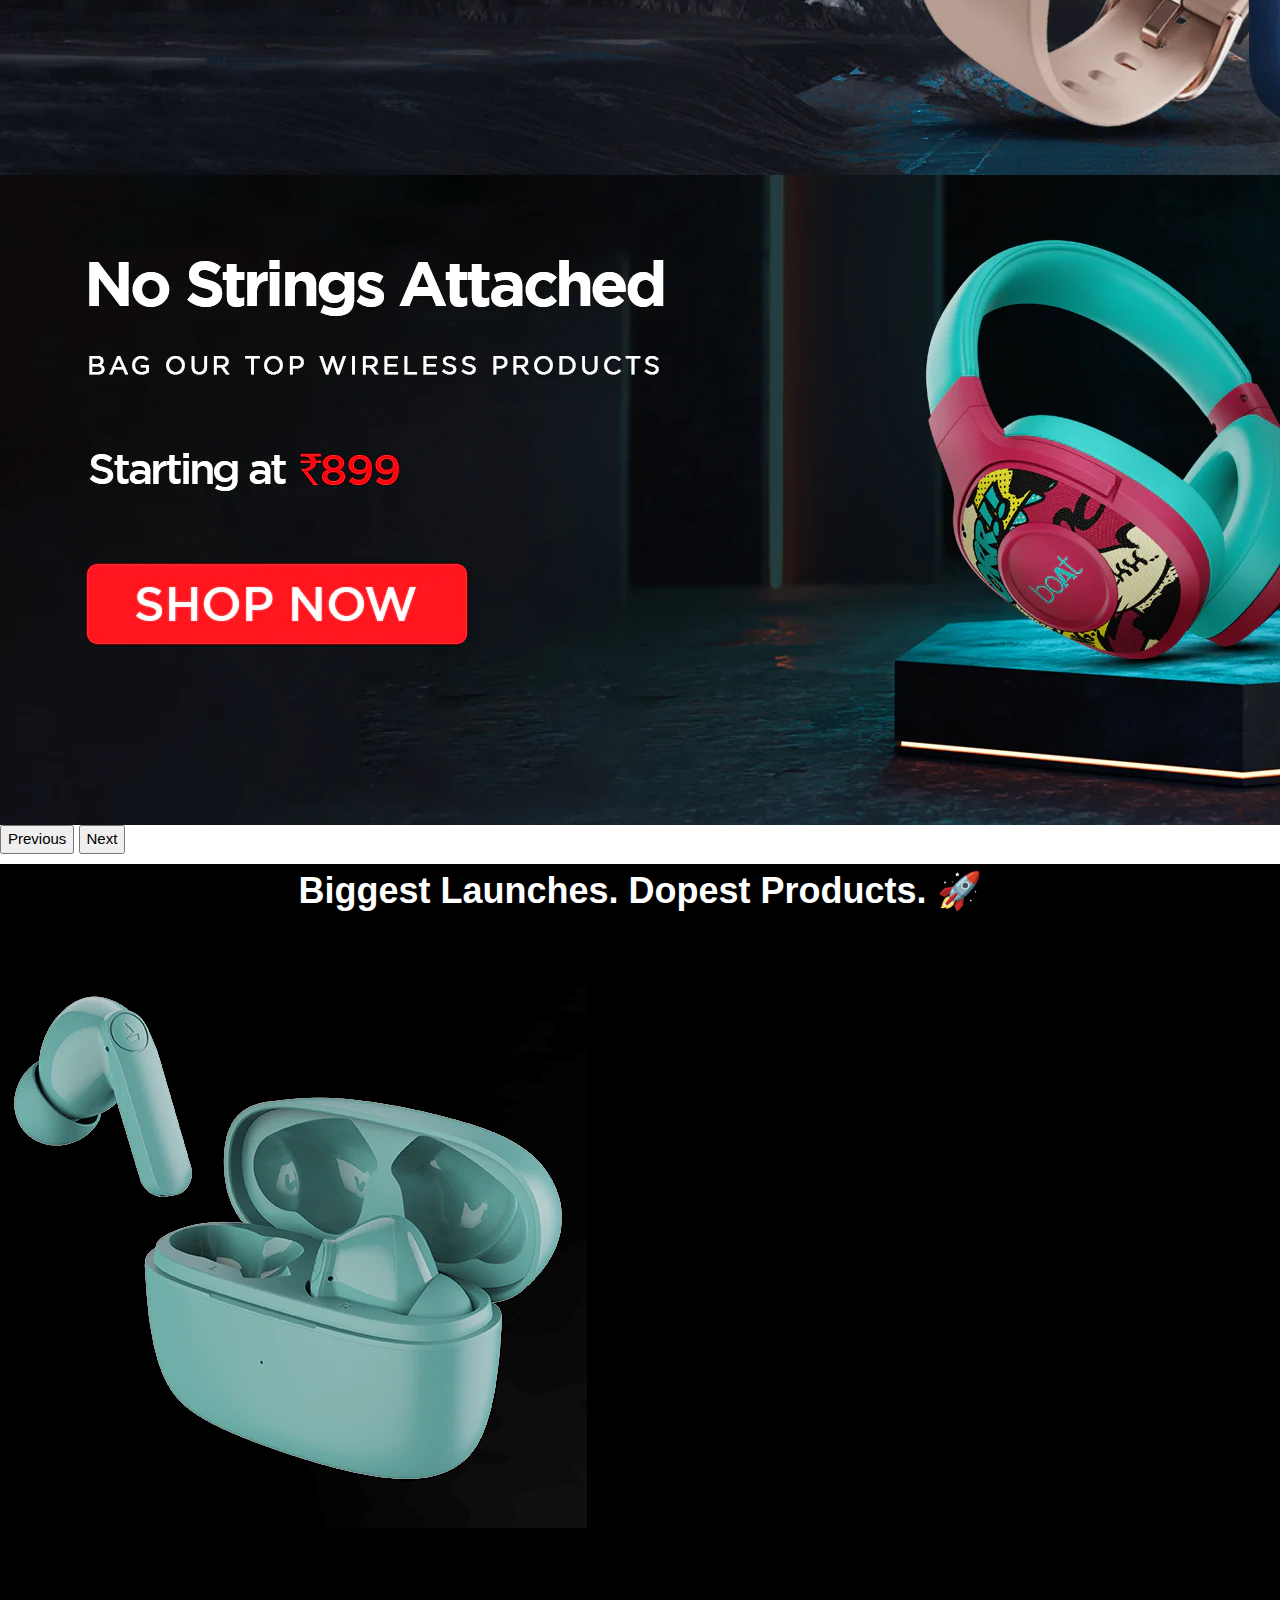
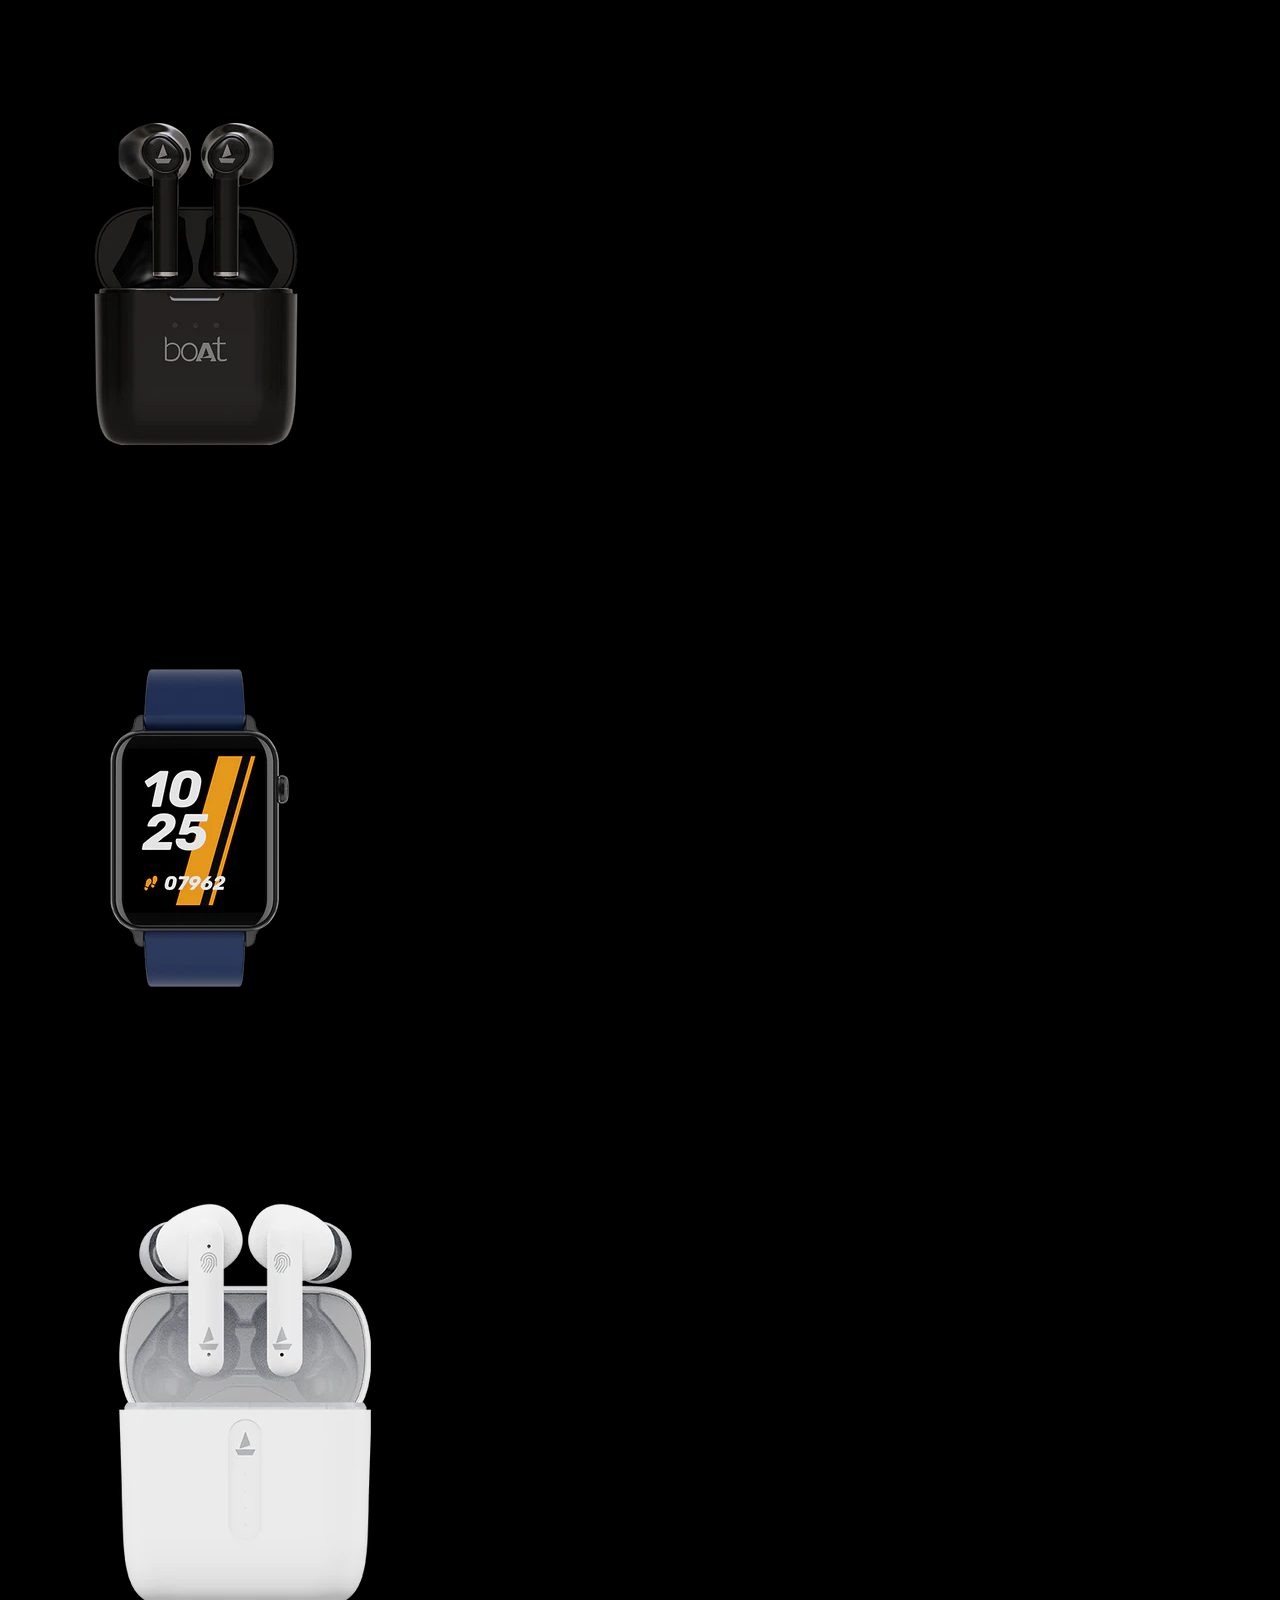
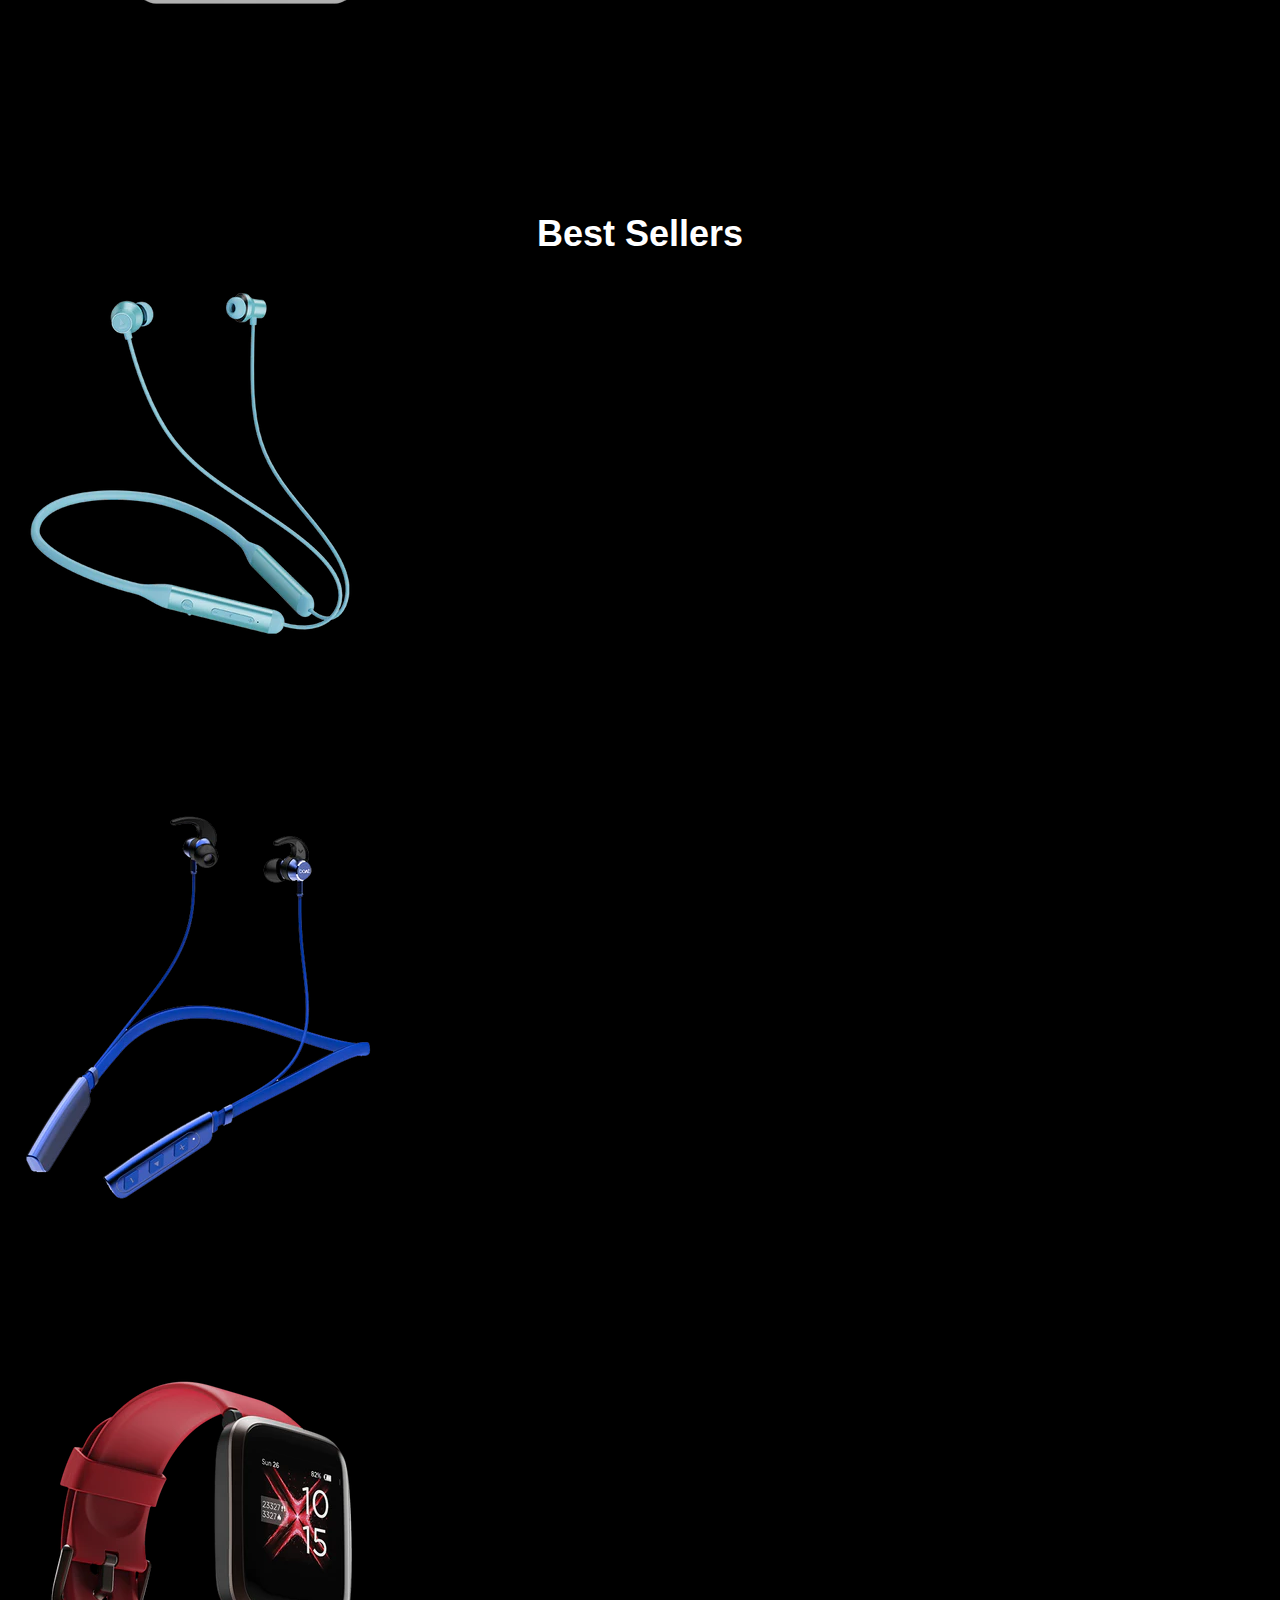
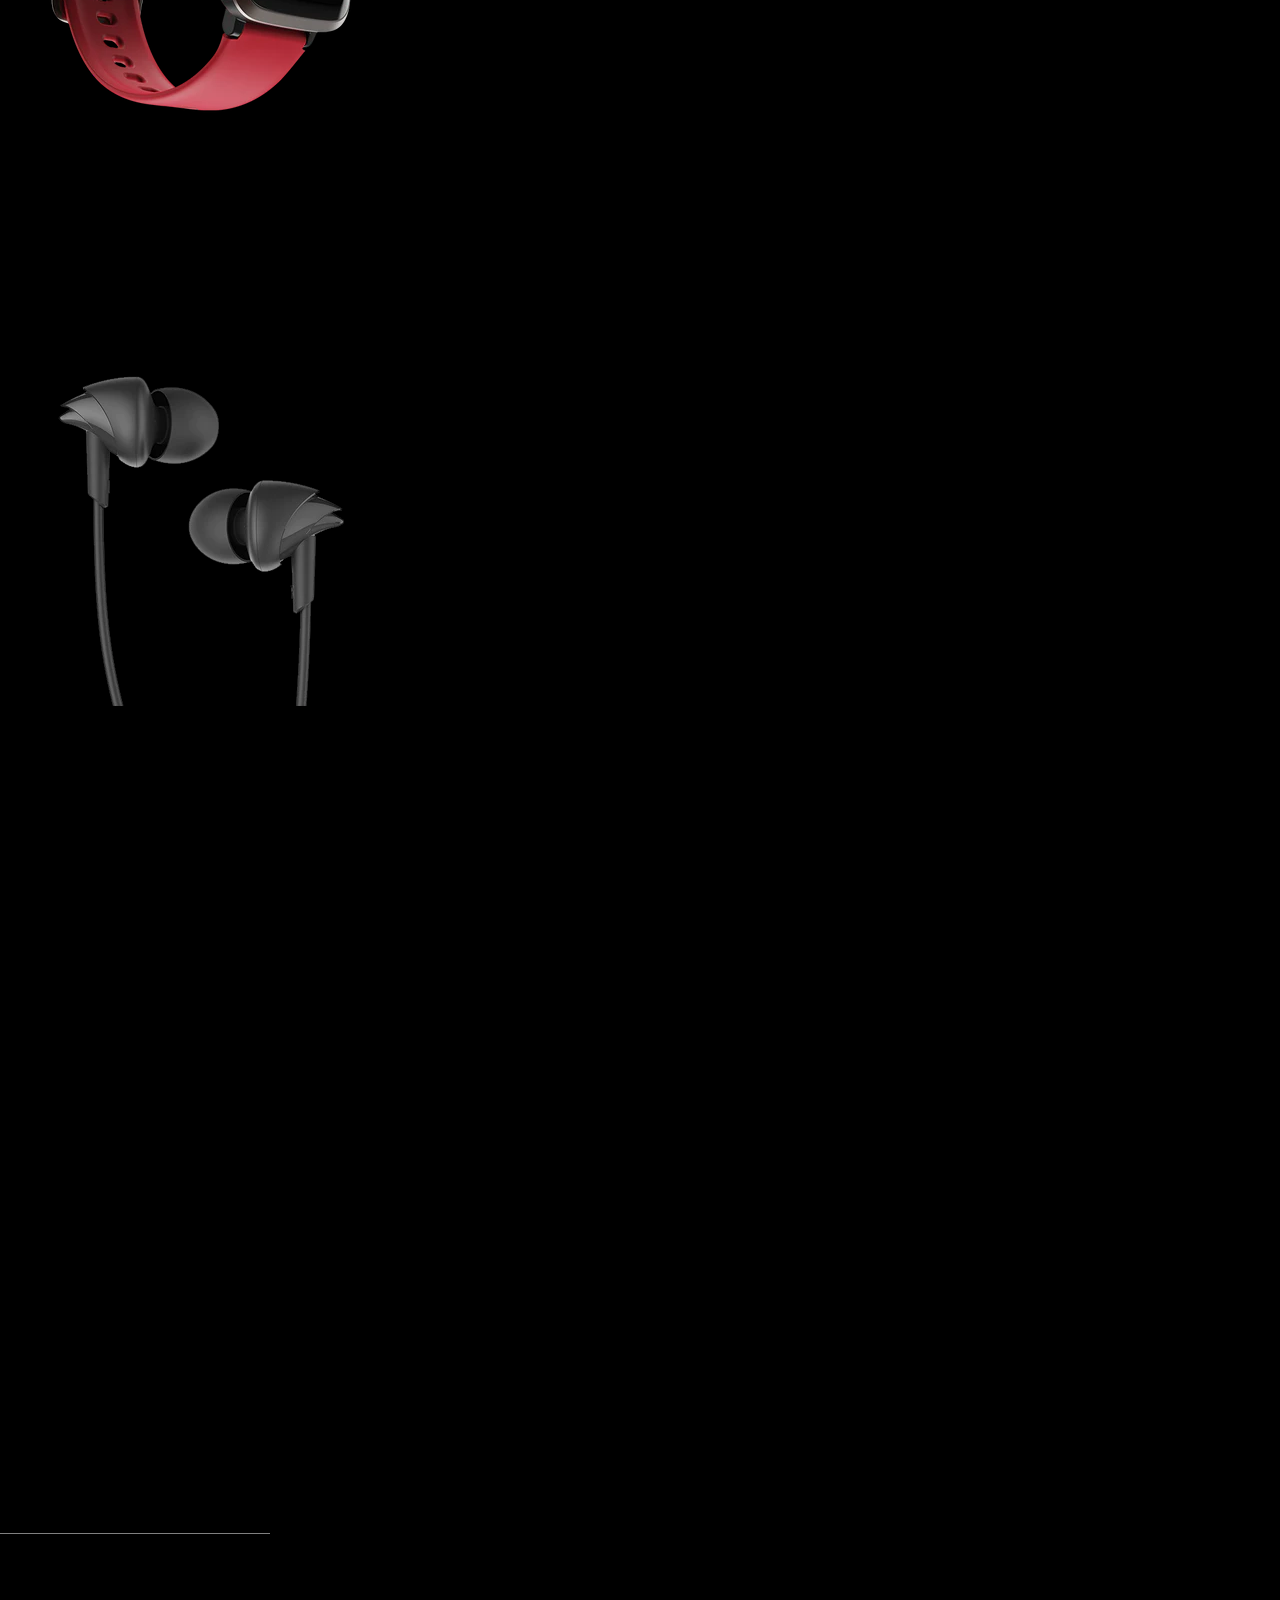
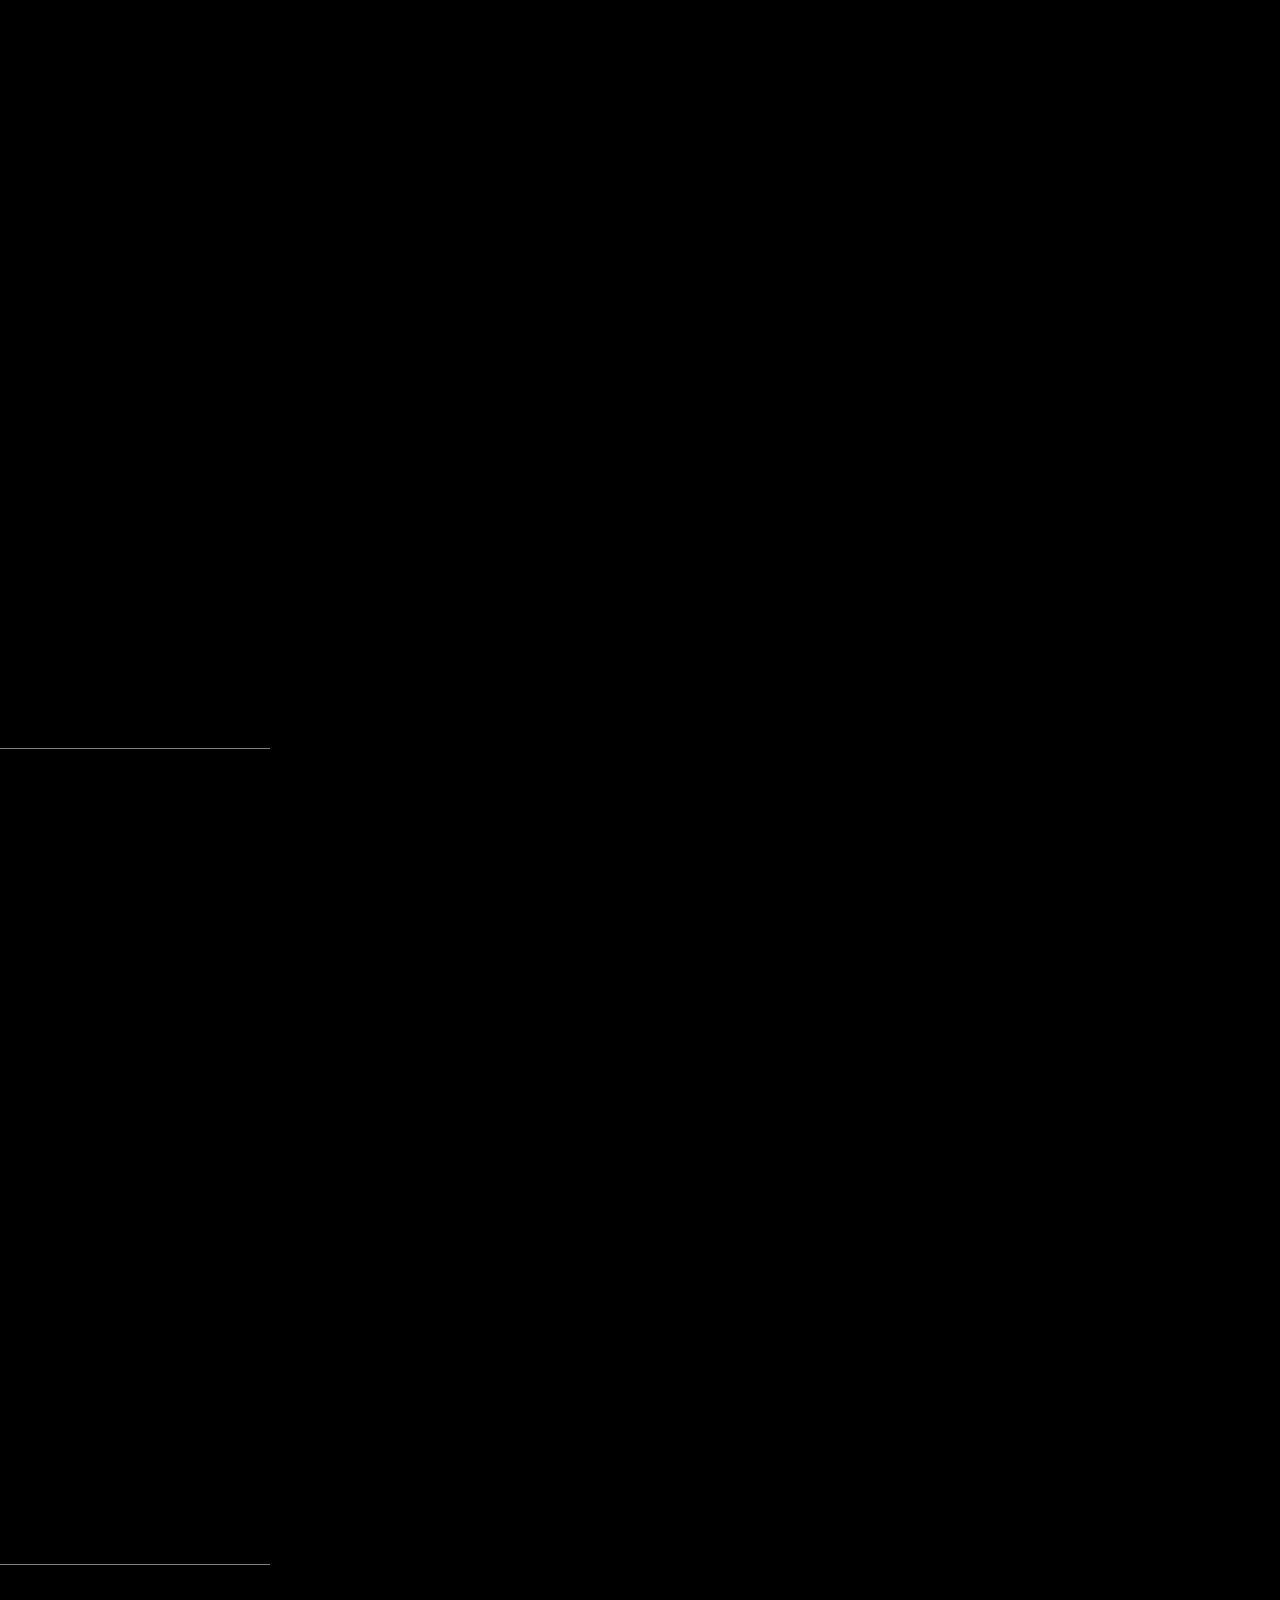
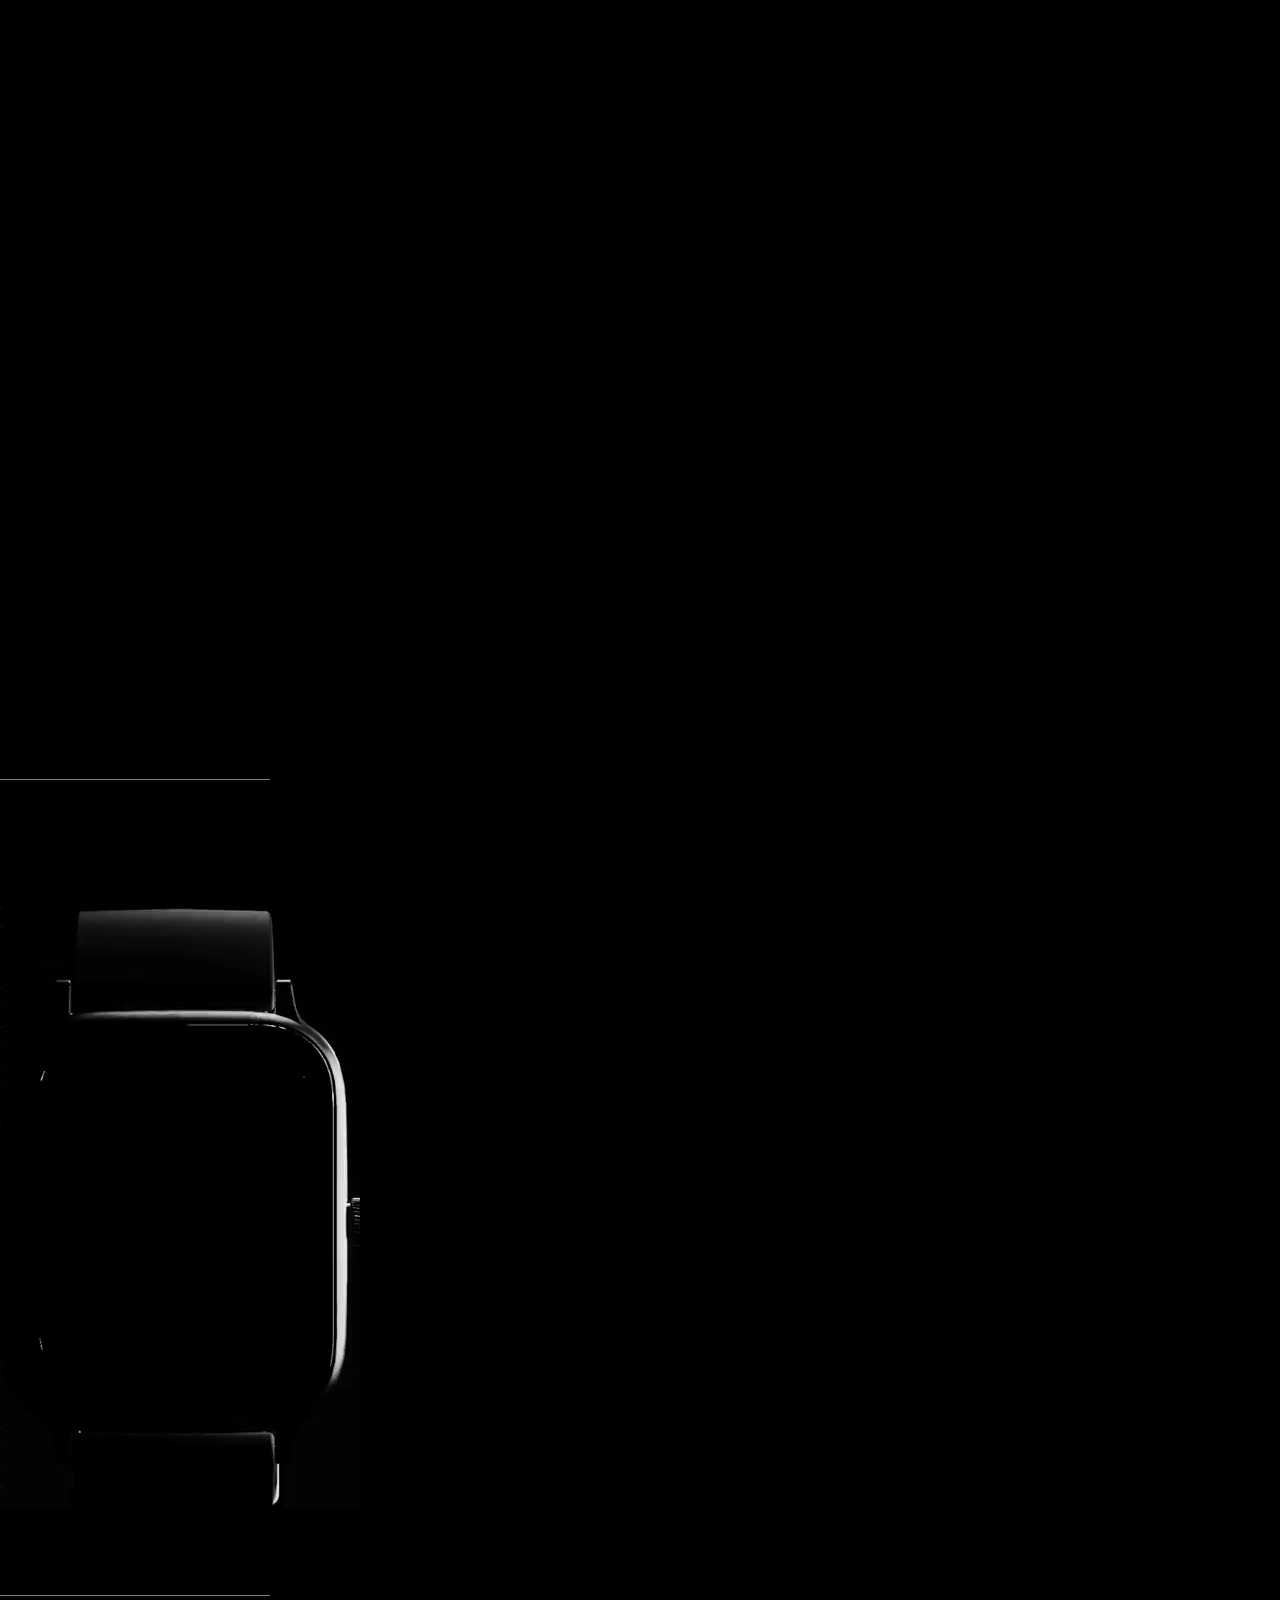
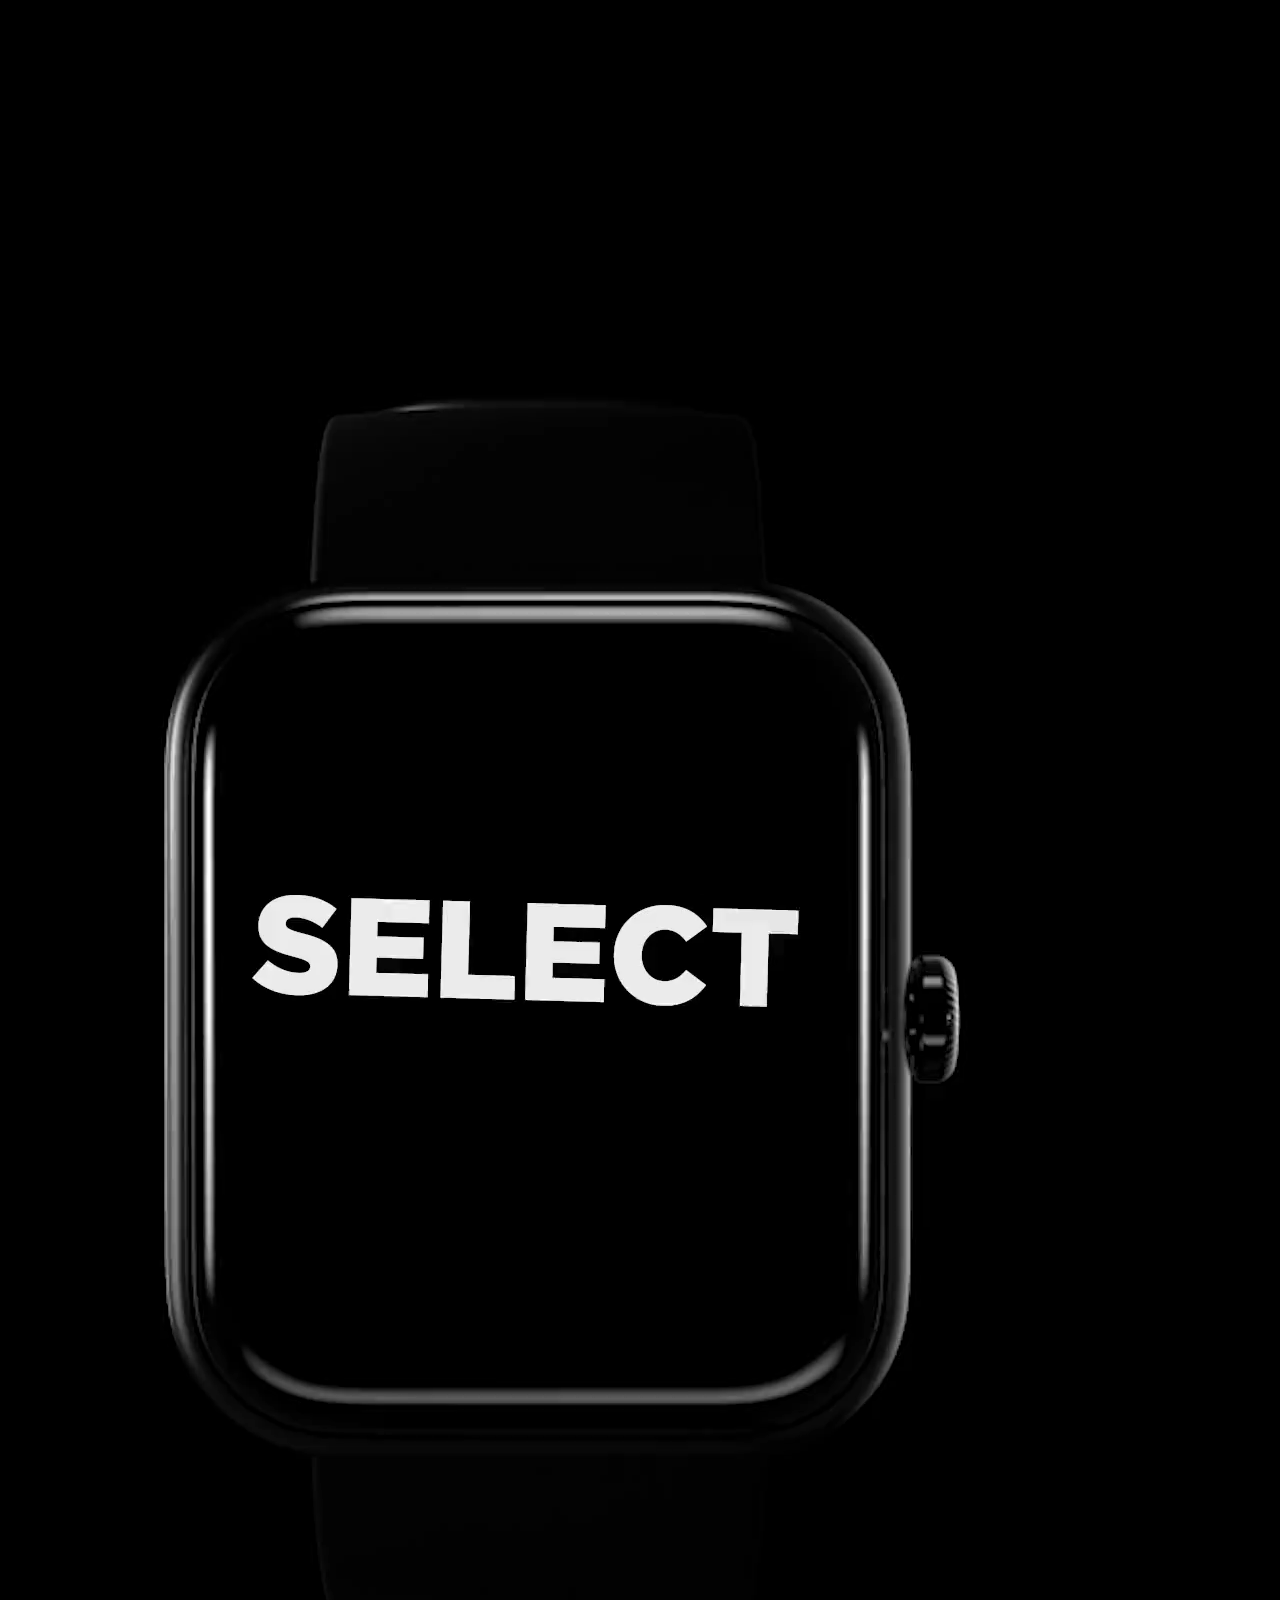
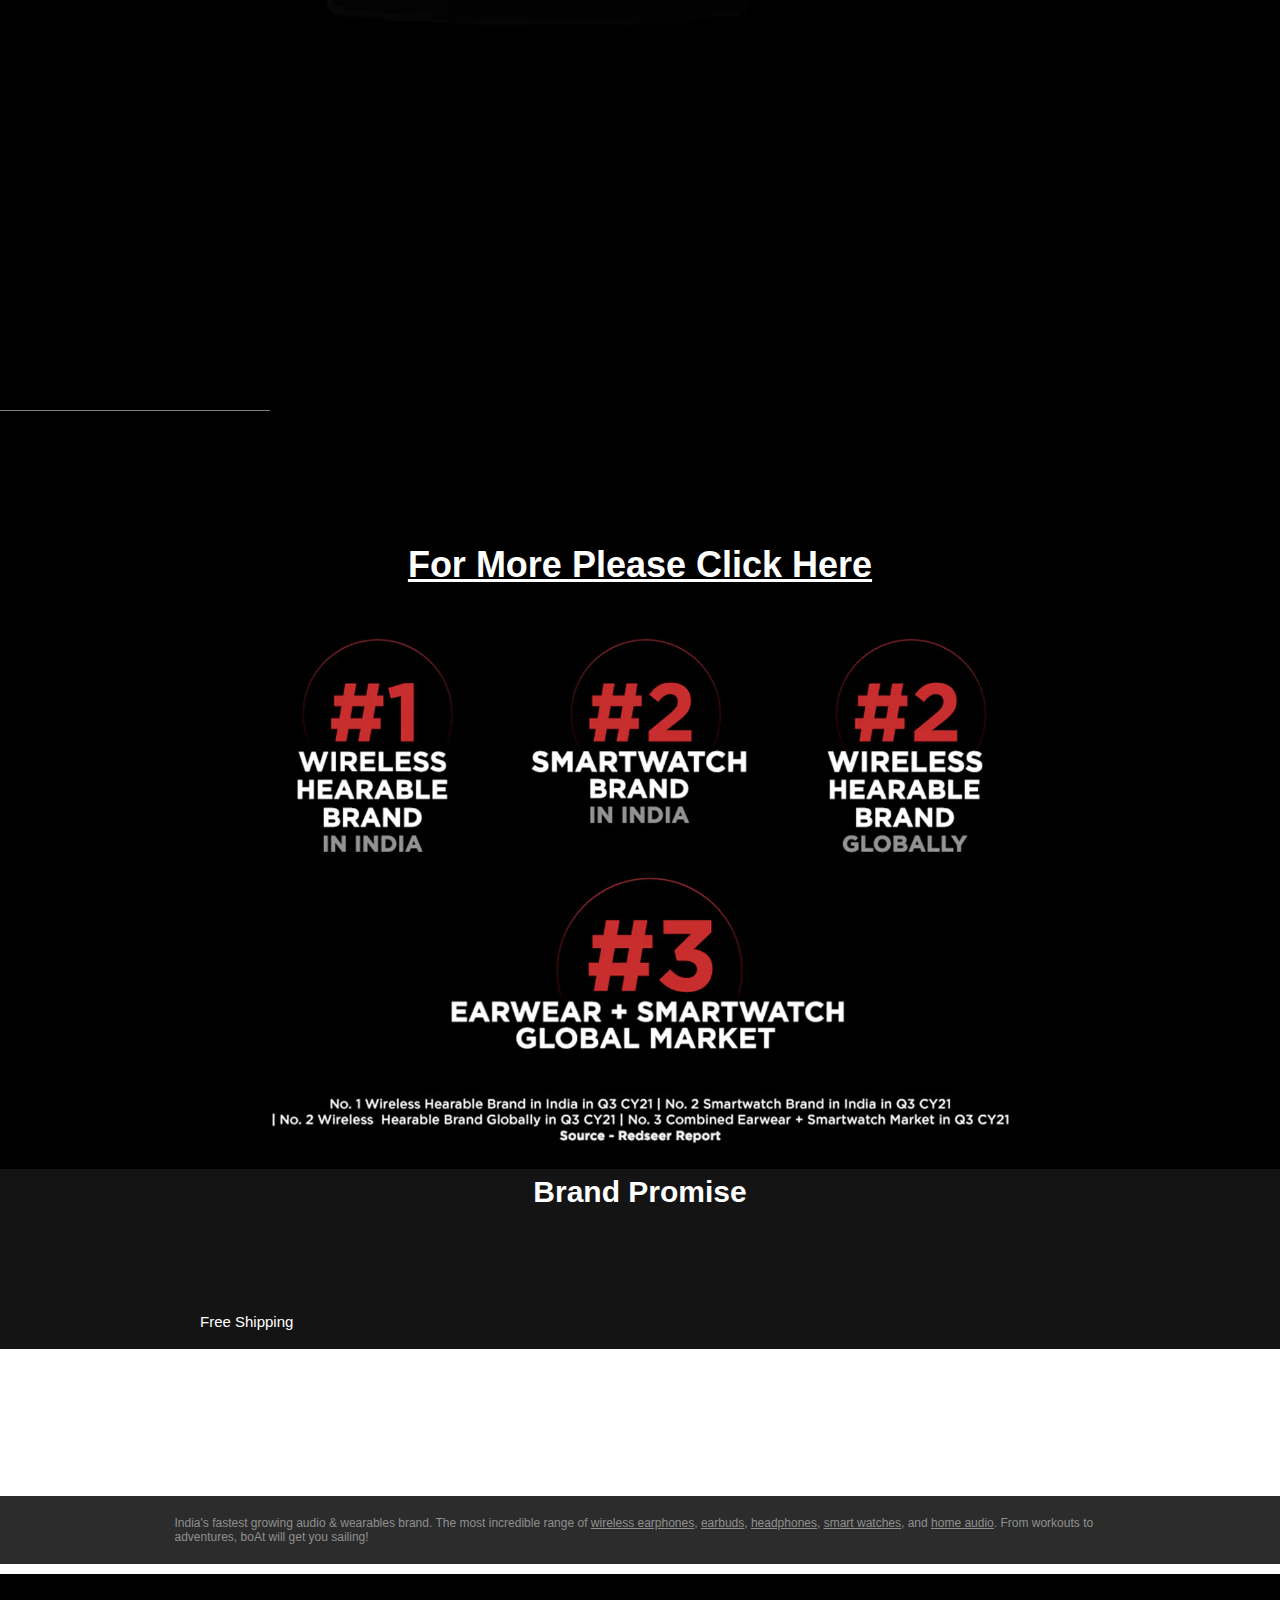
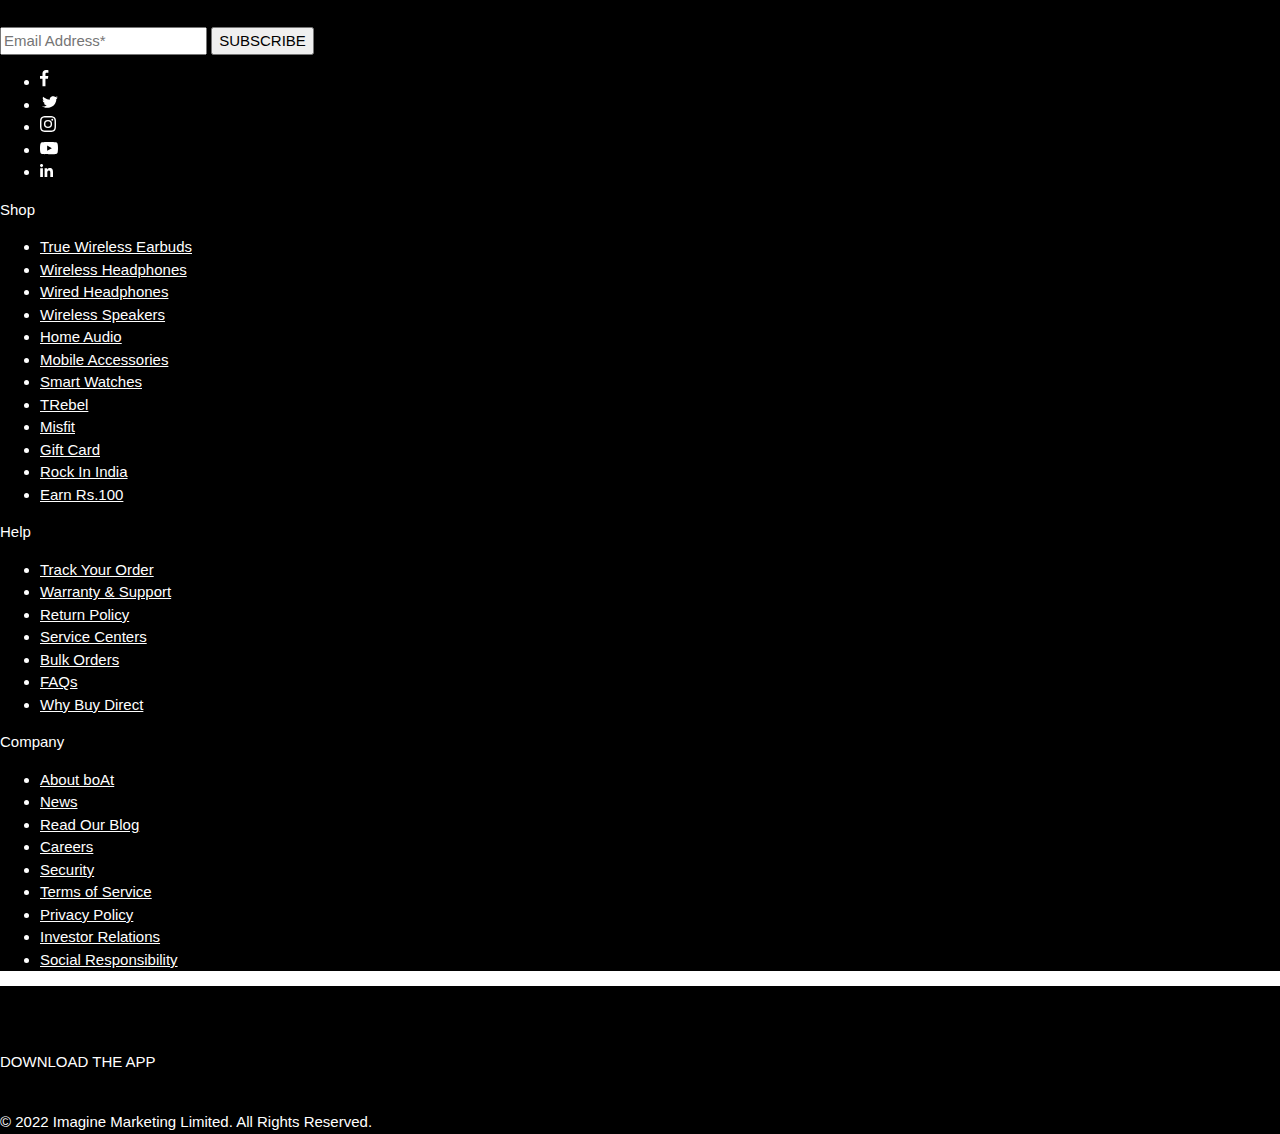
<file: trial1.html>
<!DOCTYPE html>
<html lang="en">

<head>
  <meta charset="utf-8" />
  <meta name="viewport" content="width=device-width, initial-scale=1" />
  <title>Boat trial1</title>
  <link rel="stylesheet" href="style.css" />
  <link href="https://cdn.jsdelivr.net/npm/bootstrap@5.2.0-beta1/dist/css/bootstrap.min.css" rel="stylesheet"
    integrity="sha384-0evHe/X+R7YkIZDRvuzKMRqM+OrBnVFBL6DOitfPri4tjfHxaWutUpFmBp4vmVor" crossorigin="anonymous" />
  <link rel="stylesheet" href="https://www.w3schools.com/w3css/4/w3.css">
  <link rel="stylesheet" href="https://cdnjs.cloudflare.com/ajax/libs/font-awesome/4.7.0/css/font-awesome.min.css">
</head>

<body>
  <div class="navb">
    <nav class="navbar navbar-expand-lg bg-dark navbar-dark">
      <div class="container-fluid">
        <a class="navbar-brand" href="#">
          <img class="logoimg" src="logo.jpg" alt="logo">
        </a>
        <button class="navbar-toggler" type="button" data-bs-toggle="collapse" data-bs-target="#navbarSupportedContent"
          aria-controls="navbarSupportedContent" aria-expanded="false" aria-label="Toggle navigation">
          <span class="navbar-toggler-icon"></span>
        </button>
        <div class="collapse navbar-collapse" id="navbarSupportedContent">
          <ul class="navbar-nav me-auto mb-2 mb-lg-0">
            <li class="nav-item dropdown">
              <a class="nav-link dropdown-toggle active" href="#" id="navbarDropdown" role="button"
                data-bs-toggle="dropdown" aria-expanded="false">
                Shop
              </a>
            </li>
            <li class="nav-item">
              <a class="nav-link active" aria-current="page" href="#" id="navitem1">Daily Deals</a>
            </li>
            <li class="nav-item">
              <a class="nav-link active" href="#">Offer Zone</a>
            </li>
            <li class="nav-item dropdown">
              <a class="nav-link dropdown-toggle active" href="#" id="navbarDropdown" role="button"
                data-bs-toggle="dropdown" aria-expanded="false">
                More
              </a>
              <ul class="dropdown-menu" aria-labelledby="navbarDropdown">
                <li><a class="dropdown-item" href="#">Gifting</a></li>
                <li><a class="dropdown-item" href="#">Do What Floats Your boAt</a></li>
                <li><a class="dropdown-item" href="#">Blogs</a></li>
                <li><a class="dropdown-item" href="#">Meet The boAtheads</a></li>
                <li><a class="dropdown-item" href="#">Corporate Orders</a></li>
                <li><a class="dropdown-item" href="#">Earn Rs.100</a></li>
                <li><a class="dropdown-item" href="#">Careers</a></li>
                <li><a class="dropdown-item" href="#">Social Responsibillity</a></li>
              </ul>
            </li>
          </ul>
          <form class="d-flex" role="search">
            <input class="form-control me-2" type="search" placeholder="Search" aria-label="Search" />
          </form>
          <li class="w3-xlarge home mx-2"><i class="fa fa-user"></i></li>
          <li class="w3-xlarge home mx-2"><i class="fa fa-envelope"></i></li>
          <li class="w3-xlarge home mx-2"><i class="fa fa-shopping-cart"></i></li>
        </div>
      </div>
    </nav>
  </div>
  <!-- end of navbar -->

  <div id="carouselExampleControls" class="carousel slide" data-bs-ride="carousel">
    <div class="carousel-inner">
      <div class="carousel-item active">
        <img src="hardik.jpg" class="d-block w-100" alt="...">
      </div>
      <div class="carousel-item">
        <img src="hardik1.jpg" class="d-block w-100" alt="...">
      </div>
      <div class="carousel-item">
        <img src="hardik2.jpg" class="d-block w-100" alt="...">
      </div>
    </div>
    <button class="carousel-control-prev" type="button" data-bs-target="#carouselExampleControls" data-bs-slide="prev">
      <span class="carousel-control-prev-icon" aria-hidden="true"></span>
      <span class="visually-hidden">Previous</span>
    </button>
    <button class="carousel-control-next" type="button" data-bs-target="#carouselExampleControls" data-bs-slide="next">
      <span class="carousel-control-next-icon" aria-hidden="true"></span>
      <span class="visually-hidden">Next</span>
    </button>
  </div>
  <!-- end of carousel -->
  <div class="mainbody mt-0">
    <div class="text1">
      <h1 class="text2 my-4" id="demo"> <b> Biggest Launches. Dopest Products. 🚀</b></h1>
    </div>
    <div class="container">
      <div class="row">
        <div class="col-sm-3">

          <div class="card" style="width: 18rem;"> <a
              href="https://www.boat-lifestyle.com/products/boat-airdopes-131-pro-true-wireless-earbuds">
              <img src="card1.jpg" class="card-img-top" id="img1" alt="..."></a>
            <div class="card-body">
              <h5 class="card-title">boAt Airdopes 131 PRO
                5.0 | 2 reviews</h5>
              <p class="card-text">₹1,299
                <strike> ₹ 2,990</strike>
                You Save: ₹ 1691 (57%)
              </p>
              <a href="#" class="btn btn-danger addbtn">ADD TO CART</a>
            </div>
          </div>
        </div>
        <div class="col-sm-3">
          <div class="card" style="width: 18rem;"><a href="https://www.boat-lifestyle.com/products/airdopes-131">
              <img src="card2.jpg" class="card-img-top" alt="..." id="img2"></a>
            <div class="card-body">
              <h5 class="card-title">boAt Airdopes 131 - Wireless Earbuds
                4.8 | 1116 reviews
              </h5>
              <p class="card-text">₹ 999
                <strike> ₹ 2,990</strike>
                You Save: ₹ 1991 (67%)
              </p>
              <a href="#" class="btn btn-danger addbtn">ADD TO CART</a>
            </div>
          </div>
        </div>
        <div class="col-sm-3">
          <div class="card" style="width: 18rem;"><a
              href="https://www.boat-lifestyle.com/products/wave-call-bluetooth-calling-smartwatch#">
              <img src="card3.jpg" class="card-img-top" alt="..." id="img3"></a>
            <div class="card-body">
              <h5 class="card-title">boAt Wave Call
              </h5>
              <p class="card-text">₹1,999
                <strike> ₹ 7,990</strike>
                You Save: ₹ 5991 (75%)
              </p>
              <a href="#" class="btn btn-danger addbtn">ADD TO CART</a>
            </div>
          </div>
        </div>
        <div class="col-sm-3">
          <div class="card" style="width: 18rem;"><a href="https://www.boat-lifestyle.com/products/boat-airdopes-148">
              <img src="card4.jpg" class="card-img-top" alt="..." id="img4"></a>
            <div class="card-body">
              <h5 class="card-title">boAt Airdopes 148
              </h5>
              <p class="card-text">₹1,499
                <strike> ₹ 4,490</strike>
                You Save: ₹ 2991 (67%)
              </p>
              <a href="#" class="btn btn-danger addbtn">ADD TO CART</a>
            </div>
          </div>
        </div>
      </div>
    </div>
    <div class="text1">
      <h1 class="text2 my-4" id="demo"> <b>Best Sellers</b></h1>
    </div>
    <div class="container mt-3">
      <div class="row">
        <div class="col-sm-3">
          <div class="card" style="width: 18rem;"><a
              href="https://www.boat-lifestyle.com/products/rockerz-330-anc-noise-cancelling-earphones">
              <img src="card5.jpg" class="card-img-top" alt="..." id="img5"></a>
            <div class="card-body">
              <h5 class="card-title">Rockerz 330 ANC
              </h5>
              <p class="card-text">₹1,499
                <strike> ₹ 5,999</strike>
                You Save: ₹ 4500 (75%)
              </p>
              <a href="#" class="btn btn-danger addbtn">ADD TO CART</a>
            </div>
          </div>
        </div>
        <div class="col-sm-3">
          <div class="card" style="width: 18rem;"><a href="https://www.boat-lifestyle.com/products/rockerz-235-v2">
              <img src="card6.jpg" class="card-img-top" id="img6" alt="..."></a>
            <div class="card-body">
              <h5 class="card-title">boAt Rockerz 235 V2
                4.8 | 1036 reviews
              </h5>
              <p class="card-text">₹999
                <strike> ₹ 2,990</strike>
                You Save: ₹ 1991 (67%)
              </p>
              <a href="#" class="btn btn-danger addbtn">ADD TO CART</a>
            </div>
          </div>
        </div>
        <div class="col-sm-3">
          <div class="card" style="width: 18rem;"><a
              href="https://www.boat-lifestyle.com/products/boat-storm-smartwatch">
              <img src="card7.jpg" class="card-img-top" alt="..." id="img7"></a>
            <div class="card-body">
              <h5 class="card-title">boAt Storm Smart Watches with...
                4.8 | 929 reviews
              </h5>
              <p class="card-text">₹ 2,499
                <strike> ₹ 5,990</strike>
                You Save: ₹ 3491 (58%)
              </p>
              <a href="#" class="btn btn-danger addbtn">ADD TO CART</a>
            </div>
          </div>
        </div>
        <div class="col-sm-3">
          <div class="card" style="width: 18rem;"><a href="https://www.boat-lifestyle.com/products/bassheads-100">
              <img src="card8.jpg" class="card-img-top" alt="..." id="img8"></a>
            <div class="card-body">
              <h5 class="card-title">boAt BassHeads 100
                4.8 | 407 reviews
              </h5>
              <p class="card-text">₹329
                <strike> ₹ 999</strike>
                You Save: ₹ 670 (67%)
              </p>
              <a href="#" class="btn btn-danger addbtn">ADD TO CART</a>
            </div>
          </div>
        </div>
      </div>
    </div>
    <div class="containervid mt-3">
      <div class="row">
        <div class="col-sm-2">
          <div class="card mx-2" style="width: 18rem;">
            <video autoplay muted loop>
              <source src="video1.mp4" type="video/mp4">
            </video>
            <div class="card-body">
              <h5 class="card-title"> <b>Rockerz 330 ANC |</b></h5>
              <h6> Rockerz Wireless</h6>
              <div style="width: 100%; padding: 0.5px; background-color: grey; margin-top: 2px;"></div>
              <p class="card-text text-danger">New Arrival
              <h5 class="text-danger">₹1,499</h5>
              <strike> ₹ 5,999</strike></p>
            </div>
          </div>
        </div>
        <div class="col-sm-2">
          <div class="card mx-2" style="width: 18rem;">
            <video autoplay muted loop>
              <source src="video2.mp4" type="video/mp4">
            </video>
            <div class="card-body">
              <h5 class="card-title"> <b>boAt Storm Pro</b></h5>
              <h6> Smart Watches</h6>
              <div style="width: 100%; padding: 0.5px; background-color: grey; margin-top: 2px;"></div>
              <p class="card-text text-danger">New Arrival
              <h5 class="text-danger">₹3,999</h5>
              <strike> ₹ 6,990</strike></p>
            </div>
          </div>
        </div>
        <div class="col-sm-2">
          <div class="card mx-2" style="width: 18rem;">
            <video autoplay muted loop>
              <source src="video4.mp4" type="video/mp4">
            </video>
            <div class="card-body">
              <h5 class="card-title"> <b>boAt Airdopes 121 pro</b></h5>
              <h6>Airdopes TWS</h6>
              <div style="width: 100%; padding: 0.5px; background-color: grey; margin-top: 2px;"></div>
              <p class="card-text text-danger">New Arrival
              <h5 class="text-danger">₹1,298</h5>
              <strike> ₹ 2,990</strike></p>
            </div>
          </div>
        </div>
        <div class="col-sm-2">
          <div class="card mx-2" style="width: 18rem;">
            <video autoplay muted loop>
              <source src="video3.mp4" type="video/mp4">
            </video>
            <div class="card-body">
              <h5 class="card-title"> <b>boAt Airdopes 413</b></h5>
              <h6> Airdopes TWS</h6>
              <div style="width: 100%; padding: 0.5px; background-color: grey; margin-top: 2px;"></div>
              <p class="card-text text-danger">New Arrival
              <h5 class="text-danger">₹2,298</h5>
              <strike> ₹ 4,990</strike></p>
            </div>
          </div>
        </div>
        <div class="col-sm-2">
          <div class="card mx-2" style="width: 18rem;">
            <video autoplay muted loop>
              <source src="video5.mp4" type="video/mp4">
            </video>
            <div class="card-body">
              <h5 class="card-title"> <b>boAt Wave Select..</b></h5>
              <h6>Smart Watches</h6>
              <div style="width: 100%; padding: 0.5px; background-color: grey; margin-top: 2px;"></div>
              <p class="card-text text-danger">New Arrival
              <h5 class="text-danger">₹2,999</h5>
              <strike> ₹ 6,990</strike></p>
            </div>
          </div>
        </div>
        <div class="col-sm-2">
          <div class="card mx-2" style="width: 18rem;">
            <video autoplay muted loop>
              <source src="video6.mp4" type="video/mp4">
            </video>
            <div class="card-body">
              <h5 class="card-title"> <b>boAt Airdopes 141</b></h5>
              <h6>Airdopes TWS</h6>
              <div style="width: 100%; padding: 0.5px; background-color: grey; margin-top: 2px;"></div>
              <p class="card-text text-danger">New Arrival
              <h5 class="text-danger">₹1,198</h5>
              <strike> ₹ 4,490</strike></p>
            </div>
          </div>
        </div>
      </div>
    </div>
    <div class="text1">
      <h1 class="text2 my-4" id="demo"> <a href="https://www.boat-lifestyle.com/"><b>For More Please Click Here</b></a>
      </h1>
    </div>
    <img src="footimg.jpg" alt="" srcset="" class="footimg">
  </div>
  <div class="lastcontainer mt-0">
    <div class="text1">
      <h2 class="text2" id="demobrand" style="margin-top: 0.2px;"> <b class="brandprom">Brand Promise</b></h2>
    </div>
    <div class="container ">
      <header class="section__header text-container">
        <!-- <h3 class="heading h2">Brand Promise</h3> -->
      </header>
      <div class="html">
        <style>
          .myIcon img {
            max-height: 40px;
          }

          .col-md-8.myText p {
            line-height: 0.5;
          }

          .col-md-8.myText {
            padding-top: 8px;
          }

          .shopify-section.shopify-section--custom-html .section {
            margin-bottom: 0;
            padding-bottom: 32px;
          }
        </style>
        <div class="mySect" style="">
          <div class="img-row text-center row" style="
          padding: 0 0 20px;
          max-width: 901px;
          margin-left: 200px;
           margin-top: 58px;
        ">
            <div class="col-4">
              <div class="row myIconRow">
                <div class="col-md-4 myIcon">
                  <img alt="Free Shipping" loading="lazy" src="truck.jpg">
                </div>
                <div class="col-md-8 myText">
                  <p class="mb-0" style="color: white;">Free Shipping</p>
                </div>
              </div>
            </div>
            <div class="col-4">
              <div class="row myIconRow">
                <div class="col-md-4 myIcon">
                  <img alt="Exclusive Deals" loading="lazy" src="deals.jpg">
                </div>
                <div class="col-md-8 myText">
                  <p class="mb-0" style="color: white;">Exclusive Deals</p>
                </div>
              </div>
            </div>
            <div class="col-4">
              <div class="row myIconRow">
                <div class="col-md-4 myIcon">
                  <img alt="Secure Checkout" loading="lazy" src="secure.jpg">
                </div>
                <div class="col-md-8 myText">
                  <p class="mb-0" style="color: white;">Secure Checkout</p>
                </div>
              </div>
            </div>
          </div>
        </div>
      </div>
    </div>
    <div class="brand-text text-center mb-4" style="background: #2c2c2c;padding:20px 20px;">
      <p style="line-height: normal;font-size: 12px;max-width: 931px;margin: 0 auto;color: #8f8f8f">India's fastest
        growing audio &amp; wearables brand. The most incredible range of <a
          href="https://www.boat-lifestyle.com/collections/bluetooth-wireless-headphones">wireless earphones</a>, <a
          href="https://www.boat-lifestyle.com/collections/true-wireless-earbuds">earbuds</a>, <a
          href="https://www.boat-lifestyle.com/collections/wired-headphones">headphones</a>, <a
          href="https://www.boat-lifestyle.com/collections/smart-watches">smart watches</a>, and <a
          href="https://www.boat-lifestyle.com/collections/home-audio">home audio</a>. From workouts to adventures, boAt
        will get you sailing!</p>
    </div>
    <div class="row footer__item-list" style="background-color: black;">
      <div class="col-sm-3 footer__item footer__item--newsletter is-first">
        <div class="footer__item-content">
          <div class="footer-logo" style="margin-top: 10px;">
            <a href="https://www.boat-lifestyle.com" class="p-0">
              <img class="footer-logo" loading="lazy" sizes="100px"
                src="https://cdn.shopify.com/s/files/1/0057/8938/4802/files/Boat-Logo_200x.png?v=1600753267" alt="logo">
            </a>
          </div>
          <div class="signup-form mt-4">
            <span class="text-white"
              style="display: block;font-size: 13px;font-weight: normal;margin-bottom: 15px;opacity: .8;line-height: normal;">Subscribe
              to email alerts. We promise not to spam your inbox.</span>
            <span class="input-block">
              <input autocomplete="no-autocomplete" type="email" id="subscriber-email" placeholder="Email Address*"
                class="required email" value="" name="email" aria-label="translation missing: en.layout.signup.label">
              <button class="button" id="subscribe-btn" type="submit">SUBSCRIBE</button>
            </span>
          </div>

          <script>var localValuePop = localStorage.getItem('MyPopup');
            if (!localValuePop) {
              setTimeout(function () {
                $(".pop-overlay, .boathead-pop").fadeIn();
              }, 15000);
            }
            $("#subscribe_pop").on("click", function () { var e = document.getElementById("pop_email").value; "" !== e && /^([\w-\.]+@([\w-]+\.)+[\w-]{2,4})?$/.test(e) ? localStorage.getItem("userEmailId") === e ? $(".aluser-msg").show() : (localStorage.setItem("userEmailId", e), localStorage.setItem("MyPopup", "popOnce"), clevertap.onUserLogin.push({ Site: { Email: e, "MSG-email": !0 } }), clevertap.event.push("Newsletter Subscribed", { Email: e, Source: "Popup" }), $(".thankyou-msg-pop").show(), setTimeout(function () { $(".pop-overlay, .boathead-pop").fadeOut() }, 5e3)) : $(".error-msg-pop").show(), setTimeout(function () { $(".error-msg-pop").fadeOut() }, 5e3) }), $(".pop-overlay, .close-pop").click(function () { localStorage.setItem("MyPopup", "popOnce"), $(".pop-overlay, .boathead-pop").fadeOut() }), $("#subscribe-btn").on("click", function (e) { var o = document.getElementById("subscriber-email").value; "" !== o && /^([\w-\.]+@([\w-]+\.)+[\w-]{2,4})?$/.test(o) ? localStorage.getItem("userEmailId") === o ? $(".input-block").append('<p class="aluser-msg text-white">You are already subscribed!</p>').show() : (localStorage.setItem("userEmailId", o), clevertap.onUserLogin.push({ Site: { Email: o, "MSG-email": !0 } }), clevertap.event.push("Newsletter Subscribed", { Email: o, Source: "Footer" }), $(".input-block").append('<p class="thankyou-msg text-white">Thank You for subscribing. Please check your inbox!</p>').show(), $("#subscriber-email").val("")) : $(".input-block").append('<p class="error-msg text-white">Please enter a valid email Id!</p>').show(), setTimeout(function () { $(".thankyou-msg, .error-msg, .aluser-msg").remove() }, 5e3) }), $(".download-box a").click(function () { clevertap.event.push("Download App Clicked") });

          </script>
          <div class="row social--media mt-3 hidden-tablet-and-up" style="color: white;">
            <div class="col-12 p-0">
              <ul class="social-media  list--unstyled" role="list">
                <li class="social-media__item social-media__item--facebook">
                  <a href="https://www.facebook.com/boat.nirvana/" target="_blank" rel="noopener"
                    class="social-media__link" aria-label="Follow us on Facebook"><svg focusable="false" width="9"
                      height="17" class="icon icon--facebook   " viewBox="0 0 9 17">
                      <path fill-rule="evenodd" clip-rule="evenodd"
                        d="M2.486 16.2084L2.486 8.81845H0L0 5.93845L2.486 5.93845L2.486 3.81845C2.38483 2.79982 2.73793 1.78841 3.45107 1.05407C4.16421 0.319722 5.16485 -0.0628415 6.186 0.00844868C6.9284 0.00408689 7.67039 0.0441585 8.408 0.128449V2.69845L6.883 2.69845C6.4898 2.61523 6.08104 2.73438 5.79414 3.01585C5.50724 3.29732 5.3803 3.70373 5.456 4.09845L5.456 5.93845H8.308L7.936 8.81845H5.46L5.46 16.2084H2.486Z"
                        fill="currentColor"></path>
                    </svg></a>
                </li>
                <li class="social-media__item social-media__item--twitter">
                  <a href="https://twitter.com/RockWithboAt" target="_blank" rel="noopener" class="social-media__link"
                    aria-label="Follow us on Twitter"><svg focusable="false" width="20" height="16"
                      class="icon icon--twitter   " viewBox="0 0 20 16">
                      <path fill-rule="evenodd" clip-rule="evenodd"
                        d="M12.845 2.13398C14.0997 2.11363 14.7676 2.53229 15.4054 3.06445C15.9468 3.02216 16.6505 2.74528 17.065 2.55232C17.1993 2.48493 17.3337 2.41786 17.468 2.35046C17.2312 2.93602 16.9103 3.39474 16.417 3.74251C16.3074 3.81976 16.1987 3.92434 16.0613 3.97362C16.0613 3.97584 16.0613 3.97838 16.0613 3.98061C16.7643 3.97394 17.3441 3.6837 17.8947 3.52603C17.8947 3.52856 17.8947 3.5311 17.8947 3.53365C17.6055 3.95454 17.214 4.38147 16.7963 4.6876C16.6277 4.8103 16.4591 4.93301 16.2905 5.05571C16.2997 5.73696 16.2795 6.38704 16.1404 6.95989C15.3314 10.2888 13.1878 12.5491 9.7945 13.517C8.5761 13.8648 6.60702 14.0075 5.21102 13.6903C4.51872 13.5329 3.89334 13.3552 3.30644 13.1203C2.98052 12.9896 2.67854 12.8485 2.38972 12.6876C2.29496 12.6346 2.2001 12.5818 2.10522 12.5287C2.42018 12.5376 2.78846 12.6168 3.14052 12.5649C3.45896 12.5179 3.77128 12.53 4.06514 12.4712C4.79794 12.324 5.4486 12.1294 6.00916 11.829C6.2809 11.6834 6.69324 11.5124 6.88634 11.3026C6.52248 11.3083 6.19256 11.2311 5.9223 11.144C4.87436 10.8051 4.26436 10.1824 3.86752 9.2468C4.1851 9.27827 5.09982 9.35394 5.31368 9.18894C4.91398 9.16891 4.52956 8.95688 4.25478 8.7992C3.41184 8.31634 2.72438 7.50634 2.72954 6.26021C2.84022 6.30821 2.9509 6.35653 3.06148 6.40453C3.27324 6.48622 3.48848 6.52978 3.74112 6.57778C3.8478 6.59781 4.06114 6.65534 4.18362 6.6137C4.17836 6.6137 4.17308 6.6137 4.16782 6.6137C4.00476 6.43982 3.73902 6.32411 3.57512 6.1375C3.03438 5.52206 2.52758 4.57507 2.84812 3.44686C2.9294 3.16077 3.05842 2.90805 3.19586 2.67502C3.20114 2.67757 3.2064 2.67979 3.21168 2.68234C3.2746 2.80282 3.415 2.89152 3.50408 2.99229C3.78024 3.30573 4.1209 3.5877 4.46812 3.83629C5.65108 4.68347 6.71642 5.20386 8.42738 5.58946C8.86134 5.68706 9.36308 5.76176 9.88146 5.76238C9.73578 5.37424 9.78258 4.7461 9.89726 4.37035C10.1856 3.42557 10.8119 2.74402 11.7307 2.37907C11.9504 2.29197 12.1941 2.22838 12.4498 2.17722C12.5815 2.16291 12.7133 2.14861 12.845 2.13398Z"
                        fill="currentColor"></path>
                    </svg></a>
                </li>
                <li class="social-media__item social-media__item--instagram">
                  <a href="https://www.instagram.com/boat.nirvana/" target="_blank" rel="noopener"
                    class="social-media__link" aria-label="Follow us on Instagram"><svg focusable="false" width="16"
                      height="16" class="icon icon--instagram   " viewBox="0 0 16 16">
                      <path fill-rule="evenodd" clip-rule="evenodd"
                        d="M8 0C5.827 0 5.555.01 4.702.048 3.85.087 3.269.222 2.76.42a3.921 3.921 0 00-1.417.923c-.445.444-.719.89-.923 1.417-.198.509-.333 1.09-.372 1.942C.01 5.555 0 5.827 0 8s.01 2.445.048 3.298c.039.852.174 1.433.372 1.942.204.526.478.973.923 1.417.444.445.89.719 1.417.923.509.198 1.09.333 1.942.372C5.555 15.99 5.827 16 8 16s2.445-.01 3.298-.048c.852-.039 1.433-.174 1.942-.372a3.922 3.922 0 001.417-.923c.445-.444.719-.89.923-1.417.198-.509.333-1.09.372-1.942C15.99 10.445 16 10.173 16 8s-.01-2.445-.048-3.298c-.039-.852-.174-1.433-.372-1.942a3.922 3.922 0 00-.923-1.417A3.921 3.921 0 0013.24.42c-.509-.198-1.09-.333-1.942-.372C10.445.01 10.173 0 8 0zm0 1.441c2.136 0 2.39.009 3.233.047.78.036 1.203.166 1.485.276.374.145.64.318.92.598.28.28.453.546.598.92.11.282.24.705.276 1.485.038.844.047 1.097.047 3.233s-.009 2.39-.047 3.233c-.036.78-.166 1.203-.276 1.485-.145.374-.318.64-.598.92-.28.28-.546.453-.92.598-.282.11-.705.24-1.485.276-.844.038-1.097.047-3.233.047s-2.39-.009-3.233-.047c-.78-.036-1.203-.166-1.485-.276a2.479 2.479 0 01-.92-.598 2.478 2.478 0 01-.598-.92c-.11-.282-.24-.705-.276-1.485-.038-.844-.047-1.097-.047-3.233s.009-2.39.047-3.233c.036-.78.166-1.203.276-1.485.145-.374.318-.64.598-.92.28-.28.546-.453.92-.598.282-.11.705-.24 1.485-.276.844-.038 1.097-.047 3.233-.047zm0 9.226a2.667 2.667 0 110-5.334 2.667 2.667 0 010 5.334zm0-6.775a4.108 4.108 0 100 8.216 4.108 4.108 0 000-8.216zm5.23-.162a.96.96 0 11-1.92 0 .96.96 0 011.92 0z"
                        fill="currentColor"></path>
                    </svg></a>
                </li>
                <li class="social-media__item social-media__item--youtube">
                  <a href="https://www.youtube.com/channel/UCY3JXaO_v8H3E6hTYUp5qWQ" target="_blank" rel="noopener"
                    class="social-media__link" aria-label="Follow us on YouTube"><svg fill="none" focusable="false"
                      width="18" height="13" class="icon icon--youtube   " viewBox="0 0 18 13">
                      <path fill-rule="evenodd" clip-rule="evenodd"
                        d="M16.0325 0.369454C16.807 0.572743 17.4168 1.17173 17.6238 1.9324C18 3.31101 18 6.1875 18 6.1875C18 6.1875 18 9.06389 17.6238 10.4427C17.4168 11.2033 16.807 11.8023 16.0325 12.0056C14.6288 12.375 9 12.375 9 12.375C9 12.375 3.37122 12.375 1.96752 12.0056C1.19311 11.8023 0.583159 11.2033 0.376159 10.4427C0 9.06389 0 6.1875 0 6.1875C0 6.1875 0 3.31101 0.376159 1.9324C0.583159 1.17173 1.19311 0.572743 1.96752 0.369454C3.37122 0 9 0 9 0C9 0 14.6288 0 16.0325 0.369454ZM11.8636 6.1876L7.1591 8.79913V3.57588L11.8636 6.1876Z"
                        fill="currentColor"></path>
                    </svg></a>
                </li>
                <li class="social-media__item social-media__item--linkedin">
                  <a href="https://www.linkedin.com/company/boat-lifestyle/" target="_blank" rel="noopener"
                    class="social-media__link" aria-label="Follow us on LinkedIn"><svg fill="none" focusable="false"
                      width="13" height="13" class="icon icon--linkedin   " viewBox="0 0 13 13">
                      <path fill-rule="evenodd" clip-rule="evenodd"
                        d="M3.12412 1.56485C3.12412 0.70105 2.42432 0 1.56256 0C0.697275 0 0 0.70105 0 1.56485C0 2.42916 0.697275 3.13021 1.56256 3.13021C2.42432 3.13021 3.12412 2.42916 3.12412 1.56485ZM2.91019 13H0.213925V4.31649H2.91019V13ZM7.18264 4.31648H4.6004V13H7.29112V8.70525C7.29112 7.57205 7.50505 6.47473 8.90666 6.47473C10.2891 6.47473 10.3068 7.77018 10.3068 8.77702V13H13V8.23771C13 5.89903 12.496 4.10117 9.76892 4.10117C8.45812 4.10117 7.57871 4.82092 7.21948 5.50377H7.18264V4.31648Z"
                        fill="currentColor"></path>
                    </svg></a>
                </li>
              </ul>
            </div>
          </div>
          <!-- <div class="row social--media mt-3 hidden-phone">
            <div class="col-12 p-0">
              <ul class="social-media  list--unstyled" role="list">
                <li class="social-media__item social-media__item--facebook">
                  <a href="https://www.facebook.com/boat.nirvana/" target="_blank" rel="noopener"
                    class="social-media__link" aria-label="Follow us on Facebook"><svg focusable="false" width="9"
                      height="17" class="icon icon--facebook   " viewBox="0 0 9 17">
                      <path fill-rule="evenodd" clip-rule="evenodd"
                        d="M2.486 16.2084L2.486 8.81845H0L0 5.93845L2.486 5.93845L2.486 3.81845C2.38483 2.79982 2.73793 1.78841 3.45107 1.05407C4.16421 0.319722 5.16485 -0.0628415 6.186 0.00844868C6.9284 0.00408689 7.67039 0.0441585 8.408 0.128449V2.69845L6.883 2.69845C6.4898 2.61523 6.08104 2.73438 5.79414 3.01585C5.50724 3.29732 5.3803 3.70373 5.456 4.09845L5.456 5.93845H8.308L7.936 8.81845H5.46L5.46 16.2084H2.486Z"
                        fill="currentColor"></path>
                    </svg></a>
                </li>
                <li class="social-media__item social-media__item--twitter">
                  <a href="https://twitter.com/RockWithboAt" target="_blank" rel="noopener" class="social-media__link"
                    aria-label="Follow us on Twitter"><svg focusable="false" width="20" height="16"
                      class="icon icon--twitter   " viewBox="0 0 20 16">
                      <path fill-rule="evenodd" clip-rule="evenodd"
                        d="M12.845 2.13398C14.0997 2.11363 14.7676 2.53229 15.4054 3.06445C15.9468 3.02216 16.6505 2.74528 17.065 2.55232C17.1993 2.48493 17.3337 2.41786 17.468 2.35046C17.2312 2.93602 16.9103 3.39474 16.417 3.74251C16.3074 3.81976 16.1987 3.92434 16.0613 3.97362C16.0613 3.97584 16.0613 3.97838 16.0613 3.98061C16.7643 3.97394 17.3441 3.6837 17.8947 3.52603C17.8947 3.52856 17.8947 3.5311 17.8947 3.53365C17.6055 3.95454 17.214 4.38147 16.7963 4.6876C16.6277 4.8103 16.4591 4.93301 16.2905 5.05571C16.2997 5.73696 16.2795 6.38704 16.1404 6.95989C15.3314 10.2888 13.1878 12.5491 9.7945 13.517C8.5761 13.8648 6.60702 14.0075 5.21102 13.6903C4.51872 13.5329 3.89334 13.3552 3.30644 13.1203C2.98052 12.9896 2.67854 12.8485 2.38972 12.6876C2.29496 12.6346 2.2001 12.5818 2.10522 12.5287C2.42018 12.5376 2.78846 12.6168 3.14052 12.5649C3.45896 12.5179 3.77128 12.53 4.06514 12.4712C4.79794 12.324 5.4486 12.1294 6.00916 11.829C6.2809 11.6834 6.69324 11.5124 6.88634 11.3026C6.52248 11.3083 6.19256 11.2311 5.9223 11.144C4.87436 10.8051 4.26436 10.1824 3.86752 9.2468C4.1851 9.27827 5.09982 9.35394 5.31368 9.18894C4.91398 9.16891 4.52956 8.95688 4.25478 8.7992C3.41184 8.31634 2.72438 7.50634 2.72954 6.26021C2.84022 6.30821 2.9509 6.35653 3.06148 6.40453C3.27324 6.48622 3.48848 6.52978 3.74112 6.57778C3.8478 6.59781 4.06114 6.65534 4.18362 6.6137C4.17836 6.6137 4.17308 6.6137 4.16782 6.6137C4.00476 6.43982 3.73902 6.32411 3.57512 6.1375C3.03438 5.52206 2.52758 4.57507 2.84812 3.44686C2.9294 3.16077 3.05842 2.90805 3.19586 2.67502C3.20114 2.67757 3.2064 2.67979 3.21168 2.68234C3.2746 2.80282 3.415 2.89152 3.50408 2.99229C3.78024 3.30573 4.1209 3.5877 4.46812 3.83629C5.65108 4.68347 6.71642 5.20386 8.42738 5.58946C8.86134 5.68706 9.36308 5.76176 9.88146 5.76238C9.73578 5.37424 9.78258 4.7461 9.89726 4.37035C10.1856 3.42557 10.8119 2.74402 11.7307 2.37907C11.9504 2.29197 12.1941 2.22838 12.4498 2.17722C12.5815 2.16291 12.7133 2.14861 12.845 2.13398Z"
                        fill="currentColor"></path>
                    </svg></a>
                </li>
                <li class="social-media__item social-media__item--instagram">
                  <a href="https://www.instagram.com/boat.nirvana/" target="_blank" rel="noopener"
                    class="social-media__link" aria-label="Follow us on Instagram"><svg focusable="false" width="16"
                      height="16" class="icon icon--instagram   " viewBox="0 0 16 16">
                      <path fill-rule="evenodd" clip-rule="evenodd"
                        d="M8 0C5.827 0 5.555.01 4.702.048 3.85.087 3.269.222 2.76.42a3.921 3.921 0 00-1.417.923c-.445.444-.719.89-.923 1.417-.198.509-.333 1.09-.372 1.942C.01 5.555 0 5.827 0 8s.01 2.445.048 3.298c.039.852.174 1.433.372 1.942.204.526.478.973.923 1.417.444.445.89.719 1.417.923.509.198 1.09.333 1.942.372C5.555 15.99 5.827 16 8 16s2.445-.01 3.298-.048c.852-.039 1.433-.174 1.942-.372a3.922 3.922 0 001.417-.923c.445-.444.719-.89.923-1.417.198-.509.333-1.09.372-1.942C15.99 10.445 16 10.173 16 8s-.01-2.445-.048-3.298c-.039-.852-.174-1.433-.372-1.942a3.922 3.922 0 00-.923-1.417A3.921 3.921 0 0013.24.42c-.509-.198-1.09-.333-1.942-.372C10.445.01 10.173 0 8 0zm0 1.441c2.136 0 2.39.009 3.233.047.78.036 1.203.166 1.485.276.374.145.64.318.92.598.28.28.453.546.598.92.11.282.24.705.276 1.485.038.844.047 1.097.047 3.233s-.009 2.39-.047 3.233c-.036.78-.166 1.203-.276 1.485-.145.374-.318.64-.598.92-.28.28-.546.453-.92.598-.282.11-.705.24-1.485.276-.844.038-1.097.047-3.233.047s-2.39-.009-3.233-.047c-.78-.036-1.203-.166-1.485-.276a2.479 2.479 0 01-.92-.598 2.478 2.478 0 01-.598-.92c-.11-.282-.24-.705-.276-1.485-.038-.844-.047-1.097-.047-3.233s.009-2.39.047-3.233c.036-.78.166-1.203.276-1.485.145-.374.318-.64.598-.92.28-.28.546-.453.92-.598.282-.11.705-.24 1.485-.276.844-.038 1.097-.047 3.233-.047zm0 9.226a2.667 2.667 0 110-5.334 2.667 2.667 0 010 5.334zm0-6.775a4.108 4.108 0 100 8.216 4.108 4.108 0 000-8.216zm5.23-.162a.96.96 0 11-1.92 0 .96.96 0 011.92 0z"
                        fill="currentColor"></path>
                    </svg></a>
                </li>
                <li class="social-media__item social-media__item--youtube">
                  <a href="https://www.youtube.com/channel/UCY3JXaO_v8H3E6hTYUp5qWQ" target="_blank" rel="noopener"
                    class="social-media__link" aria-label="Follow us on YouTube"><svg fill="none" focusable="false"
                      width="18" height="13" class="icon icon--youtube   " viewBox="0 0 18 13">
                      <path fill-rule="evenodd" clip-rule="evenodd"
                        d="M16.0325 0.369454C16.807 0.572743 17.4168 1.17173 17.6238 1.9324C18 3.31101 18 6.1875 18 6.1875C18 6.1875 18 9.06389 17.6238 10.4427C17.4168 11.2033 16.807 11.8023 16.0325 12.0056C14.6288 12.375 9 12.375 9 12.375C9 12.375 3.37122 12.375 1.96752 12.0056C1.19311 11.8023 0.583159 11.2033 0.376159 10.4427C0 9.06389 0 6.1875 0 6.1875C0 6.1875 0 3.31101 0.376159 1.9324C0.583159 1.17173 1.19311 0.572743 1.96752 0.369454C3.37122 0 9 0 9 0C9 0 14.6288 0 16.0325 0.369454ZM11.8636 6.1876L7.1591 8.79913V3.57588L11.8636 6.1876Z"
                        fill="currentColor"></path>
                    </svg></a>
                </li>
                <li class="social-media__item social-media__item--linkedin">
                  <a href="https://www.linkedin.com/company/boat-lifestyle/" target="_blank" rel="noopener"
                    class="social-media__link" aria-label="Follow us on LinkedIn"><svg fill="none" focusable="false"
                      width="13" height="13" class="icon icon--linkedin   " viewBox="0 0 13 13">
                      <path fill-rule="evenodd" clip-rule="evenodd"
                        d="M3.12412 1.56485C3.12412 0.70105 2.42432 0 1.56256 0C0.697275 0 0 0.70105 0 1.56485C0 2.42916 0.697275 3.13021 1.56256 3.13021C2.42432 3.13021 3.12412 2.42916 3.12412 1.56485ZM2.91019 13H0.213925V4.31649H2.91019V13ZM7.18264 4.31648H4.6004V13H7.29112V8.70525C7.29112 7.57205 7.50505 6.47473 8.90666 6.47473C10.2891 6.47473 10.3068 7.77018 10.3068 8.77702V13H13V8.23771C13 5.89903 12.496 4.10117 9.76892 4.10117C8.45812 4.10117 7.57871 4.82092 7.21948 5.50377H7.18264V4.31648Z"
                        fill="currentColor"></path>
                    </svg></a>
                </li>
              </ul>
            </div>
          </div> -->
        </div>
      </div>
      <div class="footer__item footer__item--links " style="color: white;">
        <p class="footer__item-title heading heading--small">Shop</p>

        <div class="footer__item-content">
          <ul class="linklist list--unstyled" role="list">
            <li class="linklist__item">
              <a href="/collections/true-wireless-earbuds" class="link--faded">True Wireless Earbuds</a>
            </li>
            <li class="linklist__item">
              <a href="/collections/bluetooth-wireless-headphones" class="link--faded">Wireless Headphones</a>
            </li>
            <li class="linklist__item">
              <a href="/collections/wired-headphones" class="link--faded">Wired Headphones</a>
            </li>
            <li class="linklist__item">
              <a href="/collections/bluetooth-speakers" class="link--faded">Wireless Speakers</a>
            </li>
            <li class="linklist__item">
              <a href="/collections/home-audio" class="link--faded">Home Audio</a>
            </li>
            <li class="linklist__item">
              <a href="/collections/mobile-accessories" class="link--faded">Mobile Accessories</a>
            </li>
            <li class="linklist__item">
              <a href="/collections/smart-watches" class="link--faded">Smart Watches</a>
            </li>
            <li class="linklist__item">
              <a href="/collections/trebel-for-women" class="link--faded">TRebel</a>
            </li>
            <li class="linklist__item">
              <a href="/collections/misfit-by-boat" class="link--faded">Misfit</a>
            </li>
            <li class="linklist__item">
              <a href="https://www.boat-lifestyle.com/products/gift-card" class="link--faded">Gift Card</a>
            </li>
            <li class="linklist__item">
              <a href="/pages/make-in-india" class="link--faded">Rock In India</a>
            </li>
            <li class="linklist__item">
              <a href="https://www.boat-lifestyle.com/pages/earn-rewards-referring-friends?utm_source=referralprogram&amp;utm_medium=referral_footer&amp;utm_campaign=referralprogram"
                class="link--faded">Earn Rs.100</a>
            </li>
          </ul>
        </div>
      </div>
      <div class="footer__item footer__item--links " style="color: white;>
        <p class="footer__item-title heading heading--small">Help</p>

        <div class="footer__item-content">
          <ul class="linklist list--unstyled" role="list">
            <li class="linklist__item">
              <a href="https://dtc.boat-lifestyle.com/track" class="link--faded">Track Your Order</a>
            </li>
            <li class="linklist__item">
              <a href="http://support.boat-lifestyle.com/" class="link--faded">Warranty &amp; Support</a>
            </li>
            <li class="linklist__item">
              <a href="/pages/return-policy" class="link--faded">Return Policy</a>
            </li>
            <li class="linklist__item">
              <a href="/pages/service-center-list" class="link--faded">Service Centers</a>
            </li>
            <li class="linklist__item">
              <a href="mailto:Corporate@imaginemarketingindia.com?subject=BoAt Bulk Orders&amp;body=Hi,%0d%0a%0d%0aI would like to request a bulk shipment of boAt products.%0d%0a%0d%0aDetails of boAt products required:%0d%0a%0d%0aContact Phone Number:%0d%0a%0d%0a"
                class="link--faded">Bulk Orders</a>
            </li>
            <li class="linklist__item">
              <a href="/pages/frequently-asked-questions" class="link--faded">FAQs</a>
            </li>
            <li class="linklist__item">
              <a href="/pages/why-buy-direct" class="link--faded">Why Buy Direct</a>
            </li>
          </ul>
        </div>
      </div>
      <div class="footer__item footer__item--links " style="color: white;">
        <p class="footer__item-title heading heading--small">Company</p>

        <div class="footer__item-content">
          <ul class="linklist list--unstyled" role="list">
            <li class="linklist__item">
              <a href="/pages/who-are-we" class="link--faded">About boAt</a>
            </li>
            <li class="linklist__item">
              <a href="https://www.boat-lifestyle.com/blogs/news" class="link--faded">News</a>
            </li>
            <li class="linklist__item">
              <a href="/blogs/blog" class="link--faded">Read Our Blog</a>
            </li>
            <li class="linklist__item">
              <a href="mailto:Careers@imaginemarketingindia.com?subject=Hi boAthead" class="link--faded">Careers</a>
            </li>
            <li class="linklist__item">
              <a href="/pages/security" class="link--faded">Security</a>
            </li>
            <li class="linklist__item">
              <a href="/pages/terms-of-use" class="link--faded">Terms of Service</a>
            </li>
            <li class="linklist__item">
              <a href="/pages/privacy-policy" class="link--faded">Privacy Policy</a>
            </li>
            <li class="linklist__item">
              <a href="/pages/investor-relations" class="link--faded">Investor Relations</a>
            </li>
            <li class="linklist__item">
              <a href="https://www.boat-lifestyle.com/pages/social-responsibility" class="link--faded">Social
                Responsibility</a>
            </li>
          </ul>
        </div>
      </div>
    </div>
    <div class="footer__aside" style="background-color: black;">
      <div class="row mt-4 footer-bottom-row">
        <div class="col-lg-4 text-center mt-3 payment-box">
          <img loading="lazy" height="50" width="350" alt=""
            src="//cdn.shopify.com/s/files/1/0057/8938/4802/files/Fotter_payment_icn_2_900x_aff68517-98f4-4a82-9aee-2405cea66251_350x.png?v=1650262054"
            srcset="//cdn.shopify.com/s/files/1/0057/8938/4802/files/Fotter_payment_icn_2_900x_aff68517-98f4-4a82-9aee-2405cea66251_350x.png?v=1650262054 350w">

        </div>
        <div class="download-box col-lg-8 mt-3" style="color: white;">
          <p>DOWNLOAD THE APP</p>
          <a href="https://play.google.com/store/apps/details?id=boatlifestylein.android.app" target="_blank">
            <img loading="lazy" alt="Google play"
              src="https://cdn.shopify.com/s/files/1/0057/8938/4802/files/google-play.png?v=1608620293"></a>
          <a href="https://apps.apple.com/us/app/id1521646593" target="_blank">
            <img loading="lazy" alt="Apple Store"
              src="https://cdn.shopify.com/s/files/1/0057/8938/4802/files/app-store.png?v=1608620293"></a>
        </div>
      </div>
      <span class="footer__copyright text--xsmall text--subdued" style="color: white;"><span class="copy">© 2022 Imagine Marketing Limited.
          All Rights Reserved.</span></span>
    </div>
  </div>
  </div>

  <script src="index.js"></script>
  <script src="https://cdn.jsdelivr.net/npm/bootstrap@5.2.0-beta1/dist/js/bootstrap.bundle.min.js"
    integrity="sha384-pprn3073KE6tl6bjs2QrFaJGz5/SUsLqktiwsUTF55Jfv3qYSDhgCecCxMW52nD2"
    crossorigin="anonymous"></script>
</body>

</html>
</file>
<file: style.css>
/* .body{ 
    background: #000;
} */
.mainbody {
    background-color: black;
}

.navbar {
    color: white;
}

.logoimg {
    max-width: 85px;
    height: auto;
}

.navbar-nav {
    align-items: center;
}

.form-control {
    border-radius: 1.375rem;
}

.home {
    list-style: none;
}

.text1 {
    text-align: center;
}

.addbtn {
    width: 100%;

}

.text2 {
    color: white;
}

#demo1 a {
    text-decoration: none;
}

#demo1:hover a{
    color: red;
}

.card-body {
    text-align: center;
}

.footimg {
    width: 100%;
    height: 100%;
    object-fit: cover;
}

.lastcontainer {
    background-color: rgb(20, 20, 20);
    height: 180px;
}

.brandprom {
    margin: 48px 0 24px;
}

.greycontainer {
    background-color: #2c2c2c;
    height: 50px;
    color: #57686e;
}

.text4 {
    text-align: center;
    font-family: Montserrat;
}

.links {
    opacity: 0.9;
    text-decoration: none;
}

.links:hover {
    color: white;
}

.footer-logo {
    max-width: 85px;
}

.linklist__item {
    text-decoration: none;
}

/* #b3b3b3 */
</file>
